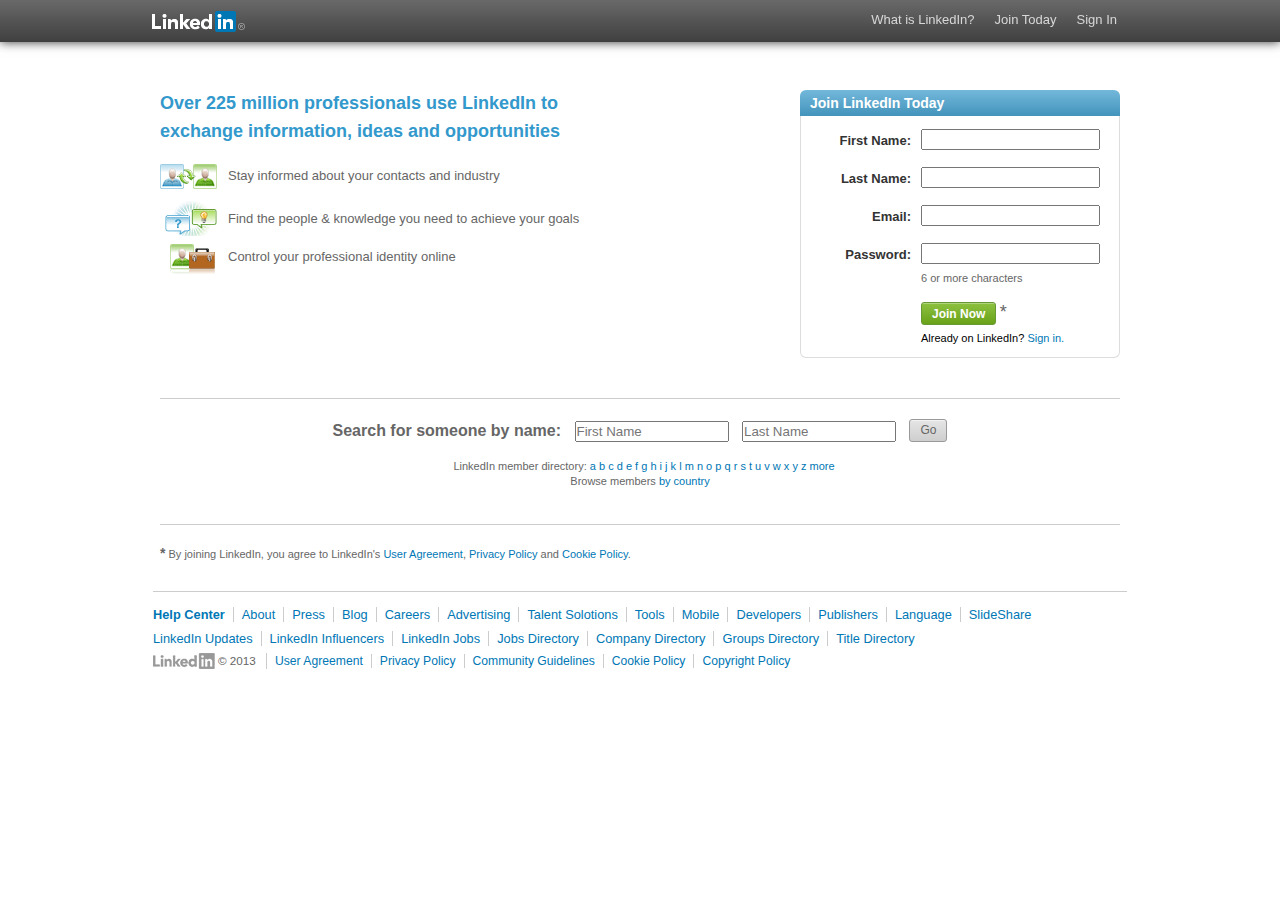
<file: index.html>
<!doctype html>
<html lang="en">
<head>
	<meta charset="utf-8" />
	<link rel="icon" href="images/favicon.ico"/>
	<title>World's Largest Professional Network | LinkedIn</title>
	<link rel="stylesheet" href="styles/index.css" />
	<!-- <script src="scripts/jquery.js"></script>
	<script src="scripts/index.js"></script> -->
</head>
<body>
	<header id="TheHeader">
		<div id="HeaderWrapper">
			<div id="logo">
				<a href="index.html"><img src="images/logo.png" /></a>
			</div>
			<ul id="header_links">
				<li><a id="links" href="what_is_linkedin.html">What is LinkedIn?</a></li>
				<li><a id="links" href="join_in.html">Join Today</a></li>
				<li><a id="links" href="sign_in.html">Sign In</a></li>
			</ul>
		</div>
	</header>
	<section id="body_wrapper">
		<!-- <div id="bar_wrapper">
			<div id="bar">
				<p>Please correct the marked field(s) below.</p>
			</div>
		</div> -->
		<div id="content">
			<h1>Over 225 million professionals use LinkedIn to exchange information, ideas and opportunities</h1>
			<ul>
				<li id="reconnect">Stay informed about your contacts and industry</li>
				<li id="answers">Find the people & knowledge you need to achieve your goals</li>
				<li id="power">Control your professional identity online</li>
			</ul>
		</div>
		<div id="form">
			<div id="form_header">
				<h2>Join LinkedIn Today</h2>
			</div>
			<div id="form_content">
				<form id="join" method="post" action="index.html">
					<ul id="sign_up">
						<li id="sign_up_item">
							<label>First Name:</label>
							<div>
								<span id="error"></span>	
								<input type="text" id="first_name" maxlength="20"/>
							</div>
						</li>
						<li>
							<label>Last Name:</label>
							<div>
								<span id="error"></span>
								<input type="text" id="last_name" maxlength="40"/>
							</div>
						</li>
						<li>
							<label>Email:</label>
							<div>
								<span id="error"></span>
								<input type="email" id="email" maxlength="128"/>
							</div>
						</li>
						<li>
							<label>Password:</label>
							<div>
								<span id="error"></span>
								<input type="password" id="password"/>
								<p id="action">6 or more characters</p>
							</div>
						</li>
					</ul>
					<div id="action">
						<button type="submit" id="submit" class="button">Join Now</button>
						<a href="#agreement">*</a>
					</div>
					<p id="already">
						Already on LinkedIn?
						<a href="sign_in.html">Sign in.</a>
					</p>
				</form>
			</div>
		</div>
		<div class="bottom_wrapper">
			<div class="bottom_content" id="search">
				<form id="search_form" action="index.html" method="post">
					<h3>Search for someone by name:</h3>
					<input type="text" id="first" placeholder="First Name">
					<input type="text" id="last" placeholder="Last Name">
					<button type="submit" id="search_button" class="button">Go</button>
				</form>
			</div>
			<div id="smaller" class="directory">
				<p id="directory_text">LinkedIn member directory:</p>
				<a href="index.html">a</a>
				<a href="index.html">b</a>
				<a href="index.html">c</a>
				<a href="index.html">d</a>
				<a href="index.html">e</a>
				<a href="index.html">f</a>
				<a href="index.html">g</a>
				<a href="index.html">h</a>
				<a href="index.html">i</a>
				<a href="index.html">j</a>
				<a href="index.html">k</a>
				<a href="index.html">l</a>
				<a href="index.html">m</a>
				<a href="index.html">n</a>
				<a href="index.html">o</a>
				<a href="index.html">p</a>
				<a href="index.html">q</a>
				<a href="index.html">r</a>
				<a href="index.html">s</a>
				<a href="index.html">t</a>
				<a href="index.html">u</a>
				<a href="index.html">v</a>
				<a href="index.html">w</a>
				<a href="index.html">x</a>
				<a href="index.html">y</a>
				<a href="index.html">z</a>
				<a href="index.html">more</a><br/>
				<div id="country">
					Browse members
					<a href="countries.html">by country</a>
				</div>
			</div>
		</div>
		<div class="agreement_wrapper" id="agreement">
			<div class="agreement_content">
				<div>
					<strong>*</strong> By joining LinkedIn, you agree to LinkedIn's
					<a href="user_agreement.html">User Agreement</a>,
					<a href="index.html">Privacy Policy</a> and
					<a href="index.html">Cookie Policy</a>.
				</div>
			</div>
		</div>
	</section>
	<div id="footer">
		<div id="footer_wrapper">
			<ul id="footer_nav">
				<li><strong><a id="help_center" href="index.html">Help Center</a></strong></li>
				<li><a href="index.html">About</a></li>
				<li><a href="index.html">Press</a></li>
				<li><a href="index.html">Blog</a></li>
				<li><a href="index.html">Careers</a></li>
				<li><a href="index.html">Advertising</a></li>
				<li><a href="index.html">Talent Solotions</a></li>
				<li><a href="index.html">Tools</a></li>
				<li><a href="index.html">Mobile</a></li>
				<li><a href="index.html">Developers</a></li>
				<li><a href="index.html">Publishers</a></li>
				<li><a href="index.html">Language</a></li>
				<li id="last"><a href="index.html">SlideShare</a></li>
			</ul>
			<ul  id="footer_nav">
				<li><a href="index.html">LinkedIn Updates</a></li>
				<li><a href="index.html">LinkedIn Influencers</a></li>
				<li><a href="index.html">LinkedIn Jobs</a></li>
				<li><a href="index.html">Jobs Directory</a></li>
				<li><a href="index.html">Company Directory</a></li>
				<li><a href="index.html">Groups Directory</a></li>
				<li id="last"><a href="index.html">Title Directory</a></li>
			</ul>
			<div id="copyright">
				<div id="copy_text">&copy 2013</div>
			</div>
			<ul id="conditions">
				<li><a href="user_agreement.html">User Agreement</a></li>
				<li><a href="index.html">Privacy Policy</a></li>
				<li><a href="index.html">Community Guidelines</a></li>
				<li><a href="index.html">Cookie Policy</a></li>
				<li id="last" class="bottom"><a href="index.html">Copyright Policy</a></li>
			</ul>
		</div>
	</div>
</body>
</html>
</file>
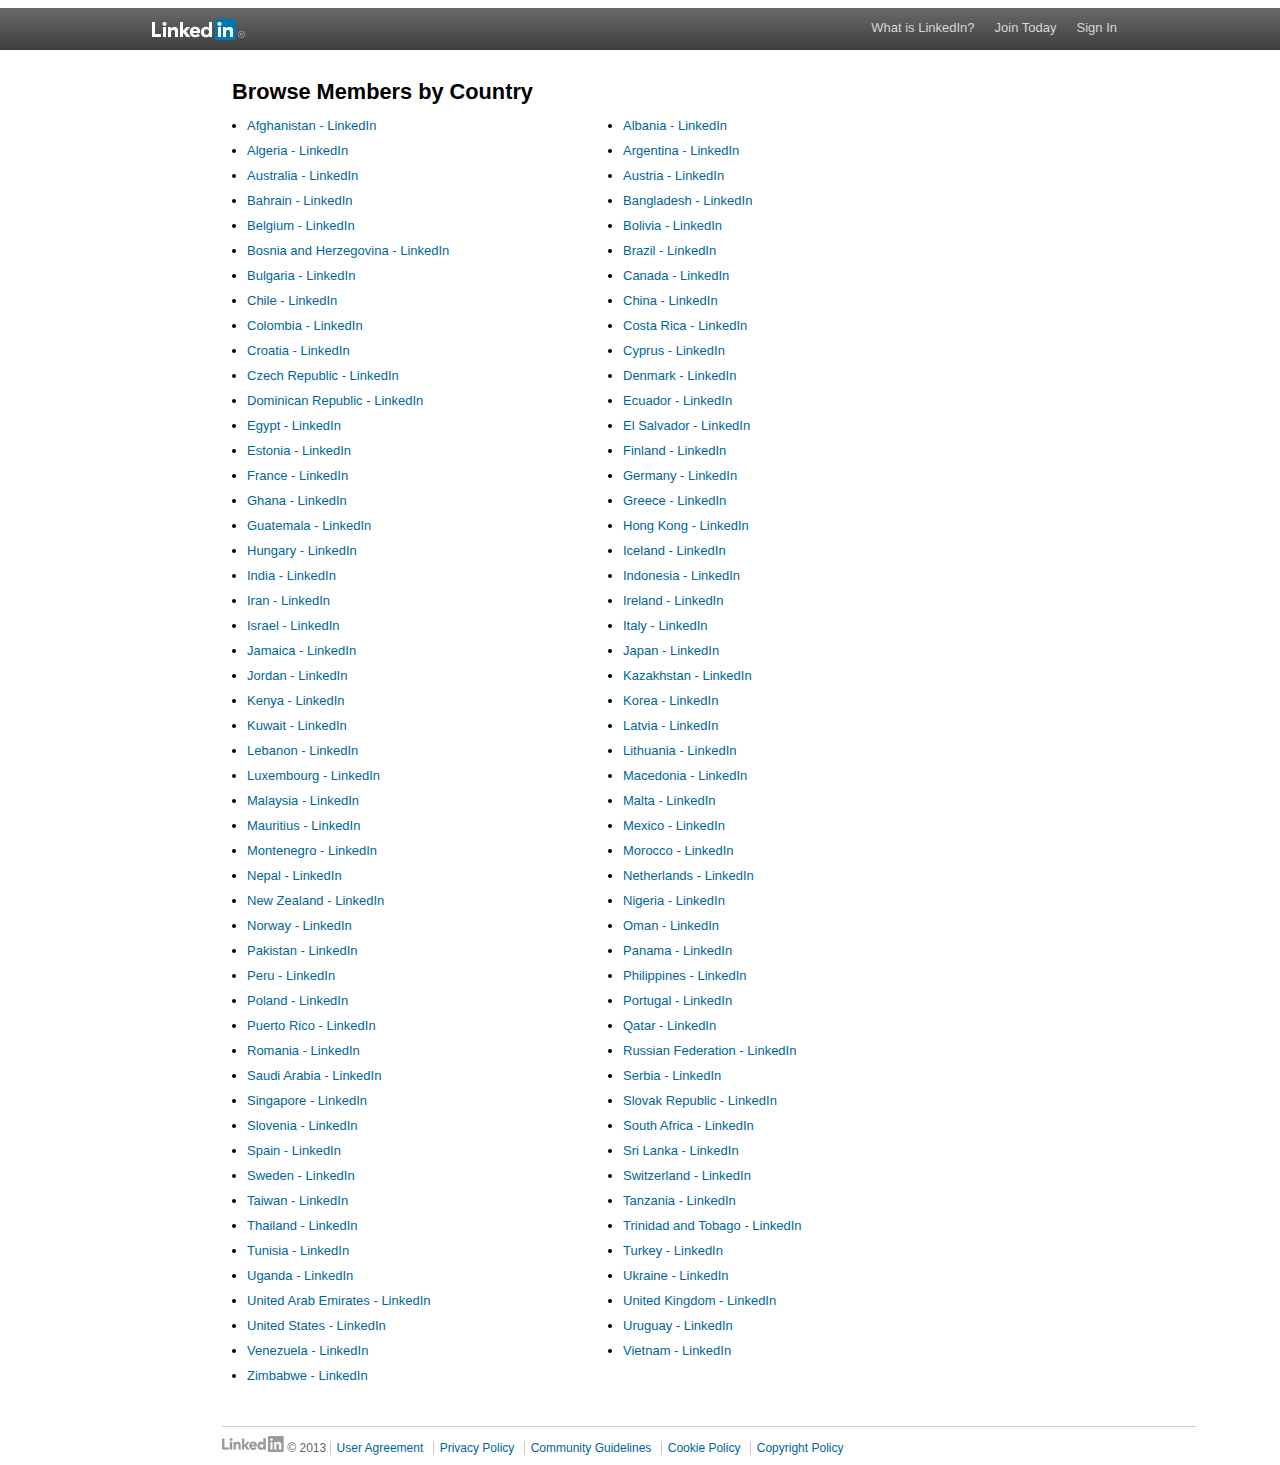
<file: countries.html>
<!DOCTYPE html>
<html lang="en">
	<head>
		<meta charset="utf-8" />
		<title>Browse Members by Country | LinkedIn</title>
		<link rel="icon" href="favicon.png" type="image/png" />
		<link rel="stylesheet" type="text/css" href="styles/countries.css">
	</head>
<body >
	<header id="TheHeader">
		<div id="HeaderWrapper">
			<div id="logo">
				<a href="index.html"><img src="images/logo.png" /></a>
			</div>
			<ul id="header_links">
				<li><a id="links" href="what_is_linkedin.html">What is LinkedIn?</a></li>
				<li><a id="links" href="join_in.html">Join Today</a></li>
				<li><a id="links" href="sign_in.html">Sign In</a></li>
			</ul>
		</div>
	</header>

     <div id="page-title">
        <h2>Browse Members by Country</h2>	
     </div>
     
     <div id="main">
  <ul class="countries">
  
    <li><a href="http://af.linkedin.com/" title="Afghanistan">Afghanistan - LinkedIn</a></li>
  
    <li><a href="http://al.linkedin.com/" title="Albania">Albania - LinkedIn</a></li>
  
    <li><a href="http://dz.linkedin.com/" title="Algeria">Algeria - LinkedIn</a></li>
  
    <li><a href="http://ar.linkedin.com/" title="Argentina">Argentina - LinkedIn</a></li>
  
    <li><a href="http://au.linkedin.com/" title="Australia">Australia - LinkedIn</a></li>
  
    <li><a href="http://at.linkedin.com/" title="Austria">Austria - LinkedIn</a></li>
  
    <li><a href="http://bh.linkedin.com/" title="Bahrain">Bahrain - LinkedIn</a></li>
  
    <li><a href="http://bd.linkedin.com/" title="Bangladesh">Bangladesh - LinkedIn</a></li>
  
    <li><a href="http://be.linkedin.com/" title="Belgium">Belgium - LinkedIn</a></li>
  
    <li><a href="http://bo.linkedin.com/" title="Bolivia">Bolivia - LinkedIn</a></li>
  
    <li><a href="http://ba.linkedin.com/" title="Bosnia and Herzegovina">Bosnia and Herzegovina - LinkedIn</a></li>
  
    <li><a href="http://br.linkedin.com/" title="Brazil">Brazil - LinkedIn</a></li>
  
    <li><a href="http://bg.linkedin.com/" title="Bulgaria">Bulgaria - LinkedIn</a></li>
  
    <li><a href="http://ca.linkedin.com/" title="Canada">Canada - LinkedIn</a></li>
  
    <li><a href="http://cl.linkedin.com/" title="Chile">Chile - LinkedIn</a></li>
  
    <li><a href="http://cn.linkedin.com/" title="China">China - LinkedIn</a></li>
  
    <li><a href="http://co.linkedin.com/" title="Colombia">Colombia - LinkedIn</a></li>
  
    <li><a href="http://cr.linkedin.com/" title="Costa Rica">Costa Rica - LinkedIn</a></li>
  
    <li><a href="http://hr.linkedin.com/" title="Croatia">Croatia - LinkedIn</a></li>
  
    <li><a href="http://cy.linkedin.com/" title="Cyprus">Cyprus - LinkedIn</a></li>
  
    <li><a href="http://cz.linkedin.com/" title="Czech Republic">Czech Republic - LinkedIn</a></li>
  
    <li><a href="http://dk.linkedin.com/" title="Denmark">Denmark - LinkedIn</a></li>
  
    <li><a href="http://do.linkedin.com/" title="Dominican Republic">Dominican Republic - LinkedIn</a></li>
  
    <li><a href="http://ec.linkedin.com/" title="Ecuador">Ecuador - LinkedIn</a></li>
  
    <li><a href="http://eg.linkedin.com/" title="Egypt">Egypt - LinkedIn</a></li>
  
    <li><a href="http://sv.linkedin.com/" title="El Salvador">El Salvador - LinkedIn</a></li>
  
    <li><a href="http://ee.linkedin.com/" title="Estonia">Estonia - LinkedIn</a></li>
  
    <li><a href="http://fi.linkedin.com/" title="Finland">Finland - LinkedIn</a></li>
  
    <li><a href="http://fr.linkedin.com/" title="France">France - LinkedIn</a></li>
  
    <li><a href="http://de.linkedin.com/" title="Germany">Germany - LinkedIn</a></li>
  
    <li><a href="http://gh.linkedin.com/" title="Ghana">Ghana - LinkedIn</a></li>
  
    <li><a href="http://gr.linkedin.com/" title="Greece">Greece - LinkedIn</a></li>
  
    <li><a href="http://gt.linkedin.com/" title="Guatemala">Guatemala - LinkedIn</a></li>
  
    <li><a href="http://hk.linkedin.com/" title="Hong Kong">Hong Kong - LinkedIn</a></li>
  
    <li><a href="http://hu.linkedin.com/" title="Hungary">Hungary - LinkedIn</a></li>
  
    <li><a href="http://is.linkedin.com/" title="Iceland">Iceland - LinkedIn</a></li>
  
    <li><a href="http://in.linkedin.com/" title="India">India - LinkedIn</a></li>
  
    <li><a href="http://id.linkedin.com/" title="Indonesia">Indonesia - LinkedIn</a></li>
  
    <li><a href="http://ir.linkedin.com/" title="Iran">Iran - LinkedIn</a></li>
  
    <li><a href="http://ie.linkedin.com/" title="Ireland">Ireland - LinkedIn</a></li>
  
    <li><a href="http://il.linkedin.com/" title="Israel">Israel - LinkedIn</a></li>
  
    <li><a href="http://it.linkedin.com/" title="Italy">Italy - LinkedIn</a></li>
  
    <li><a href="http://jm.linkedin.com/" title="Jamaica">Jamaica - LinkedIn</a></li>
  
    <li><a href="http://jp.linkedin.com/" title="Japan">Japan - LinkedIn</a></li>
  
    <li><a href="http://jo.linkedin.com/" title="Jordan">Jordan - LinkedIn</a></li>
  
    <li><a href="http://kz.linkedin.com/" title="Kazakhstan">Kazakhstan - LinkedIn</a></li>
  
    <li><a href="http://ke.linkedin.com/" title="Kenya">Kenya - LinkedIn</a></li>
  
    <li><a href="http://kr.linkedin.com/" title="Korea">Korea - LinkedIn</a></li>
  
    <li><a href="http://kw.linkedin.com/" title="Kuwait">Kuwait - LinkedIn</a></li>
  
    <li><a href="http://lv.linkedin.com/" title="Latvia">Latvia - LinkedIn</a></li>
  
    <li><a href="http://lb.linkedin.com/" title="Lebanon">Lebanon - LinkedIn</a></li>
  
    <li><a href="http://lt.linkedin.com/" title="Lithuania">Lithuania - LinkedIn</a></li>
  
    <li><a href="http://lu.linkedin.com/" title="Luxembourg">Luxembourg - LinkedIn</a></li>
  
    <li><a href="http://mk.linkedin.com/" title="Macedonia">Macedonia - LinkedIn</a></li>
  
    <li><a href="http://my.linkedin.com/" title="Malaysia">Malaysia - LinkedIn</a></li>
  
    <li><a href="http://mt.linkedin.com/" title="Malta">Malta - LinkedIn</a></li>
  
    <li><a href="http://mu.linkedin.com/" title="Mauritius">Mauritius - LinkedIn</a></li>
  
    <li><a href="http://mx.linkedin.com/" title="Mexico">Mexico - LinkedIn</a></li>
  
    <li><a href="http://me.linkedin.com/" title="Montenegro">Montenegro - LinkedIn</a></li>
  
    <li><a href="http://ma.linkedin.com/" title="Morocco">Morocco - LinkedIn</a></li>
  
    <li><a href="http://np.linkedin.com/" title="Nepal">Nepal - LinkedIn</a></li>
  
    <li><a href="http://nl.linkedin.com/" title="Netherlands">Netherlands - LinkedIn</a></li>
  
    <li><a href="http://nz.linkedin.com/" title="New Zealand">New Zealand - LinkedIn</a></li>
  
    <li><a href="http://ng.linkedin.com/" title="Nigeria">Nigeria - LinkedIn</a></li>
  
    <li><a href="http://no.linkedin.com/" title="Norway">Norway - LinkedIn</a></li>
  
    <li><a href="http://om.linkedin.com/" title="Oman">Oman - LinkedIn</a></li>
  
    <li><a href="http://pk.linkedin.com/" title="Pakistan">Pakistan - LinkedIn</a></li>
  
    <li><a href="http://pa.linkedin.com/" title="Panama">Panama - LinkedIn</a></li>
  
    <li><a href="http://pe.linkedin.com/" title="Peru">Peru - LinkedIn</a></li>
  
    <li><a href="http://ph.linkedin.com/" title="Philippines">Philippines - LinkedIn</a></li>
  
    <li><a href="http://pl.linkedin.com/" title="Poland">Poland - LinkedIn</a></li>
  
    <li><a href="http://pt.linkedin.com/" title="Portugal">Portugal - LinkedIn</a></li>
  
    <li><a href="http://pr.linkedin.com/" title="Puerto Rico">Puerto Rico - LinkedIn</a></li>
  
    <li><a href="http://qa.linkedin.com/" title="Qatar">Qatar - LinkedIn</a></li>
  
    <li><a href="http://ro.linkedin.com/" title="Romania">Romania - LinkedIn</a></li>
  
    <li><a href="http://ru.linkedin.com/" title="Russian Federation">Russian Federation - LinkedIn</a></li>
  
    <li><a href="http://sa.linkedin.com/" title="Saudi Arabia">Saudi Arabia - LinkedIn</a></li>
  
    <li><a href="http://rs.linkedin.com/" title="Serbia">Serbia - LinkedIn</a></li>
  
    <li><a href="http://sg.linkedin.com/" title="Singapore">Singapore - LinkedIn</a></li>
  
    <li><a href="http://sk.linkedin.com/" title="Slovak Republic">Slovak Republic - LinkedIn</a></li>
  
    <li><a href="http://si.linkedin.com/" title="Slovenia">Slovenia - LinkedIn</a></li>
  
    <li><a href="http://za.linkedin.com/" title="South Africa">South Africa - LinkedIn</a></li>
  
    <li><a href="http://es.linkedin.com/" title="Spain">Spain - LinkedIn</a></li>
  
    <li><a href="http://lk.linkedin.com/" title="Sri Lanka">Sri Lanka - LinkedIn</a></li>
  
    <li><a href="http://se.linkedin.com/" title="Sweden">Sweden - LinkedIn</a></li>
  
    <li><a href="http://ch.linkedin.com/" title="Switzerland">Switzerland - LinkedIn</a></li>
  
    <li><a href="http://tw.linkedin.com/" title="Taiwan">Taiwan - LinkedIn</a></li>
  
    <li><a href="http://tz.linkedin.com/" title="Tanzania">Tanzania - LinkedIn</a></li>
  
    <li><a href="http://th.linkedin.com/" title="Thailand">Thailand - LinkedIn</a></li>
  
    <li><a href="http://tt.linkedin.com/" title="Trinidad and Tobago">Trinidad and Tobago - LinkedIn</a></li>
  
    <li><a href="http://tn.linkedin.com/" title="Tunisia">Tunisia - LinkedIn</a></li>
  
    <li><a href="http://tr.linkedin.com/" title="Turkey">Turkey - LinkedIn</a></li>
  
    <li><a href="http://ug.linkedin.com/" title="Uganda">Uganda - LinkedIn</a></li>
 
	   <li><a href="http://ua.linkedin.com/" title="Ukraine">Ukraine - LinkedIn</a></li>
	   <li><a href="http://ae.linkedin.com/" title="United Arab Emirates">United Arab Emirates - LinkedIn</a></li>
	 
	   <li><a href="http://uk.linkedin.com/" title="United Kingdom">United Kingdom - LinkedIn</a></li>
      <li><a href="http://www.linkedin.com/" title="United States">United States - LinkedIn</a></li>
  
    <li><a href="http://uy.linkedin.com/" title="Uruguay">Uruguay - LinkedIn</a></li>
    <li><a href="http://ve.linkedin.com/" title="Venezuela">Venezuela - LinkedIn</a></li>
    <li><a href="http://vn.linkedin.com/" title="Vietnam">Vietnam - LinkedIn</a></li>
    <li><a href="http://zw.linkedin.com/" title="Zimbabwe">Zimbabwe - LinkedIn</a></li>
  
  </ul>
</div>

	<footer id="Thefooter">
		<div id="footer_wrapper">
			 <ul id="footerline">
			     <li><img src="images/copy.png" /> &copy; 2013</li>
				 <li class="list"><a href="user_agreement.html">User Agreement</a></li>
				 <li class="list"><a href="index.html">Privacy Policy</a></li>
				 <li class="list"><a href="index.html">Community Guidelines</a></li>
				 <li class="list"><a href="index.html">Cookie Policy</a></li>
				 <li class="list"><a href="index.html">Copyright Policy</a></li>
			</ul>	
		</div>
	</footer>
</body>	
</html>
</file>
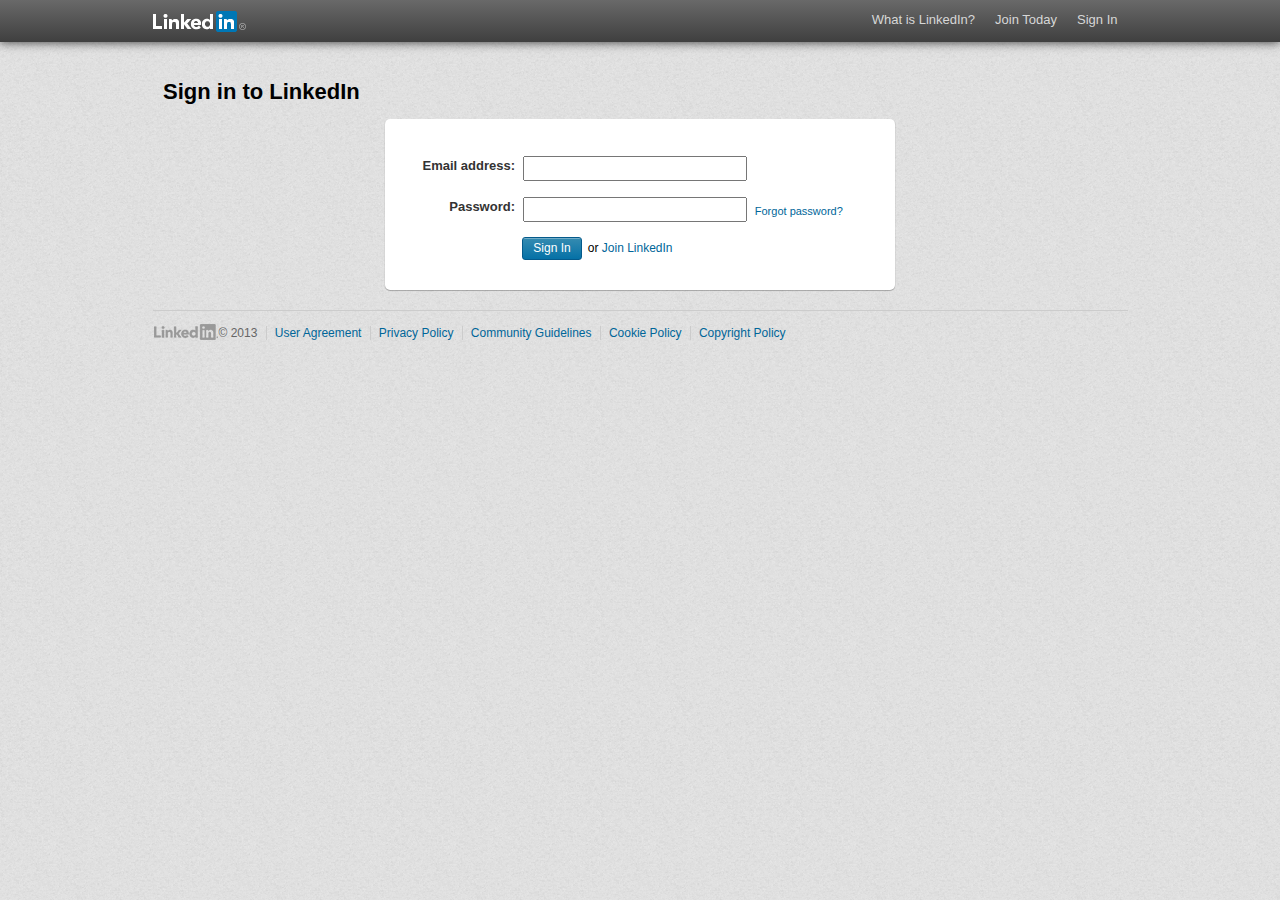
<file: sign_in.html>
<!doctype>
<html lang="en">
<head>
	<meta charset="utf-8" />
	<link rel="icon" href="favicon.png" type="image/png" />
	<title>Sign In | LinkedIn</title>
	<link rel="stylesheet" href="styles/sign_in.css" />
</head>
<body>
	<header id="TheHeader">
		<div id="HeaderWrapper">
			<a href="index.html"><img id="Logo" src="images/logo.png" /></a>
			<ul id="LinksList">
				<li><a href="what_is_linkedin.html">What is LinkedIn?</a></li>
				<li><a href="join_in.html">Join Today</a></li>
				<li><a href="sign_in.html">Sign In</a></li>
			</ul>
		</div>
	</header>
	<section id="BodyWrapper">
		<div>
			<h1> Sign in to LinkedIn </h1>
		</div>
		<div id="Form">
			<form name="Login" id="Login" method="POST" action="sign_in.html">
				<ul>
					<li>
						<div id="Error2"><div>
						<label>Email address:</label>
						<div id="DivEmail">
							<input type="text" name="email" value="" id="email" autocorrect="off" autocapitalization="off" data-ime-mode-disabled="">
						</div>
					</li>
					<li>
						<label>Password:</label>
						<div id="DivPassword">
							<div id="Error3"><div>
							<input type="password" name="password" value="" id="pasword" autocorrect="off" autocapitalization="off" data-ime-mode-disabled="">
							<a id="ForgetPassword" href="forgot_password.html">Forgot password?</a>
						</div>
					</li>
					<li id="button">
						<input type="submit" name="submit" value="Sign In" id="submit">
						<div id="Join">
							or <a href="join_in.html">Join LinkedIn</a>
						</div>
					</li>
				</ul>
			</form>
		</div>
	</section>
	<footer id="FooterWrapper">
		<div id="FooterDiv">
			<p id="Copyright">
				<img id="FLogo" src="images/footerlogosignin.png" /> 
			</p>
			<div id="DivYear">
				&copy; 2013
			</div>
			<ul>
				<li id="FirstLink"><a href="user_agreement.html"> User Agreement </a></li>
				<li id="FirstLink"><a href="index.html"> Privacy Policy </a></li>
				<li id="FirstLink"><a href="index.html"> Community Guidelines </a></li>
				<li id="FirstLink"><a href="index.html"> Cookie Policy </a></li>
				<li id="FirstLink"><a href="index.html"> Copyright Policy </a></li>
			</ul>
		</div>
	</footer>
</body>
</html>
</file>
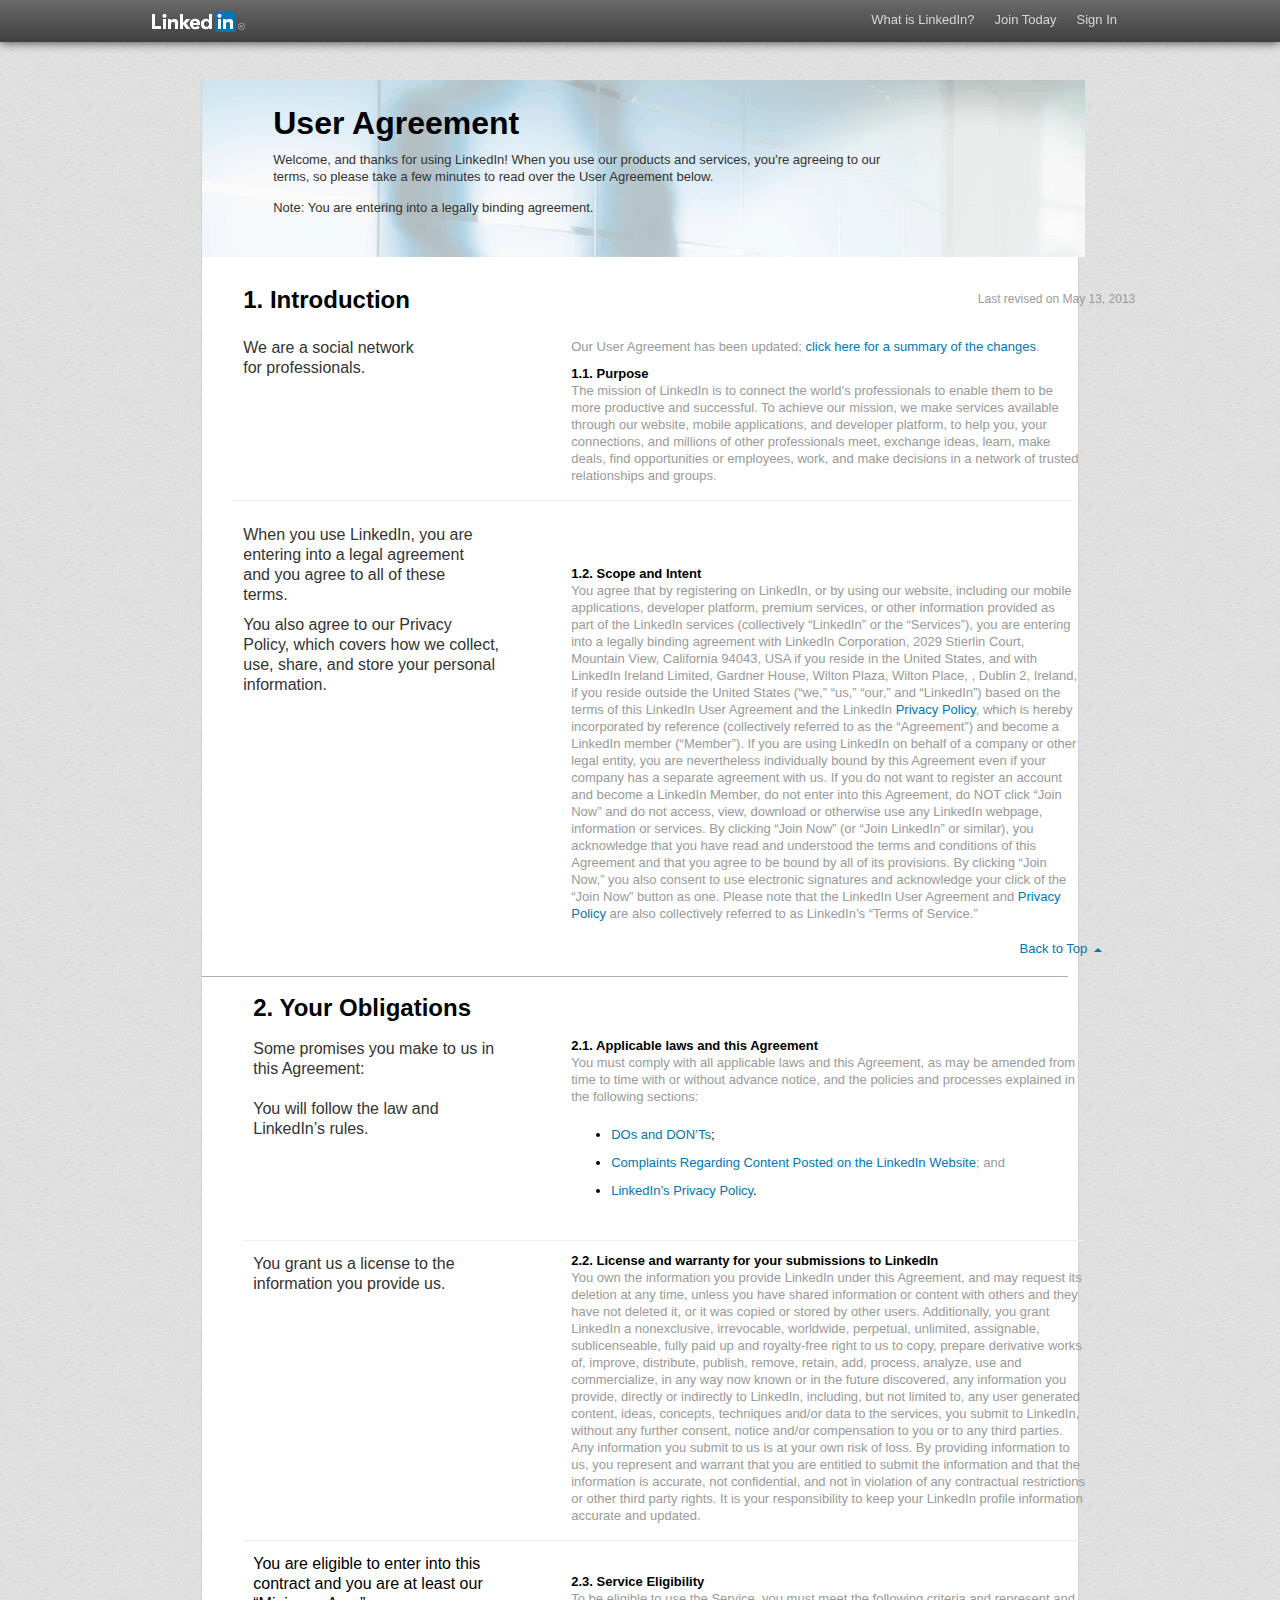
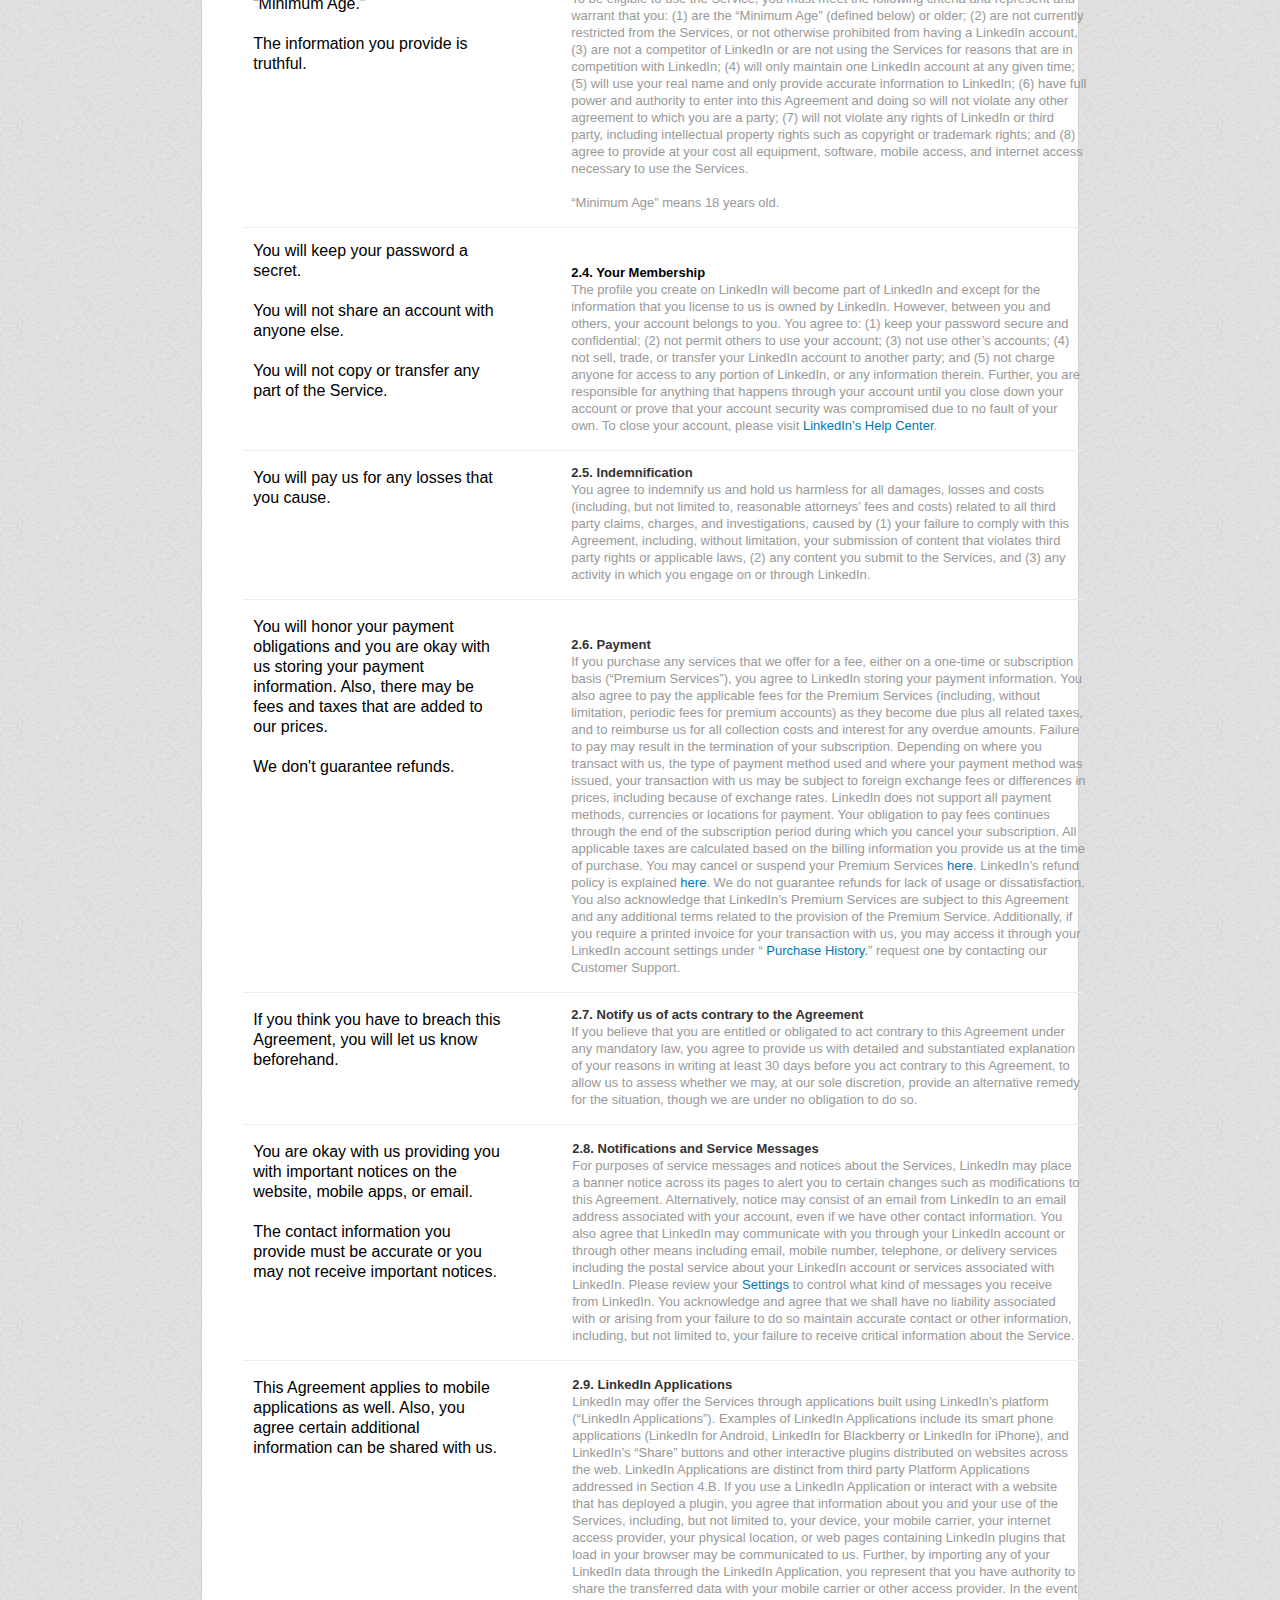
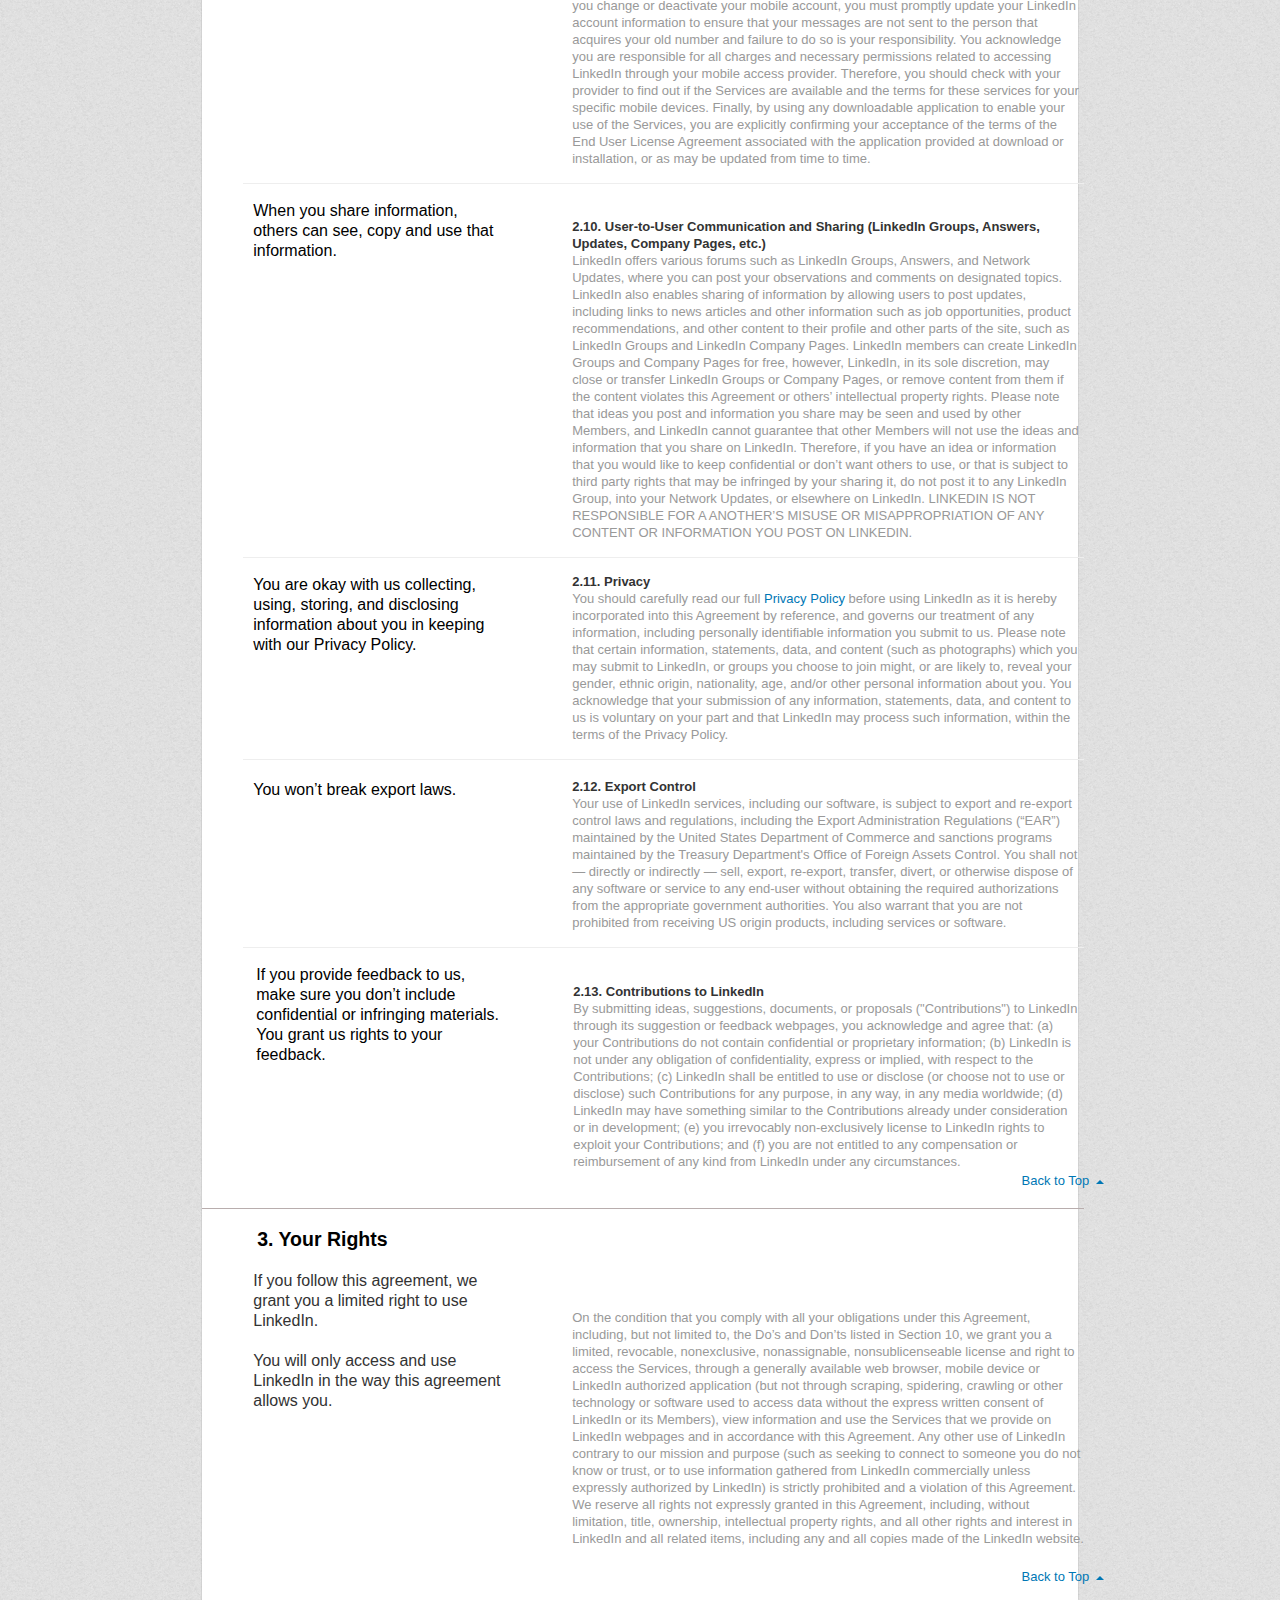
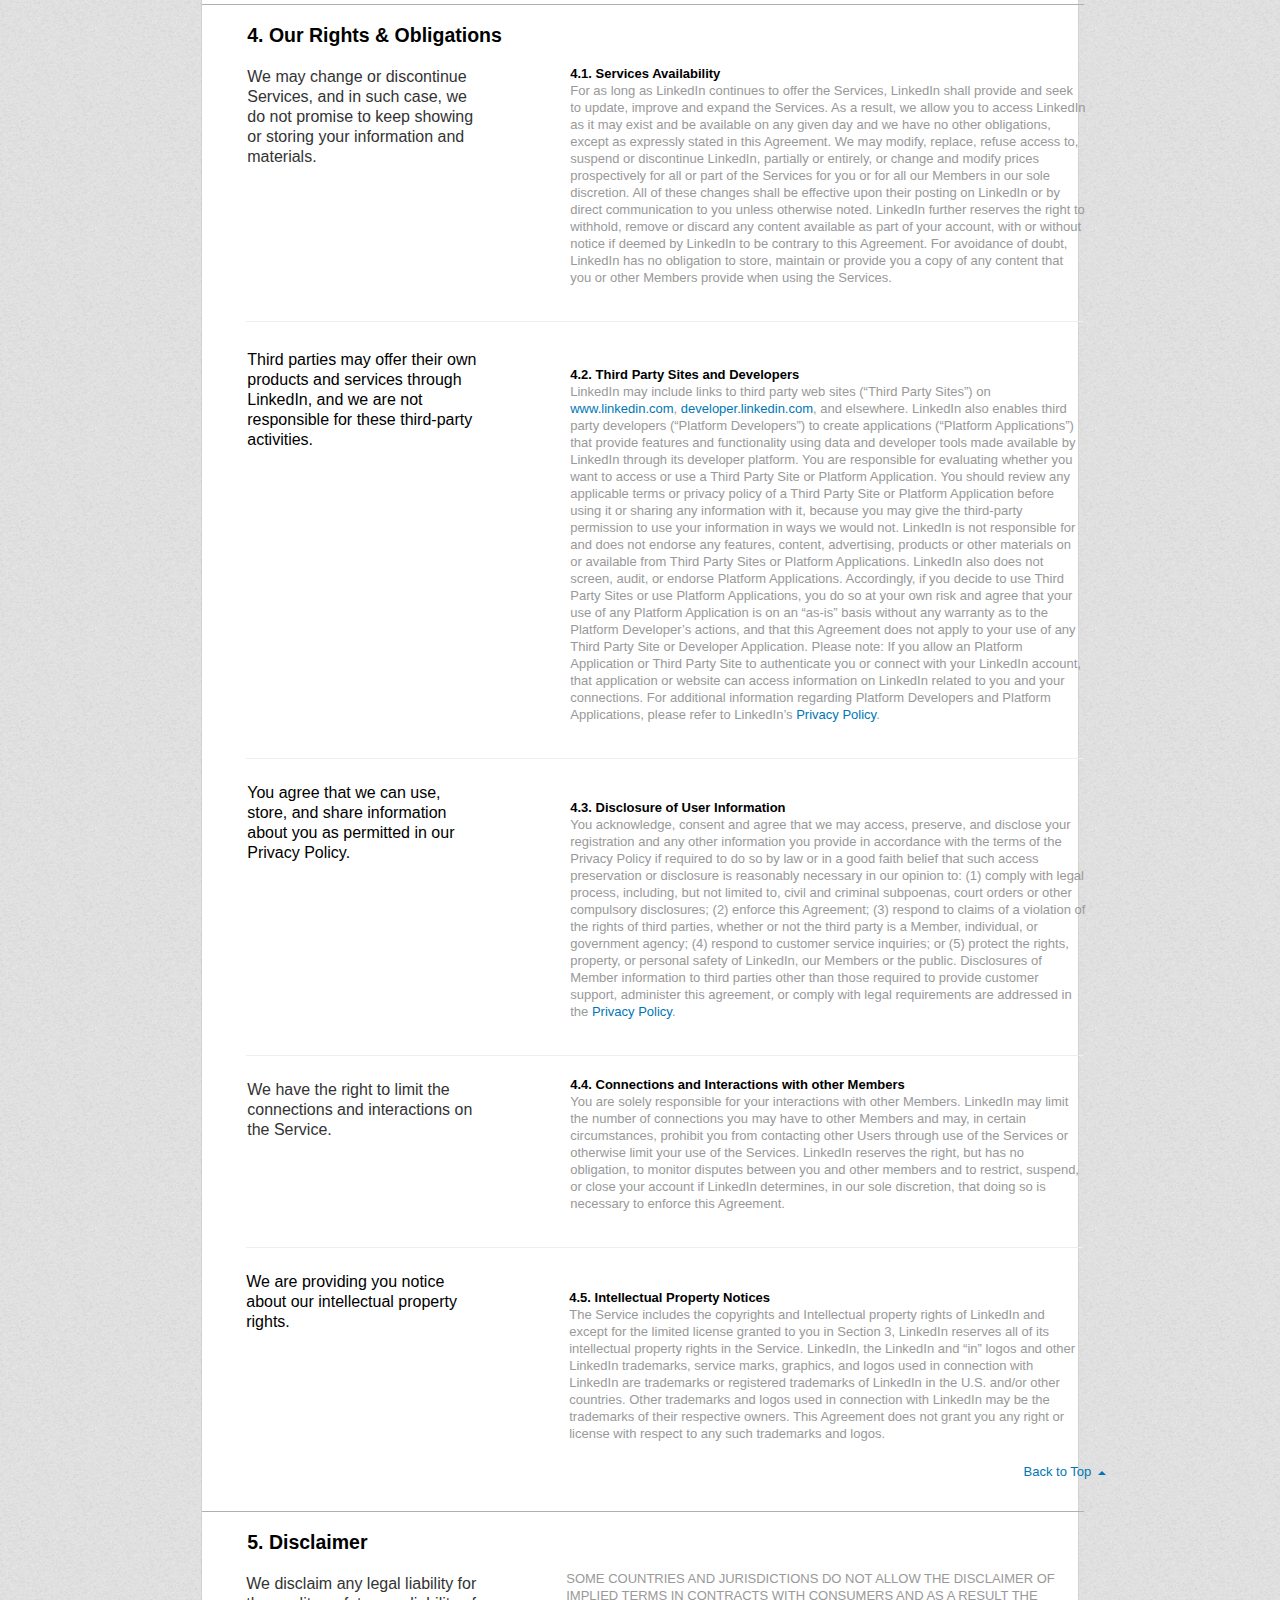
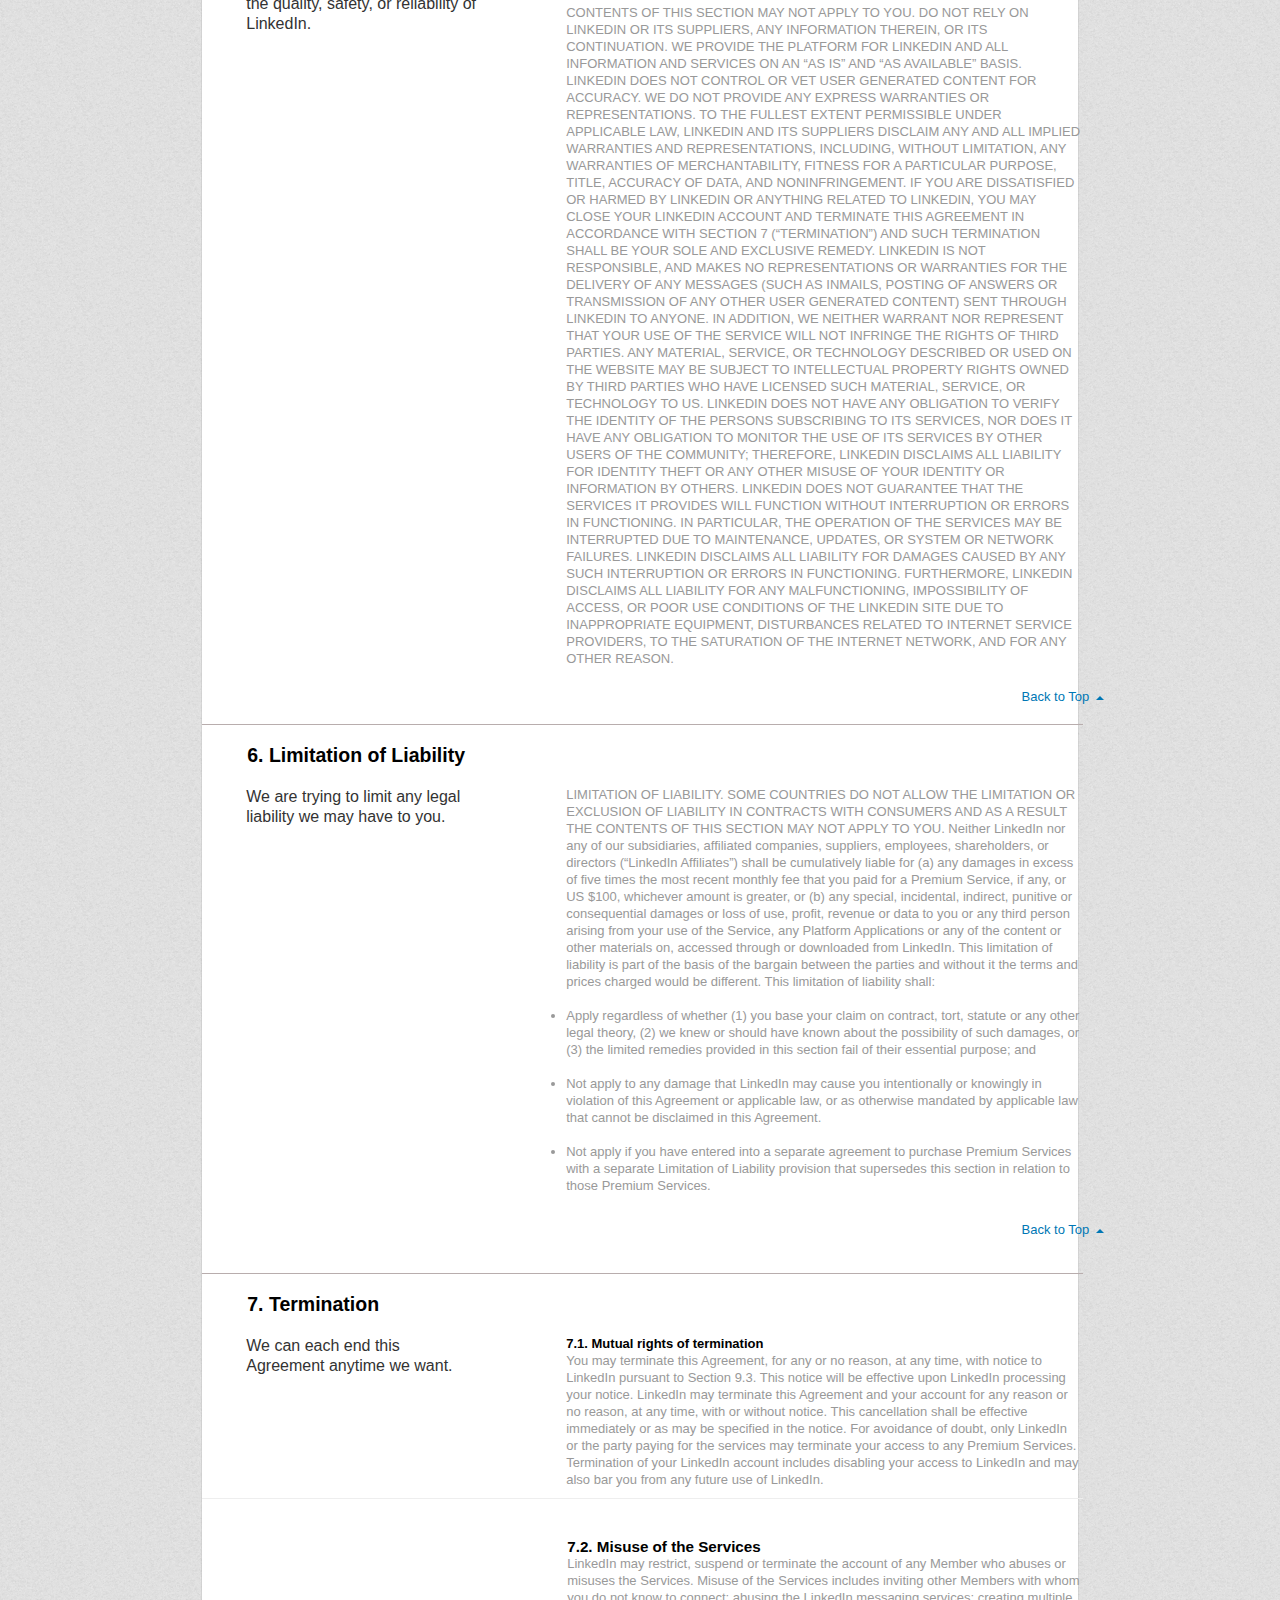
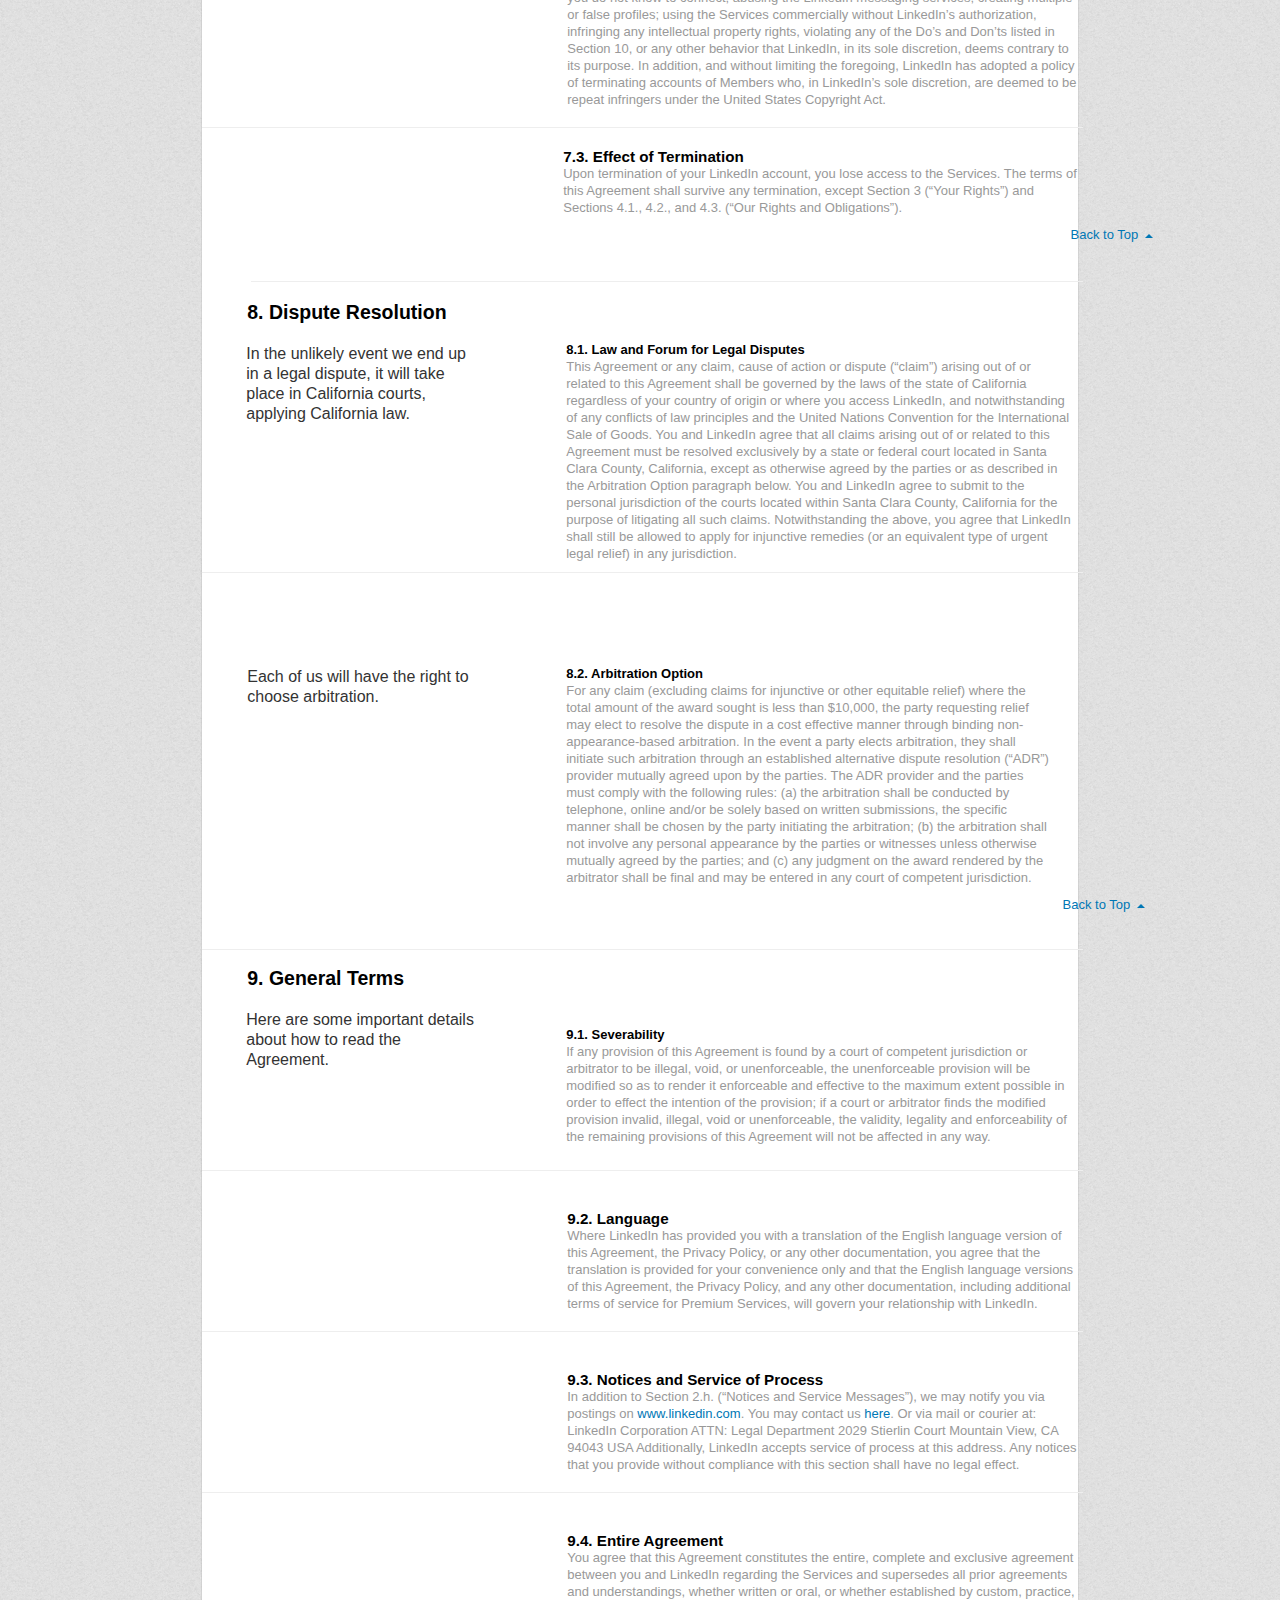
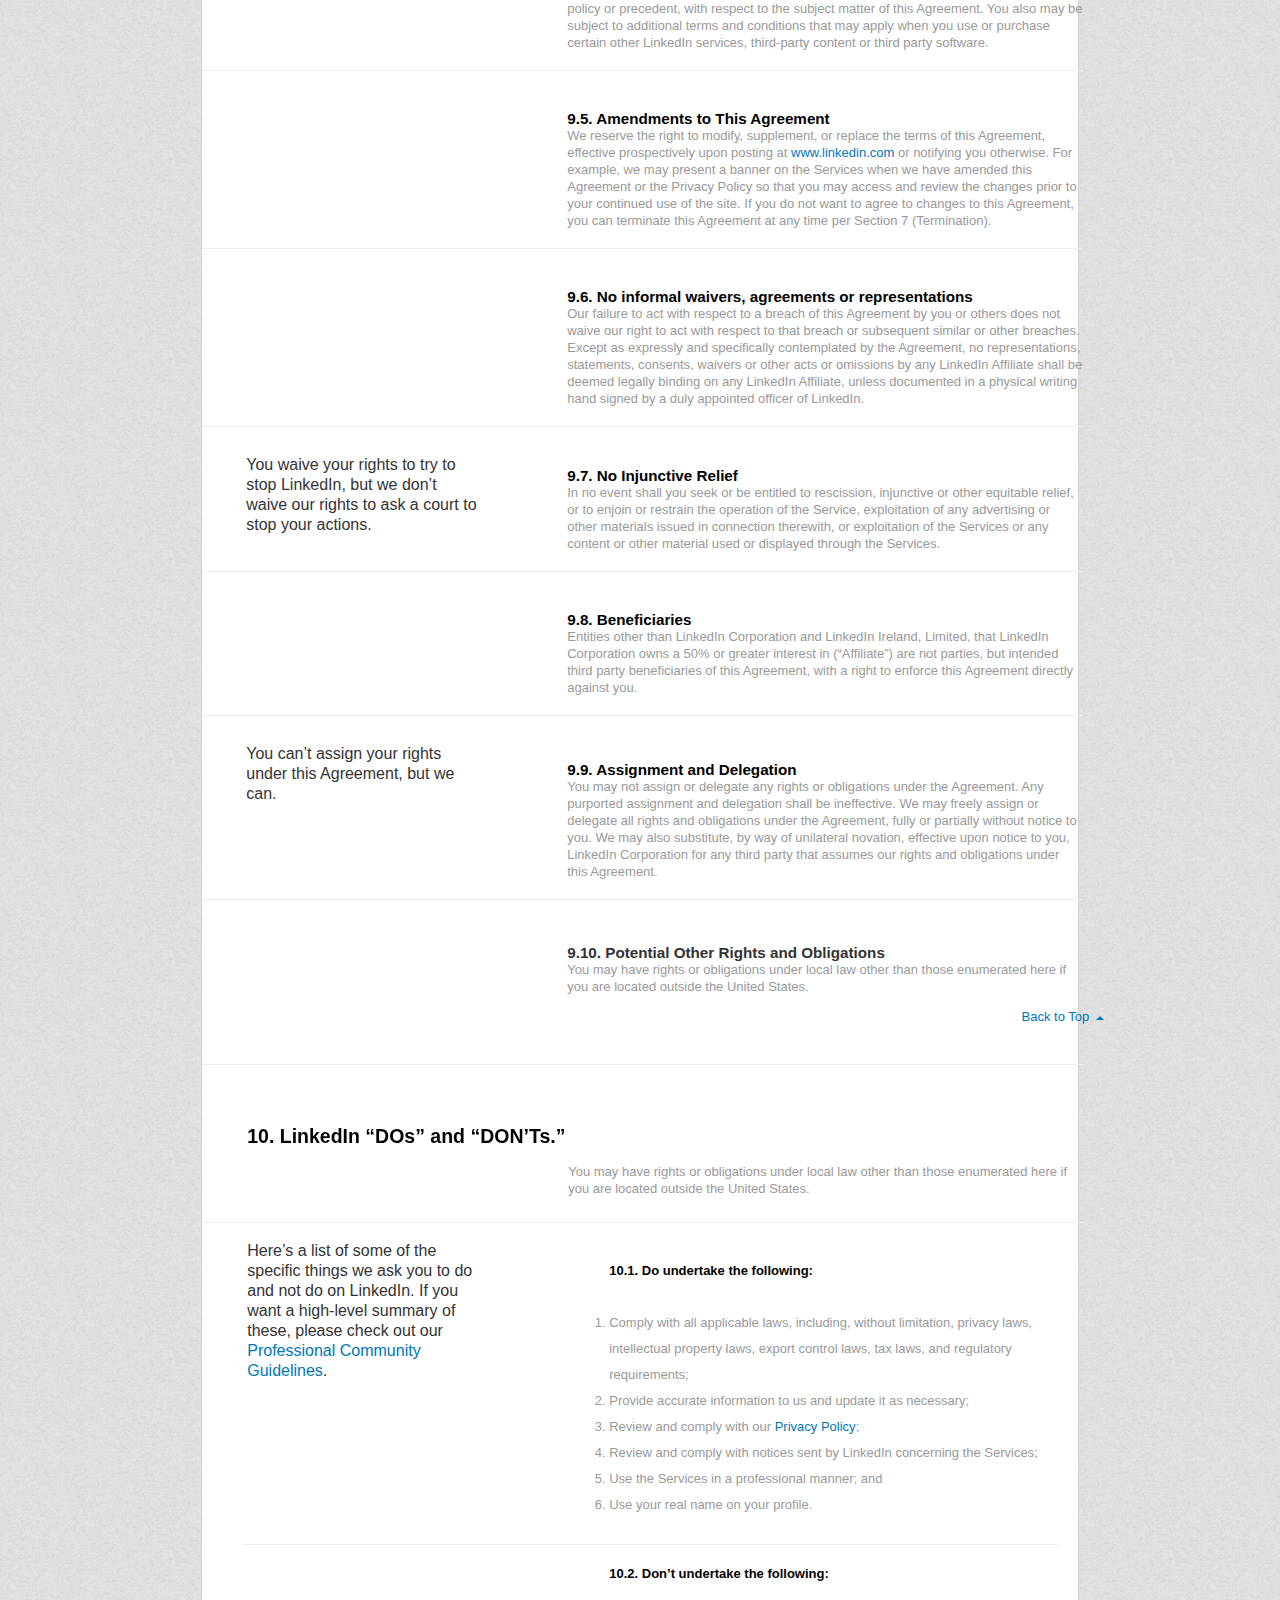
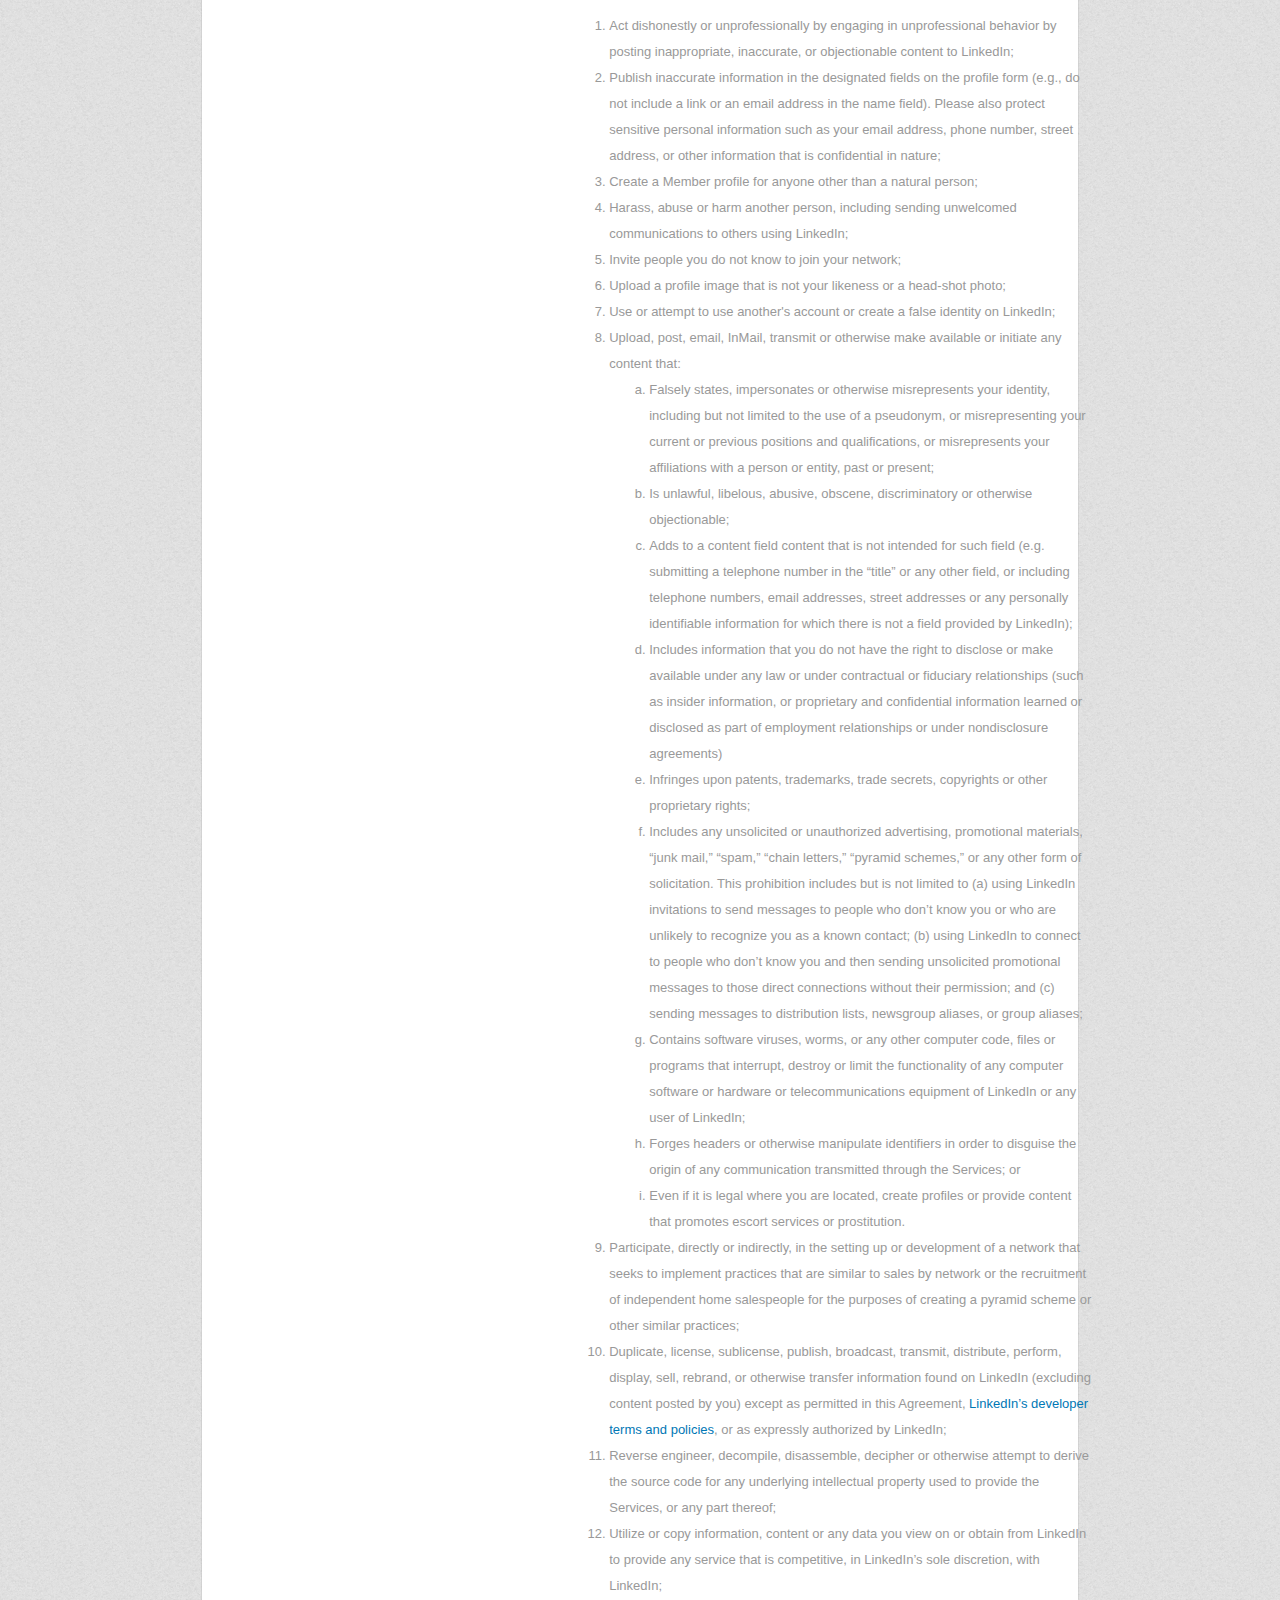
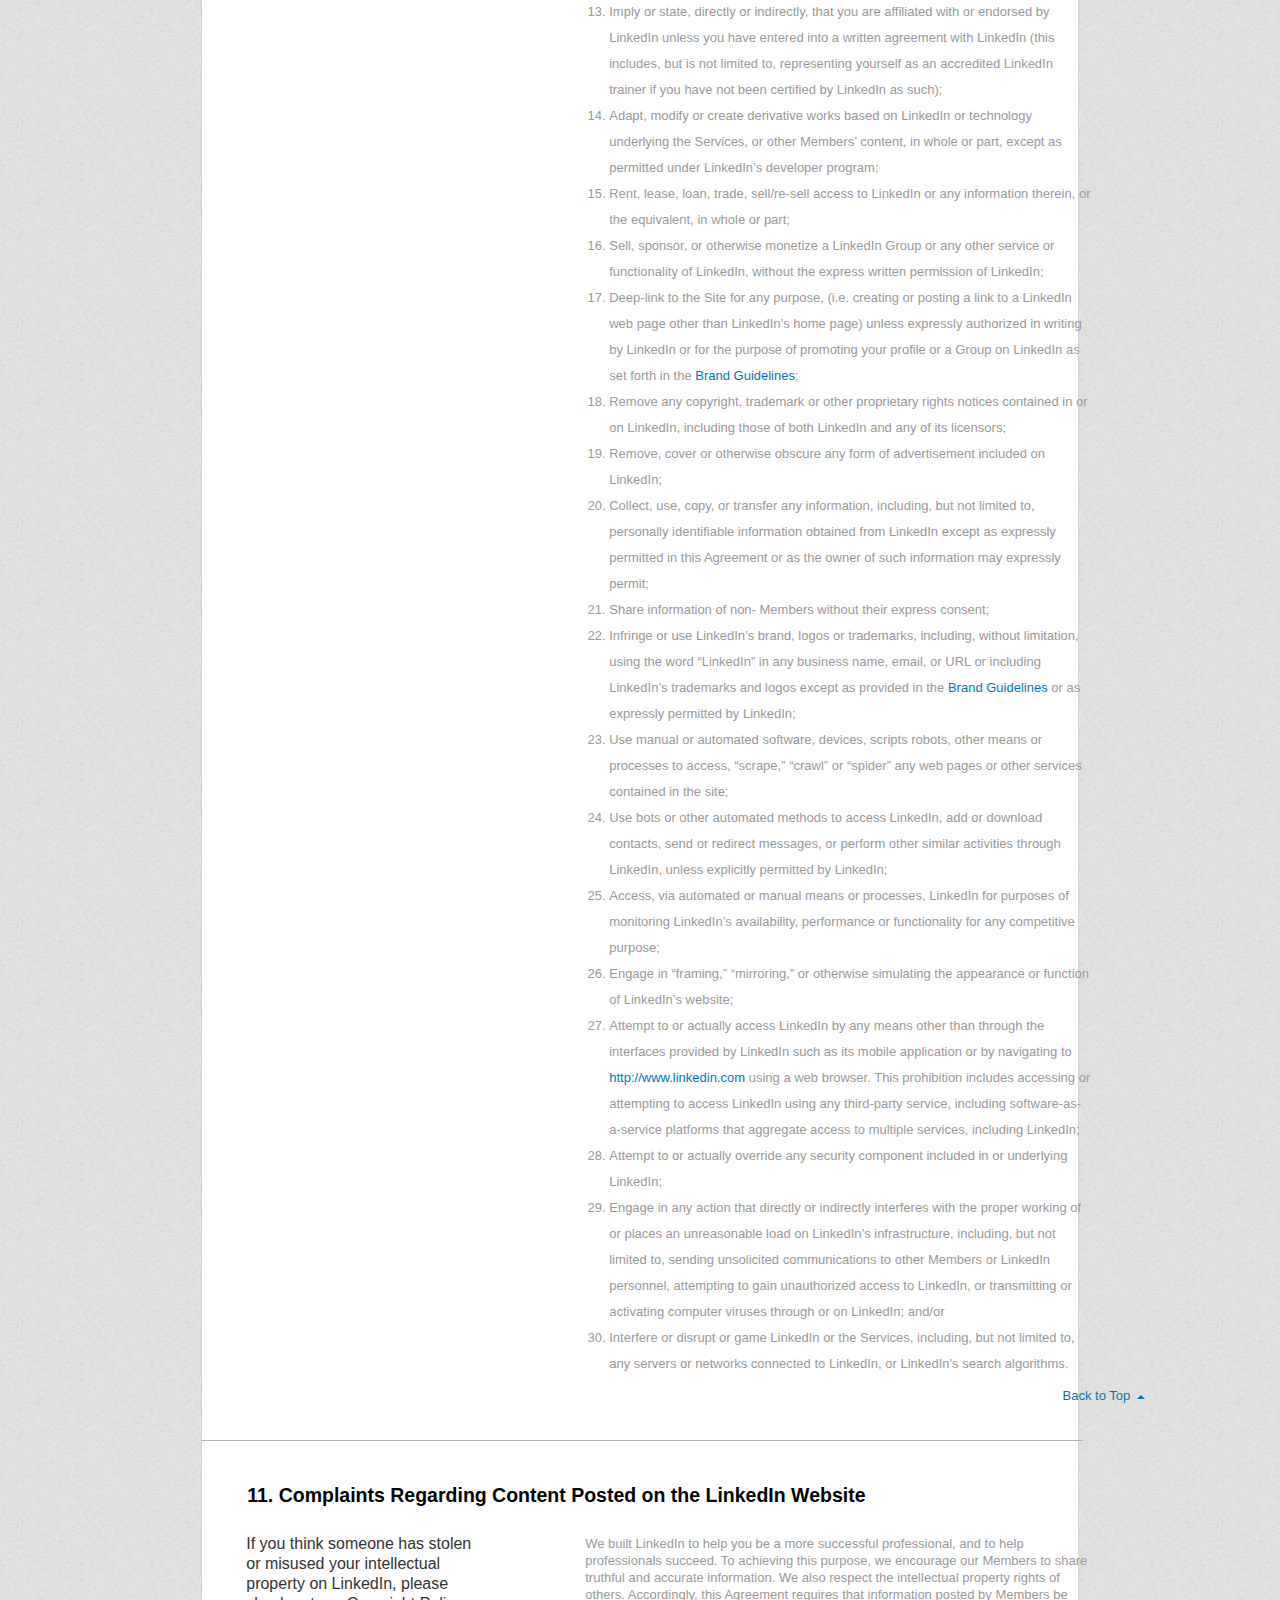
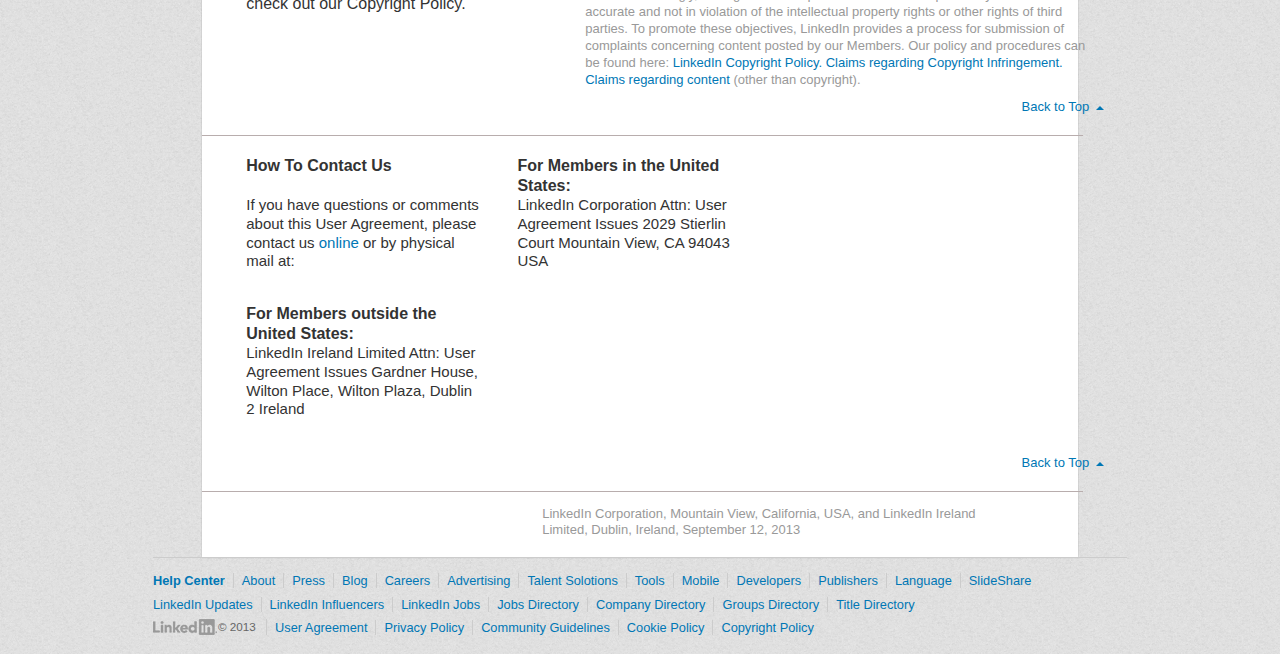
<file: user_agreement.html>
<!DOCTYPE html>
<html lang="en">
<body>
	<head>
		<meta charset="utf-8" />
		<link rel="icon" href="favicon.png" type="image/png" />
		<title>User Aggrement | LinkedIn</title>
		<link rel="stylesheet" type="text/css" href="styles/user_agreement.css">
	</head>
	<header id="TheHeader">
		<div id="HeaderWrapper">
			<div id="logo">
				<a href="index.html"><img src="images/logo.png" /></a>
			</div>
			<ul id="header_links">
				<li><a id="links" href="what_is_linkedin.html">What is LinkedIn?</a></li>
				<li><a id="links" href="join_in.html">Join Today</a></li>
				<li><a id="links" href="sign_in.html">Sign In</a></li>
			</ul>
		</div>
	</header>
	<div  id="maindiv">
	<!-- <a name="top"></a> -->
	   <div id="agreementdiv">
	   		<h1 >User Agreement</h1>
		   	      <div id="paradiv"><p>Welcome, and thanks for using LinkedIn! When you use our products and services, you're agreeing to our terms, so please take a few minutes to read over the User Agreement below.</p></div>
	              <div id="binding">Note: You are entering into a legally binding agreement.</div>
	   </div>
      <div id="introdiv">
      	  <h2 id="intro">1. Introduction
      	  		<span id="last-revised">Last revised on May 13, 2013</span>
      	  </h2>
      	  <div id="wediv">
	        <p>We are a social network for professionals.</p>
	      </div>
        <div id="missiondiv">
        <p id="ourdiv">Our User Agreement has been updated; <a href="user_agreement.html">click here for a summary of the changes</a>.</p>
	        <h4>1.1. Purpose</h4>
	        <p>The mission of LinkedIn is to connect the world’s 
				professionals to enable them to be more productive and successful. To 
				achieve our mission, we make services available through our website, 
				mobile applications, and developer platform, to help you, your 
				connections, and millions of other professionals meet, exchange ideas, 
				learn, make deals, find opportunities or employees, work, and make 
				decisions in a network of trusted relationships and groups.
				</p>
			</div>
      </div>
            <div id="intro2div">
            	<div >
	        <p id="whendiv">When you use LinkedIn, you are entering into a legal agreement and you agree to all of these terms.</p>
	      </div>
            <p id="youdiv">You also agree to our Privacy Policy, which covers how we collect, use, share, and store your personal information.</p>
        <div id="youagreediv">
	        <h4>1.2. Scope and Intent</h4>
	        <p>You agree that by registering on LinkedIn, or by using our website, including our mobile applications, developer platform, premium services, or other information provided as part of the LinkedIn services (collectively “LinkedIn” or the “Services”), you are entering into a legally binding agreement with LinkedIn Corporation, 2029 Stierlin Court, Mountain View, California 94043, USA if you reside in the United States, and with LinkedIn Ireland Limited, Gardner House, Wilton Plaza, Wilton Place, , Dublin 2, Ireland, if you reside outside the United States (“we,” “us,” “our,” and “LinkedIn”) based on the terms of this LinkedIn User Agreement and the LinkedIn <a href="index.html">Privacy Policy</a>, which is hereby incorporated by reference (collectively referred to as the “Agreement”) and become a LinkedIn member (“Member”). If you are using LinkedIn on behalf of a company or other legal entity, you are nevertheless individually bound by this Agreement even if your company has a separate agreement with us. If you do not want to register an account and become a LinkedIn Member, do not enter into this Agreement, do NOT click “Join Now” and do not access, view, download or otherwise use any LinkedIn webpage, information or services. By clicking “Join Now” (or “Join LinkedIn” or similar), you acknowledge that you have read and understood the terms and conditions of this Agreement and that you agree to be bound by all of its provisions. By clicking “Join Now,” you also consent to use electronic signatures and acknowledge your click of the “Join Now” button as one. Please note that the LinkedIn User Agreement and <a href="index.html">Privacy Policy</a> are also collectively referred to as LinkedIn’s “Terms of Service.”
				</p>
			</div>
			<div class="back-to-top">
				    <a href="#maindiv">Back to Top<span></span></a>
				  </div>
            </div>

            <div id="obligationdiv">
            	<h2 id="intro">2. Your Obligations</h2><br/>
      	  <div id="somediv">
	        <p>Some promises you make to us in this Agreement:</p><br />
	        <p>You will follow the law and LinkedIn’s rules.</p>
	      </div>
        <div id="mustdiv">
	        <h4>2.1. Applicable laws and this Agreement</h4>
	        <p>You must comply with all applicable laws and this Agreement, as may be amended from time to time with or without advance notice, and the policies and processes explained in the following sections:
				</p>
				<ul>
					<li><a href="user_agreement.html">DOs and DON’Ts</a>;</li>
					<li><p><a href="user_agreement.html">Complaints Regarding Content Posted on the LinkedIn Website</a>; and</p></li>
					<li><a href="user_agreement.html">LinkedIn’s Privacy Policy</a>.</li>
				</ul>
			</div>
            </div>

            <div id="licensediv">
	      	  <div id="grantdiv">
		        <p>You grant us a license to the information you provide us.</p>
		      </div>
	        <div id="owndiv">
		        <h4>2.2. License and warranty for your submissions to LinkedIn</h4>
		        <p>You own the information you provide LinkedIn under this Agreement, and may request its deletion at any time, unless you have shared information or content with others and they have not deleted it, or it was copied or stored by other users. Additionally, you grant LinkedIn a nonexclusive, irrevocable, worldwide, perpetual, unlimited, assignable, sublicenseable, fully paid up and royalty-free right to us to copy, prepare derivative works of, improve, distribute, publish, remove, retain, add, process, analyze, use and commercialize, in any way now known or in the future discovered, any information you provide, directly or indirectly to LinkedIn, including, but not limited to, any user generated content, ideas, concepts, techniques and/or data to the services, you submit to LinkedIn, without any further consent, notice and/or compensation to you or to any third parties. Any information you submit to us is at your own risk of loss. By providing information to us, you represent and warrant that you are entitled to submit the information and that the information is accurate, not confidential, and not in violation of any contractual restrictions or other third party rights. It is your responsibility to keep your LinkedIn profile information accurate and updated.</p>
            </div>
            </div>

            <div id="servicediv">
            	<div id="agediv">
		        <p >You are eligible to enter into this contract and you are at least our “Minimum Age.”</p><br/>
		        <p>The information you provide is truthful.</p>
		      </div>
	        <div id="eligiblediv">
		        <h4>2.3. Service Eligibility</h4>
		        <p>To be eligible to use the Service, you must meet the following criteria and represent and warrant that you: (1) are the “Minimum Age” (defined below) or older; (2) are not currently restricted from the Services, or not otherwise prohibited from having a LinkedIn account, (3) are not a competitor of LinkedIn or are not using the Services for reasons that are in competition with LinkedIn; (4) will only maintain one LinkedIn account at any given time; (5) will use your real name and only provide accurate information to LinkedIn; (6) have full power and authority to enter into this Agreement and doing so will not violate any other agreement to which you are a party; (7) will not violate any rights of LinkedIn or third party, including intellectual property rights such as copyright or trademark rights; and (8) agree to provide at your cost all equipment, software, mobile access, and internet access necessary to use the Services.</p><br/>
		        <p>“Minimum Age” means 18 years old.</p>
            </div>
            </div>

            <div id="memberdiv">
            	<div id="keepdiv">
		        <p >You will keep your password a secret.</p><br/>
		        <p>You will not share an account with anyone else.</p><br/>
		        <p>You will not copy or transfer any part of the Service.</p>
		      </div>
	        <div id="profilediv">
	        <h4>2.4. Your Membership</h4>
		        <p>The profile you create on LinkedIn will become part of LinkedIn and except for the information that you license to us is owned by LinkedIn. However, between you and others, your account belongs to you. You agree to: (1) keep your password secure and confidential; (2) not permit others to use your account; (3) not use other’s accounts; (4) not sell, trade, or transfer your LinkedIn account to another party; and (5) not charge anyone for access to any portion of LinkedIn, or any information therein. Further, you are responsible for anything that happens through your account until you close down your account or prove that your account security was compromised due to no fault of your own. To close your account, please visit <a href="user_agreement.html">LinkedIn’s Help Center</a>.</p>
            </div>
            </div>

            <div id="endemdiv">
            		<div id="paydiv">
		        <p >You will pay us for any losses that you cause.</p>
		      </div>
	        <div id="endemficationdiv">
	        <h4>2.5. Indemnification</h4>
		        <p>You agree to indemnify us and hold us harmless for all damages, losses and costs (including, but not limited to, reasonable attorneys’ fees and costs) related to all third party claims, charges, and investigations, caused by (1) your failure to comply with this Agreement, including, without limitation, your submission of content that violates third party rights or applicable laws, (2) any content you submit to the Services, and (3) any activity in which you engage on or through LinkedIn.</p>
            </div>
            </div>

            <div id="paymentdiv">
            	  <div id="honordiv">
		        <p >You will honor your payment obligations and you are okay with us storing your payment information. Also, there may be fees and taxes that are added to our prices.</p><br/>
		        <p>We don't guarantee refunds.</p>
		      </div>
	        <div id="purchasediv">
	        <h4>2.6. Payment</h4>
		        <p>If you purchase any services that we offer for a fee, either on a one-time or subscription basis (“Premium Services”), you agree to LinkedIn storing your payment information. You also agree to pay the applicable fees for the Premium Services (including, without limitation, periodic fees for premium accounts) as they become due plus all related taxes, and to reimburse us for all collection costs and interest for any overdue amounts. Failure to pay may result in the termination of your subscription. Depending on where you transact with us, the type of payment method used and where your payment method was issued, your transaction with us may be subject to foreign exchange fees or differences in prices, including because of exchange rates. LinkedIn does not support all payment methods, currencies or locations for payment. Your obligation to pay fees continues through the end of the subscription period during which you cancel your subscription. All applicable taxes are calculated based on the billing information you provide us at the time of purchase. You may cancel or suspend your Premium Services <a href="user_agreement.html">here</a>. LinkedIn’s refund policy is explained <a href="user_agreement.html">here</a>. We do not guarantee refunds for lack of usage or dissatisfaction. You also acknowledge that LinkedIn’s Premium Services are subject to this Agreement and any additional terms related to the provision of the Premium Service. Additionally, if you require a printed invoice for your transaction with us, you may access it through your LinkedIn account settings under “ <a href="user_agreement.html">Purchase History.</a>” request one by contacting our Customer Support.</p>
            </div>
            </div>

            <div id="contrarydiv">
            	<div id="thinkdiv">
		        <p >If you think you have to breach this Agreement, you will let us know beforehand.</p>
		      </div>
	        <div id="beleivediv">
	        <h4>2.7. Notify us of acts contrary to the Agreement</h4>
		        <p>If you believe that you are entitled or obligated to act contrary to this Agreement under any mandatory law, you agree to provide us with detailed and substantiated explanation of your reasons in writing at least 30 days before you act contrary to this Agreement, to allow us to assess whether we may, at our sole discretion, provide an alternative remedy for the situation, though we are under no obligation to do so.</p>
            </div>
            </div>

            <div id="notifidiv">
 					<div id="okdiv">
		        <p >You are okay with us providing you with important notices on the website, mobile apps, or email.</p><br/>
		        <p>The contact information you provide must be accurate or you may not receive important notices.</p>
		      </div>
	        <div id="purposediv">
	        <h4>2.8. Notifications and Service Messages</h4>
		        <p>For purposes of service messages and notices about the Services, LinkedIn may place a banner notice across its pages to alert you to certain changes such as modifications to this Agreement. Alternatively, notice may consist of an email from LinkedIn to an email address associated with your account, even if we have other contact information. You also agree that LinkedIn may communicate with you through your LinkedIn account or through other means including email, mobile number, telephone, or delivery services including the postal service about your LinkedIn account or services associated with LinkedIn. Please review your <a href="user_agreement.html">Settings</a> to control what kind of messages you receive from LinkedIn. You acknowledge and agree that we shall have no liability associated with or arising from your failure to do so maintain accurate contact or other information, including, but not limited to, your failure to receive critical information about the Service.</p>
            </div>
            </div>

            <div id="appdiv">
            		<div id="mobdiv">
		        <p >This Agreement applies to mobile applications as well. Also, you agree certain additional information can be shared with us.</p>
		      </div>
	        <div id="offerdiv">
	        <h4>2.9. LinkedIn Applications</h4>
		        <p>LinkedIn may offer the Services through applications built using LinkedIn’s platform (“LinkedIn Applications”). Examples of LinkedIn Applications include its smart phone applications (LinkedIn for Android, LinkedIn for Blackberry or LinkedIn for iPhone), and LinkedIn’s “Share” buttons and other interactive plugins distributed on websites across the web. LinkedIn Applications are distinct from third party Platform Applications addressed in Section 4.B. If you use a LinkedIn Application or interact with a website that has deployed a plugin, you agree that information about you and your use of the Services, including, but not limited to, your device, your mobile carrier, your internet access provider, your physical location, or web pages containing LinkedIn plugins that load in your browser may be communicated to us. Further, by importing any of your LinkedIn data through the LinkedIn Application, you represent that you have authority to share the transferred data with your mobile carrier or other access provider. In the event you change or deactivate your mobile account, you must promptly update your LinkedIn account information to ensure that your messages are not sent to the person that acquires your old number and failure to do so is your responsibility. You acknowledge you are responsible for all charges and necessary permissions related to accessing LinkedIn through your mobile access provider. Therefore, you should check with your provider to find out if the Services are available and the terms for these services for your specific mobile devices. Finally, by using any downloadable application to enable your use of the Services, you are explicitly confirming your acceptance of the terms of the End User License Agreement associated with the application provided at download or installation, or as may be updated from time to time.</p>
            </div>
            </div>

            <div id="commundiv">
            		<div id="sharediv">
		        <p >When you share information, others can see, copy and use that information.</p>
		      </div>
	        <div id="variousdiv">
	        <h4>2.10. User-to-User Communication and Sharing (LinkedIn Groups, Answers, Updates, Company Pages, etc.)</h4>
		        <p>LinkedIn offers various forums such as LinkedIn Groups, Answers, and Network Updates, where you can post your observations and comments on designated topics. LinkedIn also enables sharing of information by allowing users to post updates, including links to news articles and other information such as job opportunities, product recommendations, and other content to their profile and other parts of the site, such as LinkedIn Groups and LinkedIn Company Pages. LinkedIn members can create LinkedIn Groups and Company Pages for free, however, LinkedIn, in its sole discretion, may close or transfer LinkedIn Groups or Company Pages, or remove content from them if the content violates this Agreement or others’ intellectual property rights. Please note that ideas you post and information you share may be seen and used by other Members, and LinkedIn cannot guarantee that other Members will not use the ideas and information that you share on LinkedIn. Therefore, if you have an idea or information that you would like to keep confidential or don’t want others to use, or that is subject to third party rights that may be infringed by your sharing it, do not post it to any LinkedIn Group, into your Network Updates, or elsewhere on LinkedIn. LINKEDIN IS NOT RESPONSIBLE FOR A ANOTHER’S MISUSE OR MISAPPROPRIATION OF ANY CONTENT OR INFORMATION YOU POST ON LINKEDIN.</p>
            </div>
            </div>

            <div id="privacydiv">
            		<div id="collectdiv">
		        <p >You are okay with us collecting, using, storing, and disclosing information about you in keeping with our Privacy Policy.</p>
		      </div>
	        <div id="carediv">
	        <h4>2.11. Privacy</h4>
		        <p>You should carefully read our full <a href="user_agreement.html">Privacy Policy</a> before using LinkedIn as it is hereby incorporated into this Agreement by reference, and governs our treatment of any information, including personally identifiable information you submit to us. Please note that certain information, statements, data, and content (such as photographs) which you may submit to LinkedIn, or groups you choose to join might, or are likely to, reveal your gender, ethnic origin, nationality, age, and/or other personal information about you. You acknowledge that your submission of any information, statements, data, and content to us is voluntary on your part and that LinkedIn may process such information, within the terms of the Privacy Policy.</p>
            </div>
            </div>

            <div id="exportdiv">
            		<div id="breakdiv">
		        <p >You won’t break export laws.</p>
		      </div>
	        <div id="eardiv">
	        <h4>2.12. Export Control</h4>
		        <p>Your use of LinkedIn services, including our software, is subject to export and re-export control laws and regulations, including the Export Administration Regulations (“EAR”) maintained by the United States Department of Commerce and sanctions programs maintained by the Treasury Department's Office of Foreign Assets Control. You shall not — directly or indirectly — sell, export, re-export, transfer, divert, or otherwise dispose of any software or service to any end-user without obtaining the required authorizations from the appropriate government authorities. You also warrant that you are not prohibited from receiving US origin products, including services or software.</p>
            </div>
            </div>

            <div id="contridiv">
            		<div id="providediv">
		        <p >If you provide feedback to us, make sure you don’t include confidential or infringing materials. You grant us rights to your feedback.</p>
		      </div>
	        <div id="submitdiv">
	        <h4>2.13. Contributions to LinkedIn</h4>
		        <p>By submitting ideas, suggestions, documents, or proposals ("Contributions") to LinkedIn through its suggestion or feedback webpages, you acknowledge and agree that: (a) your Contributions do not contain confidential or proprietary information; (b) LinkedIn is not under any obligation of confidentiality, express or implied, with respect to the Contributions; (c) LinkedIn shall be entitled to use or disclose (or choose not to use or disclose) such Contributions for any purpose, in any way, in any media worldwide; (d) LinkedIn may have something similar to the Contributions already under consideration or in development; (e) you irrevocably non-exclusively license to LinkedIn rights to exploit your Contributions; and (f) you are not entitled to any compensation or reimbursement of any kind from LinkedIn under any circumstances.</p>
            </div>
            <div class="back-to-top">
				    <a href="#maindiv">Back to Top<span></span></a>
				  </div>
            </div>

            <div id="rightdiv">
            	<h2 id="righto">3. Your Rights</h2><br/>
      	  <div id="followdiv">
	        <p>If you follow this agreement, we grant you a limited right to use LinkedIn.</p><br />
	        <p>You will only access and use LinkedIn in the way this agreement allows you.</p>
	      </div>
        <div id="complydiv" class="nks">
	        <p>On the condition that you comply with all your obligations under this Agreement, including, but not limited to, the Do’s and Don’ts listed in Section 10, we grant you a limited, revocable, nonexclusive, nonassignable, nonsublicenseable license and right to access the Services, through a generally available web browser, mobile device or LinkedIn authorized application (but not through scraping, spidering, crawling or other technology or software used to access data without the express written consent of LinkedIn or its Members), view information and use the Services that we provide on LinkedIn webpages and in accordance with this Agreement. Any other use of LinkedIn contrary to our mission and purpose (such as seeking to connect to someone you do not know or trust, or to use information gathered from LinkedIn commercially unless expressly authorized by LinkedIn) is strictly prohibited and a violation of this Agreement. We reserve all rights not expressly granted in this Agreement, including, without limitation, title, ownership, intellectual property rights, and all other rights and interest in LinkedIn and all related items, including any and all copies made of the LinkedIn website.
				</p>
			</div>
			 <div class="back-to-top">
				    <a href="#maindiv">Back to Top<span></span></a>
				  </div>
            </div>
            

            <div id="r-odiv">
            		<h2 id="r-o">4. Our Rights & Obligations</h2><br/>
      	  <div id="maydiv">
	        <p>We may change or discontinue Services, and in such case, we do not promise to keep showing or storing your information and materials.</p><br />
	      </div>
        <div id="longdiv">
        <h4>4.1. Services Availability</h4>
	        <p>For as long as LinkedIn continues to offer the Services, LinkedIn shall provide and seek to update, improve and expand the Services. As a result, we allow you to access LinkedIn as it may exist and be available on any given day and we have no other obligations, except as expressly stated in this Agreement. We may modify, replace, refuse access to, suspend or discontinue LinkedIn, partially or entirely, or change and modify prices prospectively for all or part of the Services for you or for all our Members in our sole discretion. All of these changes shall be effective upon their posting on LinkedIn or by direct communication to you unless otherwise noted. LinkedIn further reserves the right to withhold, remove or discard any content available as part of your account, with or without notice if deemed by LinkedIn to be contrary to this Agreement. For avoidance of doubt, LinkedIn has no obligation to store, maintain or provide you a copy of any content that you or other Members provide when using the Services.
				</p>
            </div>
            </div>

            <div id="partydiv">
                 <div id="thirddiv">
	        <p>Third parties may offer their own products and services through LinkedIn, and we are not responsible for these third-party activities.</p>
	      </div>
        <div id="linkdiv">
        <h4>4.2. Third Party Sites and Developers</h4>
	        <p>LinkedIn may include links to third party web sites (“Third Party Sites”) on <a href="user_agreement.html">www.linkedin.com</a>, <a href="user_agreement.html">developer.linkedin.com</a>, and elsewhere. LinkedIn also enables third party developers (“Platform Developers”) to create applications (“Platform Applications”) that provide features and functionality using data and developer tools made available by LinkedIn through its developer platform. You are responsible for evaluating whether you want to access or use a Third Party Site or Platform Application. You should review any applicable terms or privacy policy of a Third Party Site or Platform Application before using it or sharing any information with it, because you may give the third-party permission to use your information in ways we would not. LinkedIn is not responsible for and does not endorse any features, content, advertising, products or other materials on or available from Third Party Sites or Platform Applications. LinkedIn also does not screen, audit, or endorse Platform Applications. Accordingly, if you decide to use Third Party Sites or use Platform Applications, you do so at your own risk and agree that your use of any Platform Application is on an “as-is” basis without any warranty as to the Platform Developer’s actions, and that this Agreement does not apply to your use of any Third Party Site or Developer Application. Please note: If you allow an Platform Application or Third Party Site to authenticate you or connect with your LinkedIn account, that application or website can access information on LinkedIn related to you and your connections. For additional information regarding Platform Developers and Platform Applications, please refer to LinkedIn’s <a href="user_agreement.html">Privacy Policy</a>.
				</p>
            </div>
            </div>

            <div id="discdiv">
                <div id="permitdiv">
	        <p>You agree that we can use, store, and share information about you as permitted in our Privacy Policy.</p>
	      </div>
        <div id="actdiv">
        <h4>4.3. Disclosure of User Information</h4>
	        <p>You acknowledge, consent and agree that we may access, preserve, and disclose your registration and any other information you provide in accordance with the terms of the Privacy Policy if required to do so by law or in a good faith belief that such access preservation or disclosure is reasonably necessary in our opinion to: (1) comply with legal process, including, but not limited to, civil and criminal subpoenas, court orders or other compulsory disclosures; (2) enforce this Agreement; (3) respond to claims of a violation of the rights of third parties, whether or not the third party is a Member, individual, or government agency; (4) respond to customer service inquiries; or (5) protect the rights, property, or personal safety of LinkedIn, our Members or the public. Disclosures of Member information to third parties other than those required to provide customer support, administer this agreement, or comply with legal requirements are addressed in the <a href="user_agreement.html">Privacy Policy</a>.
				</p>
            </div>
            </div>

            <div id="connectdiv">
                   <div id="right1div">
	        <p>We have the right to limit the connections and interactions on the Service.</p>
	      </div>
        <div id="solediv">
        <h4>4.4. Connections and Interactions with other Members</h4>
	        <p>You are solely responsible for your interactions with other Members. LinkedIn may limit the number of connections you may have to other Members and may, in certain circumstances, prohibit you from contacting other Users through use of the Services or otherwise limit your use of the Services. LinkedIn reserves the right, but has no obligation, to monitor disputes between you and other members and to restrict, suspend, or close your account if LinkedIn determines, in our sole discretion, that doing so is necessary to enforce this Agreement.
				</p>
            </div>
            </div>


            <div id="intlectdiv">
            		<div id="noticediv">
	        <p>We are providing you notice about our intellectual property rights.</p>
	      </div>
        <div id="copydiv">
        <h4>4.5. Intellectual Property Notices</h4>
	        <p>The Service includes the copyrights and Intellectual property rights of LinkedIn and except for the limited license granted to you in Section 3, LinkedIn reserves all of its intellectual property rights in the Service. LinkedIn, the LinkedIn and “in” logos and other LinkedIn trademarks, service marks, graphics, and logos used in connection with LinkedIn are trademarks or registered trademarks of LinkedIn in the U.S. and/or other countries. Other trademarks and logos used in connection with LinkedIn may be the trademarks of their respective owners. This Agreement does not grant you any right or license with respect to any such trademarks and logos.
				</p>
            </div>

            <div class="back-to-top">
				    <a href="#maindiv">Back to Top<span></span></a>
				  </div>
            </div>


            <div id="claimerdiv">
            			<h2 id="dis">5. Disclaimer</h2><br/>
      	  <div id="legaldiv">
	        <p>We disclaim any legal liability for the quality, safety, or reliability of LinkedIn.</p>
	      </div>
        <div id="bigdiv">
	        <p>SOME COUNTRIES AND JURISDICTIONS DO NOT ALLOW THE DISCLAIMER OF IMPLIED TERMS IN CONTRACTS WITH CONSUMERS AND AS A RESULT THE CONTENTS OF THIS SECTION MAY NOT APPLY TO YOU. DO NOT RELY ON LINKEDIN OR ITS SUPPLIERS, ANY INFORMATION THEREIN, OR ITS CONTINUATION. WE PROVIDE THE PLATFORM FOR LINKEDIN AND ALL INFORMATION AND SERVICES ON AN “AS IS” AND “AS AVAILABLE” BASIS. LINKEDIN DOES NOT CONTROL OR VET USER GENERATED CONTENT FOR ACCURACY. WE DO NOT PROVIDE ANY EXPRESS WARRANTIES OR REPRESENTATIONS. TO THE FULLEST EXTENT PERMISSIBLE UNDER APPLICABLE LAW, LINKEDIN AND ITS SUPPLIERS DISCLAIM ANY AND ALL IMPLIED WARRANTIES AND REPRESENTATIONS, INCLUDING, WITHOUT LIMITATION, ANY WARRANTIES OF MERCHANTABILITY, FITNESS FOR A PARTICULAR PURPOSE, TITLE, ACCURACY OF DATA, AND NONINFRINGEMENT. IF YOU ARE DISSATISFIED OR HARMED BY LINKEDIN OR ANYTHING RELATED TO LINKEDIN, YOU MAY CLOSE YOUR LINKEDIN ACCOUNT AND TERMINATE THIS AGREEMENT IN ACCORDANCE WITH SECTION 7 (“TERMINATION”) AND SUCH TERMINATION SHALL BE YOUR SOLE AND EXCLUSIVE REMEDY. LINKEDIN IS NOT RESPONSIBLE, AND MAKES NO REPRESENTATIONS OR WARRANTIES FOR THE DELIVERY OF ANY MESSAGES (SUCH AS INMAILS, POSTING OF ANSWERS OR TRANSMISSION OF ANY OTHER USER GENERATED CONTENT) SENT THROUGH LINKEDIN TO ANYONE. IN ADDITION, WE NEITHER WARRANT NOR REPRESENT THAT YOUR USE OF THE SERVICE WILL NOT INFRINGE THE RIGHTS OF THIRD PARTIES. ANY MATERIAL, SERVICE, OR TECHNOLOGY DESCRIBED OR USED ON THE WEBSITE MAY BE SUBJECT TO INTELLECTUAL PROPERTY RIGHTS OWNED BY THIRD PARTIES WHO HAVE LICENSED SUCH MATERIAL, SERVICE, OR TECHNOLOGY TO US. LINKEDIN DOES NOT HAVE ANY OBLIGATION TO VERIFY THE IDENTITY OF THE PERSONS SUBSCRIBING TO ITS SERVICES, NOR DOES IT HAVE ANY OBLIGATION TO MONITOR THE USE OF ITS SERVICES BY OTHER USERS OF THE COMMUNITY; THEREFORE, LINKEDIN DISCLAIMS ALL LIABILITY FOR IDENTITY THEFT OR ANY OTHER MISUSE OF YOUR IDENTITY OR INFORMATION BY OTHERS. LINKEDIN DOES NOT GUARANTEE THAT THE SERVICES IT PROVIDES WILL FUNCTION WITHOUT INTERRUPTION OR ERRORS IN FUNCTIONING. IN PARTICULAR, THE OPERATION OF THE SERVICES MAY BE INTERRUPTED DUE TO MAINTENANCE, UPDATES, OR SYSTEM OR NETWORK FAILURES. LINKEDIN DISCLAIMS ALL LIABILITY FOR DAMAGES CAUSED BY ANY SUCH INTERRUPTION OR ERRORS IN FUNCTIONING. FURTHERMORE, LINKEDIN DISCLAIMS ALL LIABILITY FOR ANY MALFUNCTIONING, IMPOSSIBILITY OF ACCESS, OR POOR USE CONDITIONS OF THE LINKEDIN SITE DUE TO INAPPROPRIATE EQUIPMENT, DISTURBANCES RELATED TO INTERNET SERVICE PROVIDERS, TO THE SATURATION OF THE INTERNET NETWORK, AND FOR ANY OTHER REASON.
				</p>
            </div>
            <div class="back-to-top">
				    <a href="#maindiv">Back to Top<span></span></a>
				  </div>
            </div>


            <div id="limitdiv">
            					<h2 id="ll">6. Limitation of Liability</h2><br/>
      	  <div id="trydiv">
	        <p>We are trying to limit any legal liability we may have to you.</p>
	      </div>
        <div id="liabilitydiv">
	        <p>LIMITATION OF LIABILITY. SOME COUNTRIES DO NOT ALLOW THE LIMITATION OR EXCLUSION OF LIABILITY IN CONTRACTS WITH CONSUMERS AND AS A RESULT THE CONTENTS OF THIS SECTION MAY NOT APPLY TO YOU. Neither LinkedIn nor any of our subsidiaries, affiliated companies, suppliers, employees, shareholders, or directors (“LinkedIn Affiliates”) shall be cumulatively liable for (a) any damages in excess of five times the most recent monthly fee that you paid for a Premium Service, if any, or US $100, whichever amount is greater, or (b) any special, incidental, indirect, punitive or consequential damages or loss of use, profit, revenue or data to you or any third person arising from your use of the Service, any Platform Applications or any of the content or other materials on, accessed through or downloaded from LinkedIn. This limitation of liability is part of the basis of the bargain between the parties and without it the terms and prices charged would be different. This limitation of liability shall:</p><br/>
	        <ul>
	        	<li>Apply regardless of whether (1) you base your claim on contract, tort, statute or any other legal theory, (2) we knew or should have known about the possibility of such damages, or (3) the limited remedies provided in this section fail of their essential purpose; and</li><br/>
	        	<li>Not apply to any damage that LinkedIn may cause you intentionally or knowingly in violation of this Agreement or applicable law, or as otherwise mandated by applicable law that cannot be disclaimed in this Agreement.</li><br/>
	        	<li>Not apply if you have entered into a separate agreement to purchase Premium Services with a separate Limitation of Liability provision that supersedes this section in relation to those Premium Services.</li><br/>
	        </ul>	
            </div>
            <div class="back-to-top">
				    <a href="#maindiv">Back to Top<span></span></a>
				  </div>
            </div>


            <div id="terminationdiv">
            		<h2 id="term">7. Termination</h2><br/>
      	  <div id="candiv">
	        <p>We can each end this Agreement anytime we want.</p>
	      </div>
        <div id="mutualdiv">
	        <h4>7.1. Mutual rights of termination</h4>
				<p>You may terminate this Agreement, for any or no reason, at any time, with notice to LinkedIn pursuant to Section 9.3. This notice will be effective upon LinkedIn processing your notice. LinkedIn may terminate this Agreement and your account for any reason or no reason, at any time, with or without notice. This cancellation shall be effective immediately or as may be specified in the notice. For avoidance of doubt, only LinkedIn or the party paying for the services may terminate your access to any Premium Services. Termination of your LinkedIn account includes disabling your access to LinkedIn and may also bar you from any future use of LinkedIn.</p>
            </div>
            </div>


            <div id="misusediv">
            <div id="restrictdiv">
            <h3>7.2. Misuse of the Services</h3>
            <p>LinkedIn may restrict, suspend or terminate the account of any Member who abuses or misuses the Services. Misuse of the Services includes inviting other Members with whom you do not know to connect; abusing the LinkedIn messaging services; creating multiple or false profiles; using the Services commercially without LinkedIn’s authorization, infringing any intellectual property rights, violating any of the Do’s and Don’ts listed in Section 10, or any other behavior that LinkedIn, in its sole discretion, deems contrary to its purpose. In addition, and without limiting the foregoing, LinkedIn has adopted a policy of terminating accounts of Members who, in LinkedIn’s sole discretion, are deemed to be repeat infringers under the United States Copyright Act.</p>
            </div>
            </div>


            <div id="effectdiv">
            <div id="upondiv">
            <h3>7.3. Effect of Termination</h3>
            <p>Upon termination of your LinkedIn account, you lose access to the Services. The terms of this Agreement shall survive any termination, except Section 3 (“Your Rights”) and Sections 4.1., 4.2., and 4.3. (“Our Rights and Obligations”).</p>
            </div>
            <div class="back-to-top">
				    <a href="#maindiv">Back to Top<span></span></a>
				  </div>
            </div>


            <div id="resolutiondev">
           			<h2 id="res">8. Dispute Resolution</h2><br/>
      	  <div id="undiv">
	        <p>In the unlikely event we end up in a legal dispute, it will take place in California courts, applying California law.</p>
	      </div>
        <div id="lawdiv">
	        <h4>8.1. Law and Forum for Legal Disputes</h4>
				<p>This Agreement or any claim, cause of action or dispute (“claim”) arising out of or related to this Agreement shall be governed by the laws of the state of California regardless of your country of origin or where you access LinkedIn, and notwithstanding of any conflicts of law principles and the United Nations Convention for the International Sale of Goods. You and LinkedIn agree that all claims arising out of or related to this Agreement must be resolved exclusively by a state or federal court located in Santa Clara County, California, except as otherwise agreed by the parties or as described in the Arbitration Option paragraph below. You and LinkedIn agree to submit to the personal jurisdiction of the courts located within Santa Clara County, California for the purpose of litigating all such claims. Notwithstanding the above, you agree that LinkedIn shall still be allowed to apply for injunctive remedies (or an equivalent type of urgent legal relief) in any jurisdiction.</p>
            </div>
            </div>

            <div id="intro3div">
      	  <div id="choosediv">
	        <p>Each of us will have the right to choose arbitration.</p>
	      </div>
        <div id="arbidiv">
	        <h4>8.2. Arbitration Option</h4>
				<p>For any claim (excluding claims for injunctive or other equitable relief) where the total amount of the award sought is less than $10,000, the party requesting relief may elect to resolve the dispute in a cost effective manner through binding non-appearance-based arbitration. In the event a party elects arbitration, they shall initiate such arbitration through an established alternative dispute resolution (“ADR”) provider mutually agreed upon by the parties. The ADR provider and the parties must comply with the following rules: (a) the arbitration shall be conducted by telephone, online and/or be solely based on written submissions, the specific manner shall be chosen by the party initiating the arbitration; (b) the arbitration shall not involve any personal appearance by the parties or witnesses unless otherwise mutually agreed by the parties; and (c) any judgment on the award rendered by the arbitrator shall be final and may be entered in any court of competent jurisdiction.</p>
            </div>
            <div class="back-to-top">
				    <a href="#maindiv">Back to Top<span></span></a>
				  </div>
            </div>

            <div id="gernaldev">
           			<h2 id="ger">9. General Terms</h2><br/>
      	  <div id="impdiv">
	        <p>Here are some important details about how to read the Agreement.</p>
	      </div>
        <div id="serdiv">
	        <h4>9.1. Severability</h4>
				<p>If any provision of this Agreement is found by a court of competent jurisdiction or arbitrator to be illegal, void, or unenforceable, the unenforceable provision will be modified so as to render it enforceable and effective to the maximum extent possible in order to effect the intention of the provision; if a court or arbitrator finds the modified provision invalid, illegal, void or unenforceable, the validity, legality and enforceability of the remaining provisions of this Agreement will not be affected in any way.</p>
            </div>
            </div>


            <div id="landiv">
            <div id="engdiv">
            <h3>9.2. Language</h3>
            <p>Where LinkedIn has provided you with a translation of the English language version of this Agreement, the Privacy Policy, or any other documentation, you agree that the translation is provided for your convenience only and that the English language versions of this Agreement, the Privacy Policy, and any other documentation, including additional terms of service for Premium Services, will govern your relationship with LinkedIn.</p>
            </div>
            </div>

            <div id="landiv">
            <div id="engdiv">
            <h3>9.3. Notices and Service of Process</h3>
            <p>In addition to Section 2.h. (“Notices and Service Messages”), we may notify you via postings on <a href="user_agreement.html">www.linkedin.com</a>. You may contact us <a href="user_agreement.html">here</a>. Or via mail or courier at: LinkedIn Corporation ATTN: Legal Department 2029 Stierlin Court Mountain View, CA 94043 USA Additionally, LinkedIn accepts service of process at this address. Any notices that you provide without compliance with this section shall have no legal effect.</p>
            </div>
            </div>

            <div id="landiv">
            <div id="engdiv">
            <h3>9.4. Entire Agreement</h3>
            <p>You agree that this Agreement constitutes the entire, complete and exclusive agreement between you and LinkedIn regarding the Services and supersedes all prior agreements and understandings, whether written or oral, or whether established by custom, practice, policy or precedent, with respect to the subject matter of this Agreement. You also may be subject to additional terms and conditions that may apply when you use or purchase certain other LinkedIn services, third-party content or third party software.</p>
            </div>
            </div>

            <div id="landiv">
            <div id="engdiv">
            <h3>9.5. Amendments to This Agreement</h3>
            <p>We reserve the right to modify, supplement, or replace the terms of this Agreement, effective prospectively upon posting at <a href="user_agreement.html">www.linkedin.com</a> or notifying you otherwise. For example, we may present a banner on the Services when we have amended this Agreement or the Privacy Policy so that you may access and review the changes prior to your continued use of the site. If you do not want to agree to changes to this Agreement, you can terminate this Agreement at any time per Section 7 (Termination).</p>
            </div>
            </div>

            <div id="landiv">
            <div id="engdiv">
            <h3>9.6. No informal waivers, agreements or representations</h3>
            <p>Our failure to act with respect to a breach of this Agreement by you or others does not waive our right to act with respect to that breach or subsequent similar or other breaches. Except as expressly and specifically contemplated by the Agreement, no representations, statements, consents, waivers or other acts or omissions by any LinkedIn Affiliate shall be deemed legally binding on any LinkedIn Affiliate, unless documented in a physical writing hand signed by a duly appointed officer of LinkedIn.</p>
            </div>
            </div>

            <div id="landiv">
              <div id="undiv">
	        <p>You waive your rights to try to stop LinkedIn, but we don’t waive our rights to ask a court to stop your actions.</p>
	      </div>
            <div id="injucdiv">
            <h3>9.7. No Injunctive Relief</h3>
            <p>In no event shall you seek or be entitled to rescission, injunctive or other equitable relief, or to enjoin or restrain the operation of the Service, exploitation of any advertising or other materials issued in connection therewith, or exploitation of the Services or any content or other material used or displayed through the Services.</p>
            </div>
            </div>

            <div id="landiv">
            <div id="engdiv">
            <h3>9.8. Beneficiaries</h3>
            <p>Entities other than LinkedIn Corporation and LinkedIn Ireland, Limited, that LinkedIn Corporation owns a 50% or greater interest in (“Affiliate”) are not parties, but intended third party beneficiaries of this Agreement, with a right to enforce this Agreement directly against you.</p>
            </div>
            </div>

            <div id="landiv">
               <div id="undiv">
	        <p>You can’t assign your rights under this Agreement, but we can.</p>
	      </div>
            <div id="delediv">
            <h3>9.9. Assignment and Delegation</h3>
            <p>You may not assign or delegate any rights or obligations under the Agreement. Any purported assignment and delegation shall be ineffective. We may freely assign or delegate all rights and obligations under the Agreement, fully or partially without notice to you. We may also substitute, by way of unilateral novation, effective upon notice to you, LinkedIn Corporation for any third party that assumes our rights and obligations under this Agreement.</p>
            </div>
            </div>

            <div id="pot1div">
            <div id="potdiv">
            <h3>9.10. Potential Other Rights and Obligations</h3>
            <p>You may have rights or obligations under local law other than those enumerated here if you are located outside the United States.</p>
            </div>
            <div class="back-to-top">
				    <a href="#maindiv">Back to Top<span></span></a>
				  </div>
            </div>

            <div id="dosdev">
           			<h2 id="do">10. LinkedIn “DOs” and “DON’Ts.”</h2>
        <div id="usdiv">
	        
				<p>You may have rights or obligations under local law other than those enumerated here if you are located outside the United States.</p>
            </div>
            </div>

           <div id="intro3div">
      	  <div id="listdiv">
	        <p>Here’s a list of some of the specific things we ask you to do and not do on LinkedIn. If you want a high-level summary of these, please check out our <a href="user_agreement.html">Professional Community Guidelines</a>.</p>
	      </div>
        <div id="binddiv">
	        <h4>10.1. Do undertake the following:</h4><br/>
				<ol>
					<li>Comply with all applicable laws, including, without limitation, privacy laws, intellectual property laws, export control laws, tax laws, and regulatory requirements;</li>
					<li>Provide accurate information to us and update it as necessary;</li>
					<li>Review and comply with our <a href="user_agreement.html">Privacy Policy</a>;</li>
					<li>Review and comply with notices sent by LinkedIn concerning the Services;</li>
					<li>Use the Services in a professional manner; and</li>
					<li>Use your real name on your profile.</li>
				</ol>
            </div>
            </div>


            <div id="longlistdiv">
      	  
        <div id="binddiv">
	        <h4>10.2. Don’t undertake the following:</h4><br/>
				<ol>
					<li>Act dishonestly or unprofessionally by engaging in unprofessional behavior by posting inappropriate, inaccurate, or objectionable content to LinkedIn;</li>
					<li>Publish inaccurate information in the designated fields on the profile form (e.g., do not include a link or an email address in the name field). Please also protect sensitive personal information such as your email address, phone number, street address, or other information that is confidential in nature;</li>
					<li>Create a Member profile for anyone other than a natural person;</li>
					<li>Harass, abuse or harm another person, including sending unwelcomed communications to others using LinkedIn;</li>
					<li>Invite people you do not know to join your network;</li>
					<li>Upload a profile image that is not your likeness or a head-shot photo;</li>
					<li>Use or attempt to use another's account or create a false identity on LinkedIn;</li>
					<li>Upload, post, email, InMail, transmit or otherwise make available or initiate any content that:

					<ul>
						<li>Falsely states, impersonates or otherwise misrepresents your identity, including but not limited to the use of a pseudonym, or misrepresenting your current or previous positions and qualifications, or misrepresents your affiliations with a person or entity, past or present;</li>
						<li>Is unlawful, libelous, abusive, obscene, discriminatory or otherwise objectionable;</li>
						<li>Adds to a content field content that is not intended for such field (e.g. submitting a telephone number in the “title” or any other field, or including telephone numbers, email addresses, street addresses or any personally identifiable information for which there is not a field provided by LinkedIn);</li>
						<li>Includes information that you do not have the right to disclose or make available under any law or under contractual or fiduciary relationships (such as insider information, or proprietary and confidential information learned or disclosed as part of employment relationships or under nondisclosure agreements)</li>
						<li>Infringes upon patents, trademarks, trade secrets, copyrights or other proprietary rights;</li>
						<li>Includes any unsolicited or unauthorized advertising, promotional materials, “junk mail,” “spam,” “chain letters,” “pyramid schemes,” or any other form of solicitation. This prohibition includes but is not limited to (a) using LinkedIn invitations to send messages to people who don’t know you or who are unlikely to recognize you as a known contact; (b) using LinkedIn to connect to people who don’t know you and then sending unsolicited promotional messages to those direct connections without their permission; and (c) sending messages to distribution lists, newsgroup aliases, or group aliases;</li>
						<li>Contains software viruses, worms, or any other computer code, files or programs that interrupt, destroy or limit the functionality of any computer software or hardware or telecommunications equipment of LinkedIn or any user of LinkedIn;</li>
						<li>Forges headers or otherwise manipulate identifiers in order to disguise the origin of any communication transmitted through the Services; or</li>
						<li>Even if it is legal where you are located, create profiles or provide content that promotes escort services or prostitution.</li>
					</ul>
					</li>
					<li>Participate, directly or indirectly, in the setting up or development of a network that seeks to implement practices that are similar to sales by network or the recruitment of independent home salespeople for the purposes of creating a pyramid scheme or other similar practices;</li>
					<li>Duplicate, license, sublicense, publish, broadcast, transmit, distribute, perform, display, sell, rebrand, or otherwise transfer information found on LinkedIn (excluding content posted by you) except as permitted in this Agreement, <a href="user_agreement.html">LinkedIn’s developer terms and policies</a>, or as expressly authorized by LinkedIn;</li>
					<li>Reverse engineer, decompile, disassemble, decipher or otherwise attempt to derive the source code for any underlying intellectual property used to provide the Services, or any part thereof;</li>
					<li>Utilize or copy information, content or any data you view on or obtain from LinkedIn to provide any service that is competitive, in LinkedIn’s sole discretion, with LinkedIn;</li>
					<li>Imply or state, directly or indirectly, that you are affiliated with or endorsed by LinkedIn unless you have entered into a written agreement with LinkedIn (this includes, but is not limited to, representing yourself as an accredited LinkedIn trainer if you have not been certified by LinkedIn as such);</li>
					<li>Adapt, modify or create derivative works based on LinkedIn or technology underlying the Services, or other Members’ content, in whole or part, except as permitted under LinkedIn’s developer program;</li>
					<li>Rent, lease, loan, trade, sell/re-sell access to LinkedIn or any information therein, or the equivalent, in whole or part;</li>
					<li>Sell, sponsor, or otherwise monetize a LinkedIn Group or any other service or functionality of LinkedIn, without the express written permission of LinkedIn;</li>
					<li>Deep-link to the Site for any purpose, (i.e. creating or posting a link to a LinkedIn web page other than LinkedIn’s home page) unless expressly authorized in writing by LinkedIn or for the purpose of promoting your profile or a Group on LinkedIn as set forth in the <a href="user_agreement.html">Brand Guidelines</a>;</li>
					<li>Remove any copyright, trademark or other proprietary rights notices contained in or on LinkedIn, including those of both LinkedIn and any of its licensors;</li>
					<li>Remove, cover or otherwise obscure any form of advertisement included on LinkedIn;</li>
					<li>Collect, use, copy, or transfer any information, including, but not limited to, personally identifiable information obtained from LinkedIn except as expressly permitted in this Agreement or as the owner of such information may expressly permit;</li>
					<li>Share information of non- Members without their express consent;</li>
					<li>Infringe or use LinkedIn’s brand, logos or trademarks, including, without limitation, using the word “LinkedIn” in any business name, email, or URL or including LinkedIn’s trademarks and logos except as provided in the <a href="user_agreement.html">Brand Guidelines</a> or as expressly permitted by LinkedIn;</li>
					<li>Use manual or automated software, devices, scripts robots, other means or processes to access, “scrape,” “crawl” or “spider” any web pages or other services contained in the site;</li>
					<li>Use bots or other automated methods to access LinkedIn, add or download contacts, send or redirect messages, or perform other similar activities through LinkedIn, unless explicitly permitted by LinkedIn;</li>
					<li>Access, via automated or manual means or processes, LinkedIn for purposes of monitoring LinkedIn’s availability, performance or functionality for any competitive purpose;</li>
					<li>Engage in “framing,” “mirroring,” or otherwise simulating the appearance or function of LinkedIn’s website;</li>
					<li>Attempt to or actually access LinkedIn by any means other than through the interfaces provided by LinkedIn such as its mobile application or by navigating to <a href="index.html">http://www.linkedin.com</a> using a web browser. This prohibition includes accessing or attempting to access LinkedIn using any third-party service, including software-as-a-service platforms that aggregate access to multiple services, including LinkedIn;</li>
					<li>Attempt to or actually override any security component included in or underlying LinkedIn;</li>
					<li>Engage in any action that directly or indirectly interferes with the proper working of or places an unreasonable load on LinkedIn’s infrastructure, including, but not limited to, sending unsolicited communications to other Members or LinkedIn personnel, attempting to gain unauthorized access to LinkedIn, or transmitting or activating computer viruses through or on LinkedIn; and/or</li>
					<li>Interfere or disrupt or game LinkedIn or the Services, including, but not limited to, any servers or networks connected to LinkedIn, or LinkedIn's search algorithms.</li>
				</ol>
            </div>
            <div class="back-to-top">
				    <a href="#maindiv">Back to Top<span></span></a>
				  </div>
            </div>


            <div id="helpdiv">
           			<h2 id="do">11. Complaints Regarding Content Posted on the LinkedIn Website</h2>
           			<p id="stolendiv">If you think someone has stolen or misused your intellectual property on LinkedIn, please check out our Copyright Policy.</p>
        <div id="builtdiv">     
				<p>We built LinkedIn to help you be a more successful professional, and to help professionals succeed. To achieving this purpose, we encourage our Members to share truthful and accurate information. We also respect the intellectual property rights of others. Accordingly, this Agreement requires that information posted by Members be accurate and not in violation of the intellectual property rights or other rights of third parties. To promote these objectives, LinkedIn provides a process for submission of complaints concerning content posted by our Members. Our policy and procedures can be found here: <a href="user_agreement.html">LinkedIn Copyright Policy. Claims regarding Copyright Infringement. Claims regarding content</a> (other than copyright).</p>
            </div>
            <div class="back-to-top">
				    <a href="#maindiv">Back to Top<span></span></a>
				  </div>
            </div>

            <div id="lastdiv">
            	<div class="onediv">
            		<h4>How To Contact Us</h4><br/>
					<p>If you have questions or comments about this User Agreement, please contact us <a href="user_agreement.html">online</a> or by physical mail at:</p>
            	</div>
            	<div class="onediv">
            	<h4>For Members in the United States:</h4>
            		<p>LinkedIn Corporation
					Attn: User Agreement Issues
					2029 Stierlin Court
					Mountain View, CA 94043
					USA</p>
            	</div>
            	<div class="onediv">
            	<h4>For Members outside the United States:</h4>
            		<p>LinkedIn Ireland Limited
							Attn: User Agreement Issues
							Gardner House, Wilton Place,
							Wilton Plaza, Dublin 2
							Ireland</p>
            	</div>
            	<div class="back-to-top">
				    <a href="#maindiv">Back to Top<span></span></a>
				  </div>
            </div>

            <div id="vrylst">
            	<p>LinkedIn Corporation, Mountain View, California, USA, and LinkedIn Ireland Limited, Dublin, Ireland, September 12, 2013</p>
            </div>

</div>

<footer id="footer">
		<div id="footer_wrapper">
			<ul>
				<li><strong><a id="help_center" href="index.html">Help Center</a></strong></li>
				<li><a href="index.html">About</a></li>
				<li><a href="index.html">Press</a></li>
				<li><a href="index.html">Blog</a></li>
				<li><a href="index.html">Careers</a></li>
				<li><a href="index.html">Advertising</a></li>
				<li><a href="index.html">Talent Solotions</a></li>
				<li><a href="index.html">Tools</a></li>
				<li><a href="index.html">Mobile</a></li>
				<li><a href="index.html">Developers</a></li>
				<li><a href="index.html">Publishers</a></li>
				<li><a href="index.html">Language</a></li>
				<li id="last"><a href="index.html">SlideShare</a></li>
			</ul>
			<ul>
				<li><a href="index.html">LinkedIn Updates</a></li>
				<li><a href="index.html">LinkedIn Influencers</a></li>
				<li><a href="index.html">LinkedIn Jobs</a></li>
				<li><a href="index.html">Jobs Directory</a></li>
				<li><a href="index.html">Company Directory</a></li>
				<li><a href="index.html">Groups Directory</a></li>
				<li id="last"><a href="index.html">Title Directory</a></li>
			<div id="copyright">
				<div id="copy_text">&copy 2013</div>
			</div>
			<ul id="conditions">
				<li><a href="user_agreement.html">User Agreement</a></li>
				<li><a href="index.html">Privacy Policy</a></li>
				<li><a href="index.html">Community Guidelines</a></li>
				<li><a href="index.html">Cookie Policy</a></li>
				<li id="last" class="bottom"><a href="index.html">Copyright Policy</a></li>
			</ul>
		</div>
		</div>
	</footer>
</body>
</html>
</file>
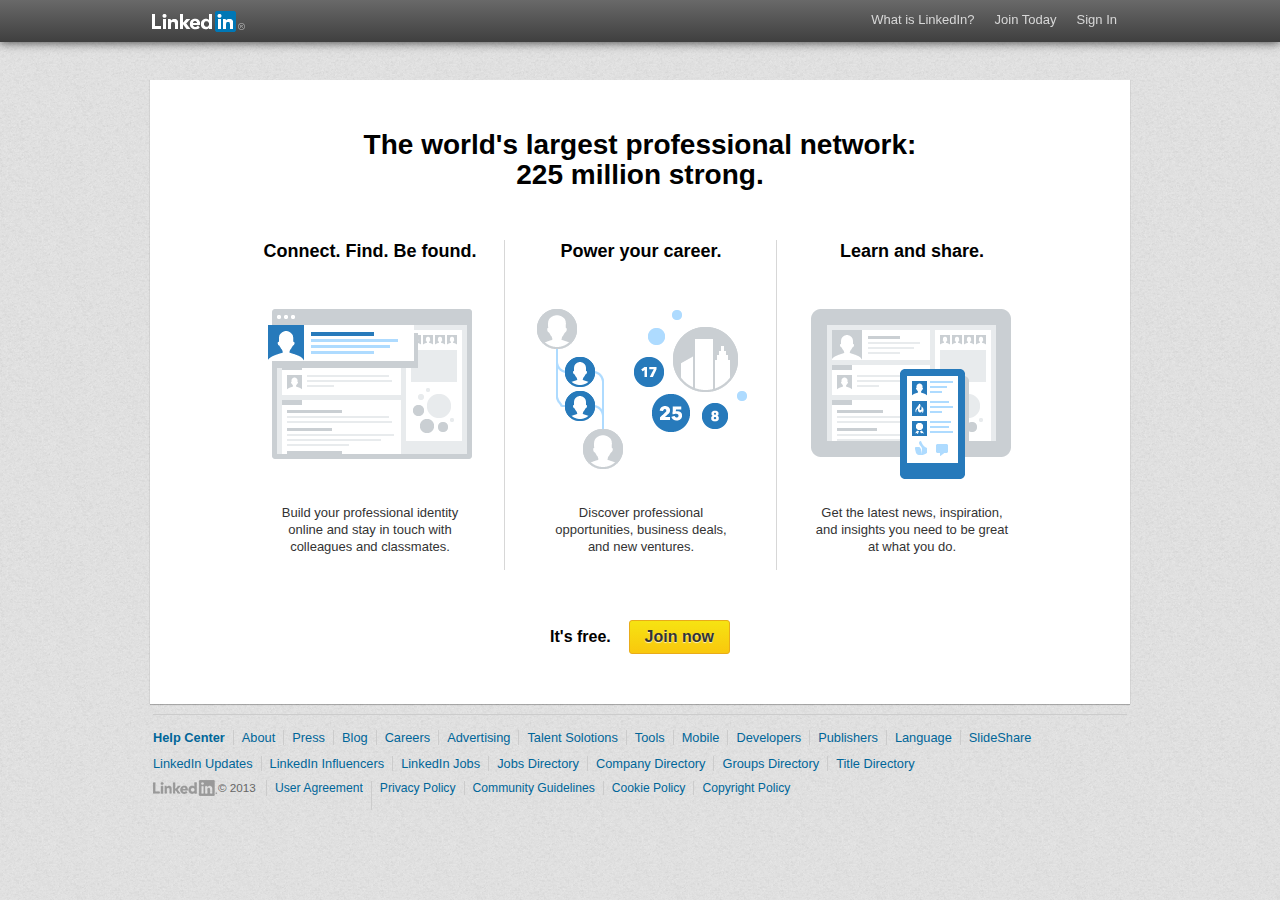
<file: what_is_linkedin.html>
<!doctype html>
<html lang="en">
<head>
	<meta charset="utf-8" />
	<link rel="icon" href="favicon.png" type="image/png" />
	<title>What is LinkedIn | LinkedIn</title>
	<link rel="stylesheet" href="styles/what_is_linkedin.css" />
</head>
<body>
	<header id="TheHeader">
		<div id="HeaderWrapper">
			<div id="logo">
				<a href="index.html"><img src="images/logo.png" /></a>
			</div>
			<ul id="header_links">
				<li><a id="links" href="what_is_linkedin.html">What is LinkedIn?</a></li>
				<li><a id="links" href="join_in.html">Join Today</a></li>
				<li><a id="links" href="sign_in.html">Sign In</a></li>
			</ul>
		</div>
	</header>
	<section id="BodyWrapper">
		<div id="Heading">
			<h1>The world's largest professional network:</h1>
			<div>
				<h1>225 million strong.</h1>
			</div>
		</div>
		<div id="Callouts">
			<ul>
				<li id="CalloutConnect">
					<h2>Connect. Find. Be found.</h2>
				</li>
				<li id="CalloutPower">
					<h2>Power your career.</h2>
				</li>
				<li id="CalloutLearn">
					<h2>Learn and share.</h2>
				</li>
			</ul>
			<ul>
				<li id="CalloutConnect">
					<div id="ImageConnect"></div>
					<p>Build your professional identity online and stay in touch with colleagues and classmates.</p>
				</li>
				<li id="CalloutPower">
					<div id="ImagePower"></div>
					<p>Discover professional opportunities, business deals, and new ventures.</p>
				</li>
				<li id="CalloutLearn">
					<div id="ImageLearn"></div>
					<p>Get the latest news, inspiration, and insights you need to be great at what you do.</p>
				</li><!---->
			</ul>
		</div>
		<div>
			<div id="JoinNow">
				<p id="Join">It's free.</p>
				<a id="JoinButton" href="what_is_linkedin.html">Join now</a> 
			</div>
		</div>
	</section>
	<footer id="footer">
		<div id="footer_wrapper">
			<ul id="footer_nav">
				<li><strong><a id="help_center" href="index.html">Help Center</a></strong></li>
				<li><a href="index.html">About</a></li>
				<li><a href="index.html">Press</a></li>
				<li><a href="index.html">Blog</a></li>
				<li><a href="index.html">Careers</a></li>
				<li><a href="index.html">Advertising</a></li>
				<li><a href="index.html">Talent Solotions</a></li>
				<li><a href="index.html">Tools</a></li>
				<li><a href="index.html">Mobile</a></li>
				<li><a href="index.html">Developers</a></li>
				<li><a href="index.html">Publishers</a></li>
				<li><a href="index.html">Language</a></li>
				<li id="last"><a href="index.html">SlideShare</a></li>
			</ul>
			<ul  id="footer_nav">
				<li><a href="index.html">LinkedIn Updates</a></li>
				<li><a href="index.html">LinkedIn Influencers</a></li>
				<li><a href="index.html">LinkedIn Jobs</a></li>
				<li><a href="index.html">Jobs Directory</a></li>
				<li><a href="index.html">Company Directory</a></li>
				<li><a href="index.html">Groups Directory</a></li>
				<li id="last"><a href="index.html">Title Directory</a></li>
			</ul>
			<div id="copyright">
				<div id="copy_text">&copy 2013</div>
			</div>
			<ul id="conditions">
				<li id="Space"><a href="user_agreement.html">User Agreement</a></li>
				<li><a href="index.html">Privacy Policy</a></li>
				<li><a href="index.html">Community Guidelines</a></li>
				<li><a href="index.html">Cookie Policy</a></li>
				<li id="last"><a href="index.html">Copyright Policy</a></li>
			</ul>
		</div>
	</footer>
</body>
</html>
</file>
<file: styles/index.css>
*{
	padding: 0px;
	margin: 0px;
}


header, section, aside, hgroup, nav{
	display: block;
}


body{
	overflow: scroll;
	overflow-x: hidden;
	font-family: arial;
	font-style: normal;
}


ul{
	list-style: none outside none;
}


a{
	color: #0077b5;
	text-decoration: none;
}


a:hover{
	text-decoration: underline;
}


#TheHeader{
	background-image: -webkit-linear-gradient(top, #696969 0%,#3f3f3f 100%); /* Chrome and safari */
	background-image: -moz-linear-gradient(top, #696969 0%,#3f3f3f 100%); /* Firefox */
	width: 100%;
	height:42px;
	box-shadow: 0 0 10px #333;
	line-height: 17px;
	position: fixed;
	top: 0;
}


#HeaderWrapper{
	width: 974px;
	margin-left: auto;
	margin-right: auto;
}


#logo{
	float: left;
	margin-top: 11px;
	padding-left: 0;
	position: relative;
	left: -1px;
}


#header_links{
	float: right;
	margin-top: 11px;
}


#header_links li{
	margin-top: -1px;
	display: inline-block;
	list-style: none;
	float: left;
}


#header_links a{

	color:#D7D7D7;
	font-size: 13px;
	text-decoration:none;
	padding-left: 10px;
	padding-right: 10px;
	padding-top: 13px;
	padding-bottom: 14px;
}


#header_links a:hover{
	color: #0099CC;
}


#header_links a:active{
	background-color: #333333;
}


#body_wrapper{
	width: 980px;
	margin-right: auto;
	margin-left: auto;
	margin-top: 80px;
	margin-bottom: 10px;
}


#bar_wrapper{
	padding: 10px 10px 0 10px;
}


#bar{
	background-color: #fee;
	background: url("../images/error.png") no-repeat scroll 7px -643px rgb(255, 238, 238);
	padding: 6px 7px 6px 35px;
	margin-bottom: 5px;
}


#bar p{
	font-size: 13px;
	margin: 6px 21px 6px 7px;
	font-weight: bold;
}


#content{
	width: 420px;
	float: left;
	padding: 10px;
}


#content h1{
	font-size: 18px;
	font-weight: bold;
	color: rgb(51, 153, 204);
	line-height: 1.55;
	margin-bottom: 15px;
}


#content li{
	color: rgb(102, 102, 102);
	background: url("../images/list.png") no-repeat scroll 0% 0% transparent;
	margin: 0px 0px 6px;
	font-size: 13px;
}


#content #reconnect{
	padding: 7px 0px 10px 68px;
	background-position: 0px 3px;
}


#content #answers{
	background-position: 5px -222px;
	padding: 12px 0px 10px 68px;
}


#content #power{
	background-position: 0px -144px;
	padding: 7px 0px 10px 68px;
}


#form{
	width: 320px;
	float: right;
	margin-bottom: 30px;
	padding: 10px;
}


#form_header{
	background: -webkit-gradient(linear, left top, left bottom, color-stop(0, #73b8db), color-stop(100%, #4393bb));
	background: -moz-linear-gradient(center top , rgb(115, 184, 219) 0px, rgb(67, 147, 187) 100%) repeat scroll 0% 0% transparent;
	color: #fff;
	border-top-left-radius: 6px;
	border-top-right-radius: 6px;
	padding: 5px 10px;
}


#form_header h2{
	font-size: 14px;
	font-weight: bold;
}


#form_content{
	padding: 10px 10px 5px;
	background: #fff;
	border: 1px solid #ddd;
	border-width: 0 1px 1px;
	border-bottom-left-radius: 6px;
	border-bottom-right-radius: 6px;
}


#form_content li{
	margin-bottom: 8px;
	overflow: hidden;
	display: list-item;
	text-align: -webkit-match-parent;
}


#sign_up label{
	display: block;
	float: left;
	width: 100px;
	text-align: right;
	font-weight: bold;
	font-size: 13px;
	line-height: 2.3;
	color: #333;
	margin-right: 10px;
}


#error{
	font-weight: bold;
	color: #900;
	font-size: 13px;
}


#sign_up input{
	margin: 3px 7px 0 0;
	width: 175px;
	padding: 1px 0px;
}


#sign_up p{
	font-size: 11px;
	line-height: 1.5;
	color: #666;
	width: 180px;
	clear: both;
}


#action{
	margin: 0 0 8px 110px;
	text-align: left;
}


.button{
	border-width: 1px;
	border-style: solid;
	border-radius: 3px;
	font-size: 12px;
	line-height: 1.35;
	padding: 3px 10px 2px;
	cursor: pointer;
	vertical-align: top;
	font-family: arial;
}


#submit{
	background: -webkit-gradient(linear, left top, left bottom, color-stop(0%, #afd47b), color-stop(5%, #afd47b), color-stop(5%, #8bc03f), color-stop(100%, #69a219));
	background: -moz-linear-gradient(center top , rgb(175, 212, 123) 0px, rgb(175, 212, 123) 1px, rgb(139, 192, 63) 1px, rgb(105, 162, 25) 100%) repeat scroll 0% 0% transparent;
	border-color: #693;
	color: #fff;
	font-weight: bold;
}


#submit:hover{
	background: #69a219;
}


#submit:active{
	background: -webkit-gradient(linear, left top, left bottom, color-stop(100%, #69a219), color-stop(5%, #8bc03f), color-stop(5%, #afd47b), color-stop(0%, #afd47b));
	background: -moz-linear-gradient(center top , rgb(105, 162, 25) 0px, rgb(139, 192, 63) 1px, rgb(175, 212, 123) 1px, rgb(175, 212, 123) 100%) repeat scroll 0% 0% transparent;
}


#action a{
	font-size: 18px;
	color: #666;
	cursor: text;
	margin-left: -1px;
}


#action a:hover{
	text-decoration: none;
}


#already{

	margin: -1px 0 8px 110px;
	font-size: 11px;
}


#already a:hover{
	text-decoration: underline;
}


.bottom_wrapper{
	text-align: center;
	margin: 10px 0 20px;
	padding-bottom: 17px;
	padding-right: 10px;
	padding-left: 10px;
}


.bottom_content{
	border-top: 1px solid #CCC;
	padding: 20px 0 0;
	margin-bottom: 14px;
}


#search{
	clear: both;
}


#search h3{
	display: inline-block;
	padding-right: 9px;
	color: #666;
	font-weight: bold;
	font-size: 16px;
}


#search_form input[type="text"]{
	width: 150px;
	padding: 1px 0px;
	margin-right: 9px;
	margin-top: 2px;
}


#search_button{
	line-height: 1.3;
	background: -webkit-gradient(linear, left top, left bottom, color-stop(0, #f2f2f2), color-stop(5%, #f2f2f2), color-stop(5%, #e4e4e4), color-stop(100%, #cecece));
	background: -moz-linear-gradient(center top , rgb(242, 242, 242) 0px, rgb(242, 242, 242) 1px, rgb(228, 228, 228) 1px, rgb(206, 206, 206) 100%) repeat scroll 0% 0% transparent;
	border-color: #999;
	color: #666;
}


#search_button:hover{
	background: -webkit-gradient(linear, left top, left bottom, color-stop(0, #e4e4e4), color-stop(5%, #e4e4e4), color-stop(5%, #c8c8c8), color-stop(100%, #b7b7b7));
}


#search_button:active{
	background: -webkit-gradient(linear, left top, left bottom, color-stop(100%, #cecece), color-stop(5%, #e4e4e4), color-stop(5%, #f2f2f2), color-stop(0, #f2f2f2));
	background: -moz-linear-gradient(center top , rgb(206, 206, 206) 0px, rgb(228, 228, 228) 1px, rgb(242, 242, 242) 1px, rgb(242, 242, 242) 100%) repeat scroll 0% 0% transparent;
}


#directory_text{
	padding: 0 0 0 8px;
	display: inline;
}


#smaller{
	display: inline;
	color: #666;
	font-weight: normal;
	font-size: 11px;
}


#smaller a{
	color: #0077b5;
	font-weight: normal;
	font-size: 11px;
	text-decoration: none;
}


#smaller a:hover{
	text-decoration: underline;
}


#country{
	margin-top: 1px;
}


.agreement_wrapper{
	padding: 0 10px;
	text-align: left;
}


.agreement_content{
	border-top: 1px solid #CCC;
	padding: 20px 0 0;
	clear: both;
	margin-bottom: 30px;
	color: #666;
	font-weight: normal;
	font-size: 11px;
}


.agreement_content strong{
	font-size: 14px;
}


.agreement_content a:hover{
	text-decoration: underline;
}


#footer{
	border-top: 1px solid #CCC;
	padding-top: 10px;
	padding-bottom: 10px;
	width: 974px;
	margin-left: auto;
	margin-right: auto;
}


#footer_wrapper ul[id="footer_nav"] li{
	display: inline;
	margin-bottom: 4px;
	border-right: 1px solid #ccc;
	margin-right: 8px;
	margin-top: 5px;
	padding-right: 8px;
	float: left;
	font-size: 80%;
}


#footer_wrapper ul li[id="last"]{
	border: 0;
}


#footer_wrapper ul[id="conditions"]{
	display: inline;
	font-size: 95%;
	margin-top: -1;
}


#copyright{
	background: url('../images/copy.png') no-repeat scroll top left transparent;
	clear: both;
	float: left;
	display: inline;
	width: 105px;
	height: 16px;
	border-right: 1px solid #ccc;
	margin-right: 8px;
	padding-right: 8px;
	margin-top: 3px;
}


#copy_text{
	clear: both;
	padding-left: 65px;
	font-size: 73%;
	color: #666;
	margin-top: 1px;
}


#conditions li{
	float: left;
	border-right: 1px solid #ccc;
	margin-right: 8px;
	font-size: 80%;
	padding-right: 8px;
	margin-top: 4px;
}


.bottom{
	padding-bottom: 15px;
}
</file>
<file: styles/countries.css>
*{
	padding: 0px;
	margin: 0px;
}

header, footer, section, aside, hgroup, nav{
	display: block;
}
body{
	overflow: scroll;
	overflow-x: hidden;
	font-family: arial;
	font-style: normal;
}
a{
	color: #069;
	text-decoration:none;
}
#TheHeader{
	background-image: -webkit-linear-gradient(top, #696969 0%,#3f3f3f 100%);
	background-image: -moz-linear-gradient(top, #696969 0%,#3f3f3f 100%);
	width: 100%;
	height:42px;
	line-height: 17px;
	position: fixed;
	top: 0;
	margin-top: 8px;
}
#HeaderWrapper{
	width: 974px;
    margin-left: auto;
	margin-right: auto;
	margin-top: 8px;
	position: relative;

}
#logo{
	float:left;
	margin-left: -1px;
	padding-top: 2.5px;
	left: 0px;
}
#header_links{
	float: right;
	margin-top: 2px;
}
#header_links li{
	/*margin-top: -1px;*/
	display: inline-block;
	float: left;
}
#header_links a{

	color:#D7D7D7;
	font-size: 13px;
	padding-left: 10px;
	padding-right: 10px;
	padding-top: 11px;
	padding-bottom: 14px;
}
#header_links a:hover{
	color: #0099CC;
}
#header_links a:active{
	background-color: #333333;
}

#page-title,h1{
	color: #000;
	margin-left: 219px;
	margin-top: 66px;
	padding: 13px;
	font-size: 14.5px;
	min-width: 100px;
	padding-bottom: 15.5px;

}
#Thefooter{
	font-size: 12px;
	line-height: 14px;
	color: #666;
	font-weight: normal;
	padding-top: 9px;
	padding-bottom: 10px;
	margin-top: 38px;
	margin-left: 222px;
	margin-right: auto;
	width: 974px;
	border-top: 1px solid #ccc;
	display: inline-block;
}
#main a:hover{
	text-decoration:underline;
}
#footer_wrapper a:hover{
	text-decoration:underline;
}

#footerline li{
      display: inline-block;
}
.list{
    border-left: 1px solid #ccc;
    padding-left: 6px;
    padding-right: 6px;
}

.countries li{
	font-size: 13px;
	list-style-type: disc;
	float: left;
	width: 36.4%;
}
#main{
	margin-left: 247px;
	margin-top: -8px;
	line-height: 25px;
}
</file>
<file: styles/sign_in.css>
*{
	padding: 0px;
	margin: 0px;
}

header, footer, section, aside, hgroup, nav{
	display: block;
}

body{
	overflow: scroll;
	overflow-x: hidden;
	background: #e9e9e9 url('../images/texture_grain_200x200_v2.png');
}

#TheHeader{
	width: 100%;
	height:42px;
	background-image: -webkit-linear-gradient(top, #696969 0%,#3f3f3f 100%); /* Google Chrome */
	background-image: -moz-linear-gradient(top, #555555 0%,#515151 18%,#373737 85%,#333333 100%); /* Mozilla Firefox */
	-webkit-box-shadow: 0 0 10px #333;
	-moz-box-shadow: 0 0 10px #333;
	box-shadow: 0 0 10px #333;
	line-height: 17px;
}

#HeaderWrapper{
	width: 975px;
	margin-left: auto;
	margin-right: auto;
}

#HeaderWrapper a{

	color:#D7D7D7;
	font-family: arial;
	font-size: 13px;
	text-decoration:none;
	padding-left: 10px;
	padding-right: 10px;
	padding-top: 13px;
	padding-bottom: 14px;
}

#HeaderWrapper a:hover{
	color: #0099CC;
}

#HeaderWrapper a:active{
	background-color: #333333;
}

#Logo{
	width: 93px;
	float: left;
	margin-top: 11px;
}

#LinksList{
	float: right;
	/*margin-top: 11px;*/
	padding-top: 11px;
}

#LinksList li{
	display: inline-block;
	list-style: none;
	float: left;
}

#BodyWrapper{
	width: 954px;
	margin-left: auto;
	margin-right: auto;	
	margin-top: 38px;
	margin-bottom: 19px; 
	font-family: sans-serif;
	font-size: 62.5%;
}

h1{
	vertical-align: baseline;
	font-size: 22px;
	font-weight: bold;
	line-height: 24px;
	color: #000;
}

#Form ul{
	width: 470px;
	height: auto;
	margin-top: 15px;
	margin-left: auto;
	margin-right: auto;
	padding: 30px 20px 0px 20px;
	border: none;
	background: #fff;
	border-radius: 5px;
	border: 1px solid #cccccc;
}

#Form ul {
border: none;
background: #fff;
-webkit-box-shadow: 0 1px 1px rgba(0,0,0,0.15),-1px 0 0 rgba(0,0,0,0.03),1px 0 0 rgba(0,0,0,0.03),0 1px 0 rgba(0,0,0,0.12);
-moz-box-shadow: 0 1px 1px rgba(0,0,0,0.15),-1px 0 0 rgba(0,0,0,0.03),1px 0 0 rgba(0,0,0,0.03),0 1px 0 rgba(0,0,0,0.12);
box-shadow: 0 1px 1px rgba(0,0,0,0.15),-1px 0 0 rgba(0,0,0,0.03),1px 0 0 rgba(0,0,0,0.03),0 1px 0 rgba(0,0,0,0.12);
}

#Form li{
	list-style: none;
}

label{
	font-size: 13px;
	color: #333;
	display: block;
	float: left;
	text-align: right;
	padding-right: 8px;
	width: 110px;
	font-weight: bold;
	line-height: 33px;
}

#DivEmail{
	display: inline-block;	
}

#Login input{
	font-size: 16px;
	width: 224px;
	height: 25px;
	margin-top: 7px;
	margin-bottom: 9px;
}

#DivPassword a{
	margin-left: 5px;
	font-size: 11px;
	color: #069;
	cursor: pointer;
	text-decoration: none;
}

#DivPassword a:hover{
	text-decoration: underline;
}

#DivPassword{
	display: inline-block;	
}

#button input{
	width: 60px;
	height: 23px;
	margin-left: 117px;
	margin-top: 6px;
	margin-bottom: 30px;
	font-family: Arial,sans-serif;
	background: #0571A6;
	background: -moz-linear-gradient(top, #73aec9 0, #73aec9 1px, #338ab0 1px, #0571a6 100%);
	background: -webkit-gradient(linear, left top, left bottom, color-stop(0, #73aec9), color-stop(5%, #73aec9), color-stop(5%, #338ab0), color-stop(100%, #0571a6));
	border-color: #045a8b;
	color: #fff !important;
	border-width: 1px;
	border-style: solid;
	border-radius: 3px;
	-moz-border-radius: 3px;
	-webkit-border-radius: 3px;
	font-size: 12px;
	line-height: 1.35;
	cursor: pointer;
	vertical-align: top;
	display: inline-block;
}

#submit:hover{
	background: #04608E;
	background: -moz-linear-gradient(top, #69a0b6 0, #69a0b6 1px, #277696 1px, #04608e 100%);
	background: -webkit-gradient(linear, left top, left bottom, color-stop(0, #69a0b6), color-stop(5%, #69a0b6), color-stop(5%, #277696), color-stop(100%, #04608e));
}

#Join{
	margin-top: 10px;
	margin-left: 3px;
	margin-bottom: 30px;
	font-size: 12px;
	color: #000;
	display: inline-block;	
}

#Join a{
	cursor: pointer;
	color: #069;
	text-decoration: none;
}

#Join a:hover{
	text-decoration: underline;
}

#FooterWrapper{
	width: 975px;
	margin-left: auto;
	margin-right: auto;
	margin-top: 20px;
	font-size: 12px;
	line-height: 14px;
	font-weight: normal;
	padding-top: 10px;
	padding-bottom: 10px;
	border-top: 1px solid #ccc;
	font-family: Arial,sans-serif;
}

#Copyright{
	margin-top: 5px;
	margin-bottom: 5px;
	float: left;
}

#FLogo{
	margin-top: -2px;
	margin-left: 1px;
	margin-right: 1px;
}

#DivYear{
	margin-top: 5px;
	color: #666;
	display: inline-block;
}

#FooterDiv ul{
	display: inline-block;
}

#FooterDiv li{
	display: inline-block;
	margin-left: 5px;
	padding-left: 8px;
	border-left: 1px solid #ccc;
	cursor: pointer;
}

#FooterWrapper a{
	text-decoration: none;
	color: #069;
}

#FooterWrapper a:hover{
	text-decoration: underline;
}
</file>
<file: styles/user_agreement.css>
*{
	padding: 0px;
	margin: 0px;
}
header, footer, section, aside, hgroup, nav{
	display: block;
}
body{
	background-image: url("../images/back.png");
	overflow: scroll;
	overflow-x: hidden;
	font-family: arial;
	font-style: normal;
	position: relative;
}
ul{
	list-style: none outside none;
}

a{
	color: #0077b5;
	text-decoration: none;
}

a:hover{
	text-decoration: underline;
}

#TheHeader{
	background-image: -webkit-linear-gradient(top, #696969 0%,#3f3f3f 100%);
	background-image: -moz-linear-gradient(top, #696969 0%,#3f3f3f 100%);
	width: 100%;
	height:42px;
	box-shadow: 0 0 10px #333;
	line-height: 17px;
	position: fixed;
	top: 0;
}

#HeaderWrapper{
	width: 974px;
	margin-left: auto;
	margin-right: auto;
}

#logo{
	float: left;
	margin-top: 11px;
	padding-left: 0;
	position: relative;
	left: -1px;
}

#header_links{
	float: right;
	margin-top: 11px;
}

#header_links li{
	margin-top: -1px;
	display: inline-block;
	list-style: none;
	float: left;
}

#header_links a{

	color:#D7D7D7;
	font-size: 13px;
	text-decoration:none;
	padding-left: 10px;
	padding-right: 10px;
	padding-top: 13px;
	padding-bottom: 14px;
}

#header_links a:hover{
	color: #0099CC;
}
#header_links a:active{
	background-color: #333333;
}
#maindiv{
	width: 68.4%;
	margin-left: auto;
	margin-right: auto;
	margin-top: 80px;
	-webkit-box-shadow: 0 1px 1px rgba(0,0,0,0.15),-1px 0 0 rgba(0,0,0,0.03),1px 0 0 rgba(0,0,0,0.03),0 1px 0 rgba(0,0,0,0.12);
	-moz-box-shadow: 0 1px 1px rgba(0,0,0,0.15),-1px 0 0 rgba(0,0,0,0.03),1px 0 0 rgba(0,0,0,0.03),0 1px 0 rgba(0,0,0,0.12);
	background-color: white;
	font-size: 13px;
	line-height: 17px;
	color: #333;
	font-weight: normal;
	padding-bottom: 18px;
}
#maindiv h1{
	font-weight: 900;
	line-height: 26px;
	color: #000;
	font-size: 32px;
}
#agreementdiv{
	margin: 66px;
	margin-top: 0px;
	width: 92.7%;
	line-height: 2;
	margin-left: 0px;
	padding-bottom: 27px;
	padding-top: 30px;
	padding-left: 71px;
	background-image: url("../images/blue.png");
}
#paradiv{
	line-height: 17px;
	padding: 10px;
	padding-bottom: 10px;
	padding-left: 0px;
	padding-right: 0px;
	width: 78%;
	margin-top: 5px;
}
#binding{
	margin-bottom: 9px;
}
#last-revised{
	color: #999;
	float: right;
	font-size: 12px;
	font-weight: normal;
}
#introdiv{
	border-bottom: 1px solid #EEE;
	width: 92%;
	margin-left: 31px;
	margin-top: -52px;
	padding-top: 20px;
	padding-bottom: 16px;
	padding-left: 10px;
	border-bottom-color: #EEE;
	padding-right: 24px;
	}
#intro{
	font-size: 24px;
	margin-right: 41px;
	color: black;
	width: 892px
}
#wediv{
    font-size: 16px;
    width: 22%;
    margin-top: 30px;
    line-height: 1.25;
    display: inline-block;
}
#missiondiv{
display: inline-block;
width: 63%;
margin-left: 328px;
margin-top: -41px;
color: black;
}
#ourdiv{
	margin-bottom: 10px;
	padding-top: 1px;
}
#missiondiv p{
	color: #999;
}
#youagreediv p{
	color: #999;
}
#mustdiv p{
	color: #999;
}
#owndiv p{
	color: #999;
}
#servicediv p{
	color: #999;
}
#profilediv p{
	color: #999;
}
#endemficationdiv p{
	color: #999;
}
#purchasediv p{
	color: #999;
}
#beleivediv p{color: #999;}
#purposediv p{color: #999;}
#offerdiv p{color: #999;}
#variousdiv p{color: #999;}
#carediv p{color: #999;}
#eardiv p{color: #999;}
#submitdiv p{color: #999;}
#complydiv p{color: #999;}
#longdiv p{color: #999;}
#linkdiv p{color: #999;}
#actdiv p{color: #999;}
#solediv p{color: #999;}
#copydiv p{color: #999;}
#bigdiv p{color: #999;}
#liabilitydiv ul{color: #999;}
#liabilitydiv p{color: #999;}
#mutualdiv p{color: #999;}
#restrictdiv p{color: #999;}
#upondiv p{color: #999;}
#lawdiv p{color: #999;}
#arbidiv p{color: #999;}
#serdiv p{color: #999;}
#engdiv p{color: #999;}
#injucdiv p{color: #999;}
#delediv p{color: #999;}
.nks p{color: #999;}
#usdiv p{color: #999;}
#potdiv p{color: #999;}
#binddiv ol{color: #999;}
#builtdiv p{color: #999;}
#vrylst p{color: #999;}

#intro2div{
	border-bottom: 1px solid #B8ADAD;
	width: 98%;
	margin-left: 0px;
	margin-top: 4px;
	padding-top: 20px;
	padding-bottom: 16px;
	padding-left: 8px;
	border-bottom-color: #B8ADAD;
}
#intro3div{
	border-bottom: 1px #EEE;
	width: 92%;
	margin-left: 41px;
	margin-top: 50px;
	padding-top: 20px;
	padding-bottom: 16px;
	padding-left: 10px;
}
#whendiv{
font-size: 16px;
width: 29%;
margin-top: 0px;
line-height: 1.25;
display: inline-block;
margin-left: 33px;
}
#youdiv{
	font-size: 16px;
	width: 30%;
	margin-top: 10px;
	line-height: 1.25;
	margin-left: 33px;
}
#youagreediv{
	display: inline-block;
	width: 59.1%;
	margin-left: 361px;
	margin-top: -130px;
	color: black;
	padding-bottom: inherit;
}
.back-to-top {
	margin-top: 2px;
	width: 892px;
	padding-bottom: 20px;
}
.back-to-top a {
	float: right;
	font-size: 13px;
}
.back-to-top span{
margin-left: 7px;
height: 0;
width: 0;
font-size: 0;
line-height: 0;
border-style: dashed;
border-color: transparent;
border-width: 0 4px 4px;
border-bottom-color: #0077b5;
border-bottom-style: solid;
display: -moz-inline-stack;
display: inline-block;
vertical-align: middle;
zoom: 1;
text-indent: -12345px;
white-space: nowrap;
vertical-align: middle;
overflow: hidden;
}
#obligationdiv{
	/*border: 1px solid black;*/
	border-bottom: 1px solid #EEE;
	width: 92%;
	margin-left: 41px;
	margin-top: 2px;
	padding-top: 20px;
	padding-bottom: 16px;
	padding-left: 10px;
	border-bottom-color: #EEE;
	padding-right: 25px;
}
#somediv{
	/*border: 1px solid blue;*/
font-size: 16px;
width: 31%;
margin-top: 6px;
line-height: 1.25;
display: inline-block;
}
#mustdiv{
/*border: 1px solid black;*/
display: inline-block;
width: 64%;
margin-left: 318px;
margin-top: -102px;
color: black;
padding-bottom: 19px;

}
#mustdiv ul{
	line-height: 28px;
list-style: disc;
margin-left: 40px;
margin-top: 16px;
}
#grantdiv{
	/*border: 1px solid blue;*/
font-size: 16px;
width: 31%;
margin-top: -9px;
line-height: 1.25;
display: inline-block;
}
#owndiv{
/*border: 1px solid black;*/
display: inline-block;
width: 64%;
margin-left: 318px;
margin-top: -42px;
color: black;
padding-bottom: 0px;
}
#licensediv{
	/*border: 1px solid black;*/
	border-bottom: 1px solid #EEE;
	width: 92%;
	margin-left: 41px;
	margin-top: 2px;
	padding-top: 20px;
	padding-bottom: 16px;
	padding-left: 10px;
	border-bottom-color: #EEE;
	padding-right: 25px;
}
#servicediv{
/*border: 1px solid black;*/
border-bottom: 1px solid #EEE;
	width: 92%;
	margin-left: 41px;
	margin-top: 2px;
	padding-top: 20px;
	padding-bottom: 16px;
	padding-left: 10px;
	border-bottom-color: #EEE;
	padding-right: 25px;
}
#agediv{
	/*border: 1px solid blue;*/
font-size: 16px;
width: 31%;
margin-top: -9px;
line-height: 1.25;
display: inline-block;
}
#agediv p{color: black;}
#eligiblediv{
	/*border: 1px solid black;*/
display: inline-block;
width: 64%;
margin-left: 318px;
margin-top: -101px;
color: black;
padding-bottom: 0px;
}
#memberdiv{
/*border: 1px solid black;*/
border-bottom:  1px solid #EEE;
	width: 92%;
	margin-left: 41px;
	margin-top: 2px;
	padding-top: 20px;
	padding-bottom: 16px;
	padding-left: 10px;
	border-bottom-color: #EEE;
	padding-right: 25px;
}
#keepdiv{
	/*border: 1px solid blue;*/
font-size: 16px;
width: 31%;
margin-top: -9px;
line-height: 1.25;
display: inline-block;
}
#keepdiv p{color: black;}
#profilediv{
	/*border: 1px solid black;*/
display: inline-block;
width: 64%;
margin-left: 318px;
margin-top: -137px;
color: black;
padding-bottom: 0px;
}
#endemdiv{
/*border: 1px solid black;*/
border-bottom: 1px solid #EEE;
	width: 92%;
	margin-left: 41px;
	margin-top: 2px;
	padding-top: 20px;
	padding-bottom: 16px;
	padding-left: 10px;
	border-bottom-color: #EEE;
	padding-right: 25px;
}
#paydiv{
	/*border: 1px solid blue;*/
font-size: 16px;
width: 31%;
margin-top: -5px;
line-height: 1.25;
display: inline-block;
}
#paydiv p{color: black;}
#endemficationdiv{
/*border: 1px solid black;*/
display: inline-block;
width: 64%;
margin-left: 318px;
margin-top: -44px;
padding-bottom: 0px;
}
#paymentdiv{
/*border: 1px solid black;*/
border-bottom: 1px solid #EEE;
	width: 92%;
	margin-left: 41px;
	margin-top: 2px;
	padding-top: 20px;
	padding-bottom: 16px;
	padding-left: 10px;
	border-bottom-color: #EEE;
	padding-right: 25px;
}
#honordiv{
/*border: 1px solid blue;*/
font-size: 16px;
width: 31%;
margin-top: -5px;
line-height: 1.25;
display: inline-block;
}
#honordiv p{color: black;}
#purchasediv{
/*border: 1px solid black;*/
display: inline-block;
width: 64%;
margin-left: 318px;
margin-top: -141px;
padding-bottom: 0px;	
}
#contrarydiv{
/*border: 1px solid black;*/
border-bottom: 1px solid #EEE;
	width: 92%;
	margin-left: 41px;
	margin-top: 2px;
	padding-top: 20px;
	padding-bottom: 16px;
	padding-left: 10px;
	border-bottom-color: #EEE;
	padding-right: 25px;

}
#thinkdiv{
/*border: 1px solid blue;*/
font-size: 16px;
width: 31%;
margin-top: -5px;
line-height: 1.25;
display: inline-block;
}
#thinkdiv p{color: black;}
#beleivediv{
/*border: 1px solid black;*/
display: inline-block;
width: 64%;
margin-left: 318px;
margin-top: -64px;
padding-bottom: 0px;
}
#notifidiv{
/*border: 1px solid black;*/
border-bottom: 1px solid #EEE;
	width: 92%;
	margin-left: 41px;
	margin-top: 2px;
	padding-top: 20px;
	padding-bottom: 16px;
	padding-left: 10px;
	border-bottom-color: #EEE;
	padding-right: 25px;
}
#okdiv{
/*border: 1px solid blue;*/
font-size: 16px;
width: 31%;
margin-top: -5px;
line-height: 1.25;
display: inline-block;
}
#okdiv p{color: black;}
#purposediv{
	/*border: 1px solid black;*/
display: inline-block;
width: 63%;
margin-left: 319px;
margin-top: -142px;
padding-bottom: 0px;
}
#appdiv{
/*border: 1px solid black;*/
border-bottom: 1px solid #EEE;
	width: 92%;
	margin-left: 41px;
	margin-top: 2px;
	padding-top: 20px;
	padding-bottom: 16px;
	padding-left: 10px;
	border-bottom-color: #EEE;
	padding-right: 25px;
}
#mobdiv{
/*border: 1px solid blue;*/
font-size: 16px;
width: 31%;
margin-top: -5px;
line-height: 1.25;
display: inline-block;
}
#mobdiv p{color: black;}
#offerdiv{
/*border: 1px solid black;*/
display: inline-block;
width: 63%;
margin-left: 319px;
margin-top: -82px;
padding-bottom: 0px;	
}
#commundiv {
/*border: 1px solid black;*/
border-bottom: 1px solid #EEE;
	width: 92%;
	margin-left: 41px;
	margin-top: 2px;
	padding-top: 20px;
	padding-bottom: 16px;
	padding-left: 10px;
	border-bottom-color: #EEE;
	padding-right: 25px;
}
#sharediv{
/*border: 1px solid blue;*/
font-size: 16px;
width: 31%;
margin-top: -5px;
line-height: 1.25;
display: inline-block;
}
#sharediv p{color: black;}
#variousdiv{
/*border: 1px solid black;*/
display: inline-block;
width: 63%;
margin-left: 319px;
margin-top: -43px;
padding-bottom: 0px;	
}
#privacydiv{
/*border: 1px solid black;*/
border-bottom: 1px solid #EEE;
	width: 92%;
	margin-left: 41px;
	margin-top: 2px;
	padding-top: 20px;
	padding-bottom: 16px;
	padding-left: 10px;
	border-bottom-color: #EEE;
	padding-right: 25px;
}

#collectdiv{
/*border: 1px solid blue;*/
font-size: 16px;
width: 31%;
margin-top: -5px;
line-height: 1.25;
display: inline-block;
}
#collectdiv p{color: black;}
#carediv{
/*border: 1px solid black;*/
display: inline-block;
width: 63%;
margin-left: 319px;
margin-top: -82px;
padding-bottom: 0px;	
}

#exportdiv{
/*border: 1px solid black;*/
border-bottom: 1px solid #EEE;
	width: 92%;
	margin-left: 41px;
	margin-top: 2px;
	padding-top: 20px;
	padding-bottom: 16px;
	padding-left: 10px;
	border-bottom-color: #EEE;
	padding-right: 25px;
}
#breakdiv{
/*border: 1px solid blue;*/
font-size: 16px;
width: 31%;
margin-top: -5px;
line-height: 1.25;
display: inline-block;
}
#breakdiv p{color: black;}
#eardiv{
/*border: 1px solid black;*/
display: inline-block;
width: 63%;
margin-left: 319px;
margin-top: -22px;
padding-bottom: 0px;	
}
#contridiv{
/*border: 1px solid black;*/
border-bottom: 1px solid #B8ADAD;
width: 92%;
margin-left: 0px;
margin-top: 2px;
padding-top: 20px;
padding-bottom: 16px;
padding-left: 10px;
border-bottom-color: #B8ADAD;
padding-right: 66px;
}
#providediv{
/*border: 1px solid blue;*/
font-size: 16px;
width: 31%;
margin-top: -5px;
line-height: 1.25;
display: inline-block;
margin-left: 44px;
}
#providediv p{color: black;}
#submitdiv{
/*border: 1px solid black;*/
display: inline-block;
width: 63%;
margin-left: 361px;
margin-top: -82px;
padding-bottom: 0px;	
}
#rightdiv{
/*border: 1px solid black;*/
border-bottom: 1px solid #B8ADAD;
width: 92%;
margin-left: 0px;
margin-top: 2px;
padding-top: 20px;
padding-bottom: 16px;
padding-left: 10px;
border-bottom-color: #B8ADAD;
padding-right: 66px;
}
#righto{

	/*float: left;*/
margin-right: 41px;
color: black;
margin-left: 45px;
/*position: relative;*/
width: 892px

}
#followdiv{
/*border: 1px solid blue;*/
font-size: 16px;
width: 31%;
margin-top: 6px;
line-height: 1.25;
display: inline-block;
margin-left: 41px;
}
#complydiv{
/*border: 1px solid black;*/
display: inline-block;
width: 64%;
margin-left: 360px;
margin-top: -102px;
color: black;
padding-bottom: 19px;
}

#r-odiv{
/*border: 1px solid black;*/
border-bottom: 1px solid #EEE;
width: 92%;
margin-left: 44px;
margin-top: 2px;
padding-top: 20px;
padding-bottom: 16px;
padding-left: 10px;
border-bottom-color: #EEE;
padding-right: 21px;
}
#r-o{

	/*float: left;*/
margin-right: 41px;
color: black;
margin-left: -9px;
/*position: relative;*/
width: 892px

}
#maydiv{
/*border: 1px solid blue;*/
font-size: 16px;
width: 29%;
margin-top: 6px;
line-height: 1.25;
display: inline-block;
margin-left: -9px;
}
#longdiv{
/*border: 1px solid black;*/
display: inline-block;
width: 64%;
margin-left: 314px;
margin-top: -122px;
color: black;
padding-bottom: 19px;
}

#partydiv{
/*border: 1px solid black;*/
border-bottom: 1px solid #EEE;
width: 92%;
margin-left: 44px;
margin-top: 2px;
padding-top: 20px;
padding-bottom: 16px;
padding-left: 10px;
border-bottom-color: #EEE;
padding-right: 21px;
}
#thirddiv{
/*border: 1px solid blue;*/
font-size: 16px;
width: 29%;
margin-top: 6px;
line-height: 1.25;
display: inline-block;
margin-left: -9px;
}
#thirddiv p{color: black;}
#linkdiv{
/*border: 1px solid black;*/
display: inline-block;
width: 64%;
margin-left: 314px;
margin-top: -84px;
color: black;
padding-bottom: 19px;
}

#discdiv{
/*border: 1px solid black;*/
border-bottom: 1px solid #EEE;
width: 92%;
margin-left: 44px;
margin-top: 2px;
padding-top: 20px;
padding-bottom: 16px;
padding-left: 10px;
border-bottom-color: #EEE;
padding-right: 21px;
}
#permitdiv{
/*border: 1px solid blue;*/
font-size: 16px;
width: 29%;
margin-top: 2px;
line-height: 1.25;
display: inline-block;
margin-left: -9px;
}
#permitdiv p{color: black;}
#actdiv{
/*border: 1px solid black;*/
display: inline-block;
width: 64%;
margin-left: 314px;
margin-top: -64px;
color: black;
padding-bottom: 19px;
}

#connectdiv{
/*border: 1px solid black;*/
border-bottom: 1px solid #EEE;
width: 92%;
margin-left: 44px;
margin-top: 2px;
padding-top: 20px;
padding-bottom: 16px;
padding-left: 10px;
border-bottom-color: #EEE;
padding-right: 21px;
}
#right1div{
/*border: 1px solid blue;*/
font-size: 16px;
width: 29%;
margin-top: 2px;
line-height: 1.25;
display: inline-block;
margin-left: -9px;
}
#solediv{
/*border: 1px solid black;*/
display: inline-block;
width: 64%;
margin-left: 314px;
margin-top: -64px;
color: black;
padding-bottom: 19px;
}

#intlectdiv{
/*border: 1px solid black;*/
border-bottom: 1px solid #B8ADAD;
width: 92%;
margin-left: 0px;
margin-top: 2px;
padding-top: 20px;
padding-bottom: 28px;
padding-left: 12px;
border-bottom-color: #B8ADAD;
padding-right: 64px;
}
#noticediv{
/*border: 1px solid blue;*/
font-size: 16px;
width: 29%;
margin-top: 2px;
line-height: 1.25;
display: inline-block;
margin-left: 32px;
}
#noticediv p{color: black;}
#intlectdiv a{margin-left: 765px;}
#copydiv{
/*border: 1px solid black;*/
display: inline-block;
width: 64%;
margin-left: 355px;
margin-top: -43px;
color: black;
padding-bottom: 19px;
}

#claimerdiv{
/*border: 1px solid black;*/
border-bottom: 1px solid #B8ADAD;
width: 92%;
margin-left: 0px;
margin-top: 2px;
padding-top: 20px;
padding-bottom: 16px;
padding-left: 10px;
border-bottom-color: #B8ADAD;
padding-right: 65px;
}
#dis{

	/*float: left;*/
margin-right: 41px;
color: black;
margin-left: 35px;
/*position: relative;*/
width: 892px

}
#legaldiv{
/*border: 1px solid blue;*/
font-size: 16px;
width: 29%;
margin-top: 6px;
line-height: 1.25;
display: inline-block;
margin-left: 34px;
}
#bigdiv{
/*border: 1px solid black;*/
display: inline-block;
width: 64%;
margin-left: 354px;
margin-top: -64px;
color: black;
padding-bottom: 19px;
}

#limitdiv{
/*border: 1px solid black;*/
border-bottom: 1px solid #B8ADAD;
width: 92%;
margin-left: 0px;
margin-top: 2px;
padding-top: 20px;
padding-bottom: 32px;
padding-left: 10px;
border-bottom-color: #B8ADAD;
padding-right: 65px;
}
#ll{

	/*float: left;*/
margin-right: 41px;
color: black;
margin-left: 35px;
/*position: relative;*/
width: 892px

}
#trydiv{
/*border: 1px solid blue;*/
font-size: 16px;
width: 29%;
margin-top: 6px;
line-height: 1.25;
display: inline-block;
margin-left: 34px;
}
#liabilitydiv{
/*border: 1px solid black;*/
display: inline-block;
width: 64%;
margin-left: 354px;
margin-top: -41px;
color: black;
padding-bottom: 8px;
}
#liabilitydiv ul{list-style: disc;}

#terminationdiv{
/*border: 1px solid black;*/
border-bottom: 1px solid #EEE;
width: 92%;
margin-left: 0px;
margin-top: 2px;
padding-top: 20px;
padding-bottom: 2px;
padding-left: 10px;
border-bottom-color: #EEE;
padding-right: 65px;
}
#term{

	/*float: left;*/
margin-right: 41px;
color: black;
margin-left: 35px;
/*position: relative;*/
width: 892px

}
#candiv{
/*border: 1px solid blue;*/
font-size: 16px;
width: 29%;
margin-top: 6px;
line-height: 1.25;
display: inline-block;
margin-left: 34px;
}
#mutualdiv{
/*border: 1px solid black;*/
display: inline-block;
width: 64%;
margin-left: 354px;
margin-top: -41px;
color: black;
padding-bottom: 8px;
}

#misusediv{
/*border: 1px solid black;*/
border-bottom: 1px solid #EEE;
width: 92%;
margin-left: 0px;
margin-top: 2px;
padding-top: 20px;
padding-bottom: 11px;
padding-left: 10px;
border-bottom-color: #EEE;
padding-right: 65px;
}
#restrictdiv{
/*border: 1px solid black;*/
display: inline-block;
width: 64%;
margin-left: 355px;
margin-top: 17px;
color: black;
padding-bottom: 8px;
}

#effectdiv{
/*border: 1px solid black;*/
border-bottom: 1px solid #EEE;
width: 92%;
margin-left: 49px;
margin-top: 2px;
padding-top: 20px;
padding-bottom: 35px;
padding-left: 10px;
border-bottom-color: #EEE;
padding-right: 16px;
}
#upondiv{
/*border: 1px solid black;*/
display: inline-block;
width: 64%;
margin-left: 302px;
margin-top: -2px;
color: black;
padding-bottom: 8px;
}

#resolutiondev{
/*border: 1px solid black;*/
border-bottom: 1px solid #EEE;
width: 92%;
margin-left: 0px;
margin-top: 2px;
padding-top: 20px;
padding-bottom: 2px;
padding-left: 10px;
border-bottom-color: #EEE;
padding-right: 65px;
}
#res{

	/*float: left;*/
margin-right: 41px;
color: black;
margin-left: 35px;
/*position: relative;*/
width: 892px

}
#undiv{
/*border: 1px solid blue;*/
font-size: 16px;
width: 29%;
margin-top: 6px;
line-height: 1.25;
display: inline-block;
margin-left: 34px;
}
#lawdiv{
/*border: 1px solid black;*/
display: inline-block;
width: 63%;
margin-left: 354px;
margin-top: -83px;
color: black;
padding-bottom: 8px;
}

#optiondev{
/*border: 1px solid black;*/
border-bottom: 1px solid #EEE;
width: 92%;
margin-left: 0px;
margin-top: 2px;
padding-top: 20px;
padding-bottom: 2px;
padding-left: 10px;
border-bottom-color: #EEE;
padding-right: 65px;
}

#choosediv{
/*border: 1px solid blue;*/
font-size: 16px;
width: 29%;
margin-top: 24px;
line-height: 1.25;
display: inline-block;
margin-left: -6px;
}
#arbidiv{
/*border: 1px solid black;*/
display: inline-block;
width: 60%;
margin-left: 313px;
margin-top: -42px;
color: black;
padding-bottom: 8px;
}


#gernaldev{
/*border: 1px solid black;*/
border-bottom: 1px solid #EEE;
border-top: 1px solid #EEE;
width: 92%;
margin-left: 0px;
margin-top: 17px;
padding-top: 20px;
padding-bottom: 17px;
padding-left: 10px;
border-bottom-color: #EEE;
padding-right: 65px;
border-top-color: #EEE;
}
#ger{

	/*float: left;*/
margin-right: 41px;
color: black;
margin-left: 35px;
/*position: relative;*/
width: 892px

}
#impdiv{
/*border: 1px solid blue;*/
font-size: 16px;
width: 29%;
margin-top: 6px;
line-height: 1.25;
display: inline-block;
margin-left: 34px;
}
#serdiv{
/*border: 1px solid black;*/
display: inline-block;
width: 63%;
margin-left: 354px;
margin-top: -44px;
color: black;
padding-bottom: 8px;
}

#landiv{
/*border: 1px solid black;*/
border-bottom: 1px solid #EEE;
width: 92%;
margin-left: 0px;
margin-top: 2px;
padding-top: 20px;
padding-bottom: 11px;
padding-left: 10px;
border-bottom-color: #EEE;
padding-right: 65px;
}
#engdiv{
/*border: 1px solid black;*/
display: inline-block;
width: 64%;
margin-left: 355px;
margin-top: 17px;
color: black;
padding-bottom: 8px;
}

#footer{
	border-top: 1px solid #CCC;
	padding-top: 10px;
	width: 974px;
	margin-left: auto;
	margin-right: auto;
}

#footer_wrapper li{
	margin-bottom: 4px;
	border-right: 1px solid #ccc;
	margin-right: 8px;
	margin-top: 5px;
	padding-right: 8px;
	float: left;
	font-size: 80%;
}

#footer_wrapper li[id="last"]{
	border: 0;
}

#copyright{
	background: url('../images/footerlogosignin.png') no-repeat scroll top left transparent;
	clear: both;
	float: left;
	display: inline;
	width: 105px;
	height: 16px;
	border-right: 1px solid #ccc;
	margin-right: 8px;
	padding-right: 8px;
	margin-top: 3px;
}

#copy_text{
	clear: both;
	padding-left: 65px;
	font-size: 73%;
	color: #666;
	margin-top: 1px;
}

#conditions li{
	float: left;
	border-right: 1px solid #ccc;
	margin-right: 8px;
	font-size: 80%;
	padding-right: 8px;
	margin-top: 4px;
}

.bottom{
	padding-bottom: 15px;
}

#injucdiv {
/*border: 1px solid black;*/
display: inline-block;
width: 64%;
margin-left: 355px;
margin-top: -71px;
color: black;
padding-bottom: 8px;
}
#delediv {
/*border: 1px solid black;*/
display: inline-block;
width: 64%;
margin-left: 355px;
margin-top: -43px;
color: black;
padding-bottom: 8px;
}
#potdiv {
	/*border: 1px solid black;*/
	/*border-bottom: 1px solid #EEE;*/
width: 62%;
margin-left: 345px;
margin-top: 2px;
padding-top: 20px;
padding-bottom: 11px;
padding-left: 10px;
border-bottom-color: #EEE;
padding-right: 14px;
}
#pot1div
{
border-bottom: 1px solid #EEE;
width: 92%;
margin-left: 0px;
margin-top: 2px;
padding-top: 20px;
padding-bottom: 36px;
padding-left: 10px;
border-bottom-color: #EEE;
padding-right: 65px;
}


#dosdev{
/*border: 1px solid black;*/
border-bottom: 1px solid #EEE;
/*border-top: 1px solid #EEE;*/
width: 92%;
margin-left: 0px;
margin-top: 17px;
padding-top: 20px;
padding-bottom: 17px;
padding-left: 10px;
border-bottom-color: #EEE;
padding-right: 65px;
border-top-color: #EEE;
}
#do{

	float: left;
margin-right: 41px;
color: black;
margin-left: 35px;
position: relative;
width: 892px;
margin-top: 26px;

}
#usdiv{
/*border: 1px solid black;*/
display: inline-block;
width: 63%;
margin-left: 356px;
margin-top: 18px;
color: black;
padding-bottom: 8px;
}


#listdiv{
/*border: 1px solid blue;*/
font-size: 16px;
width: 29%;
margin-top: -52px;
line-height: 1.25;
display: inline-block;
margin-left: -6px;
}
#binddiv{
/*border: 1px solid black;*/
display: inline-block;
width: 60%;
margin-left: 356px;
margin-top: -123px;
color: black;
padding-bottom: 8px;
line-height: 2;
}
#c{color: #B8ADAD;}

#stolendiv{
/*border: 1px solid blue;*/
font-size: 16px;
width: 29%;
margin-top: 30px;
line-height: 1.25;
display: inline-block;
margin-left: 34px;
}
#builtdiv{
/*border: 1px solid black;*/
display: inline-block;
width: 63%;
margin-left: 373px;
margin-top: -79px;
color: black;
padding-bottom: 8px;
}
#helpdiv{

	/*border: 1px solid black;*/
border-bottom: 1px solid #EEE;
border-top: 1px solid #EEE;
width: 92%;
margin-left: 0px;
margin-top: 17px;
padding-top: 20px;
padding-bottom: 17px;
padding-left: 10px;
border-bottom-color: #B8ADAD;
padding-right: 65px;
border-top-color: #B8ADAD;
}
#lastdiv{

	/*border: 1px solid black;*/
border-bottom: 1px solid #EEE;
/*border-top: 1px solid #EEE;*/
width: 92%;
margin-left: 0px;
margin-top: 0px;
padding-top: 20px;
padding-bottom: 17px;
padding-left: 10px;
border-bottom-color: #B8ADAD;
padding-right: 65px;
border-top-color: #B8ADAD;
}
.onediv{
/*border: 1px solid blue;*/
font-size: 16px;
width: 29%;
line-height: 1.25;
display: inline-block;
margin-left: 34px;
padding-bottom: 33px;
}
#lastdiv p{font-size:15px;}
#vrylst{
	/*clear: both;*/
	width: 55%;
margin-top: 0px;
line-height: 1.25;
display: inline-block;
margin-left: 340px;
padding-top: 14px;
}

#longlistdiv{
	border-bottom: 1px #EEE;
border-top: 1px solid #EEE;
width: 92%;
margin-left: 41px;
margin-top: 2px;
padding-top: 139px;
padding-bottom: 16px;
padding-left: 10px;
border-bottom-color: #EEE;
	}	
#binddiv ul{
	list-style-type: lower-alpha;
	/*float: right;*/
	margin-left: 40px;
}
</file>
<file: styles/what_is_linkedin.css>
*{
	padding: 0px;
	margin: 0px;
}

header, footer, section, aside, hgroup, nav{
	display: block;
}

body{
	overflow: scroll;
	overflow-x: hidden;
	font-family: arial;
	font-style: normal;
	background: #e9e9e9 url('../images/texture_grain_200x200_v2.png');
}

ul{
	list-style: none outside none;
}

a{
	color: #0077b5;
	text-decoration: none;
}

a:hover{
	text-decoration: underline;
}

#TheHeader{
	background-image: -webkit-linear-gradient(top, #696969 0%,#3f3f3f 100%);
	background-image: -moz-linear-gradient(top, #555555 0%,#515151 18%,#373737 85%,#333333 100%);
	width: 100%;
	height:42px;
	position: fixed;
	top: 0;
	-webkit-box-shadow: 0 0 10px #333;
	-moz-box-shadow: 0 0 10px #333;
	box-shadow: 0 0 10px #333;
	line-height: 17px;
}

#HeaderWrapper{
	width: 974px;
	margin-left: auto;
	margin-right: auto;
}

#logo{
	float: left;
	margin-top: 11px;
	margin-left: -1px;
}

#header_links{
	float: right;
	margin-top: 11px;
}

#header_links li{
	margin-top: -1px;
	display: inline-block;
	list-style: none;
	float: left;
}

#header_links a{
	color:#D7D7D7;
	font-size: 13px;
	text-decoration:none;
	padding-left: 10px;
	padding-right: 10px;
	padding-top: 13px;
	padding-bottom: 14px;
}

#header_links a:hover{
	color: #0099CC;
}

#header_links a:active{
	background-color: #333333;
}

#BodyWrapper{
	width: 980px;
	margin-left: auto;
	margin-right: auto;	
	margin-top: 80px;
	margin-bottom: 19px; 
	font-family: sans-serif;
	font-size: 62.5%;
	line-height: 1.2;
	background: #fff;
	-webkit-box-shadow: 0 1px 1px rgba(0,0,0,0.15),-1px 0 0 rgba(0,0,0,0.03),1px 0 0 rgba(0,0,0,0.03),0 1px 0 rgba(0,0,0,0.12);
	-moz-box-shadow: 0 1px 1px rgba(0,0,0,0.15),-1px 0 0 rgba(0,0,0,0.03),1px 0 0 rgba(0,0,0,0.03),0 1px 0 rgba(0,0,0,0.12);
	box-shadow: 0 1px 1px rgba(0,0,0,0.15),-1px 0 0 rgba(0,0,0,0.03),1px 0 0 rgba(0,0,0,0.03),0 1px 0 rgba(0,0,0,0.12);
	padding-top: 50px;
	padding-bottom: 50px;
}

#Heading{
	margin-bottom: 50px; 
}

h1{
	font-size: 28px;
	font-weight: bold;
	line-height: 30px;
	color: #000;
	padding-top: 0px;
	text-align: center;
}

#Callouts{
	background: url('../images/border.png') top repeat-y;
	overflow: hidden;
}

#CalloutConnect{
	margin-left: 64px;
	margin-top: 0px;
	margin-bottom: 15px;
	padding-left: 30px;
	padding-right: 15px;
	float: left;
	position: relative;
	width: 236px;
	text-align: center;
}

#CalloutPower{
	margin-left: 10px;
	float: left;
	width: 236px;
	padding-left: 10px;
	padding-right: 15px;
	margin-top: 0px;
	margin-bottom: 15px;
	text-align: center;
}

#CalloutLearn{
	margin-left: 10px;
	float: left;
	width: 236px;
	padding-left: 10px;
	padding-right: 15px;
	margin-top: 0px;
	margin-bottom: 15px;
	text-align: center;
}

h2{
	padding-left: 16px;
	font-size: 18px;
	font-weight: bold;
	line-height: 22px;
	color: #000;
}

#ImageConnect{
	background: url('../images/list2.png') no-repeat;
	width: 236px;
	height: 227px;
	margin-left: 8px;
	background-position: 0 0;
}

#ImagePower{
	background: url('../images/list2.png') no-repeat;
	width: 236px;
	height: 227px;
	margin-left: 8px;
	background-position: 0 -250px;
}

#ImageLearn{
	background: url('../images/list2.png') no-repeat;
	width: 236px;
	height: 227px;
	margin-left: 8px;
	background-position: 0 -500px;
}

p{
	margin-left: 16px;
	font-size: 13px;
	line-height: 17px;
	color: #333;
	font-weight: normal;
	padding-left: 6px;
	padding-right: 6px;
}

#CalloutPower p, #CalloutLearn p{
	padding-left: 12px;
	padding-right: 12px;
}

#JoinNow{
	text-align: center;
	padding-top: 50px;
	padding-bottom: 0px;
}

#Join{
	margin-left: 0px;
	font-size: 16px;
	font-weight: bold;
	line-height: 18px;
	color: #000;
	padding-left: 0px;
	padding-right: 15px;
	display: -moz-inline-stack;
	display: inline-block;
	vertical-align: middle;
}

#JoinButton{
	font-weight: bold;
	border-width: 1px;
	border-style: solid;
	cursor: pointer;
	margin: 0;
	overflow: visible;
	text-decoration: none !important;
	width: auto;
	text-shadow: 0 1px 1px rgba(255,255,255,0.75);
	-webkit-border-radius: 3px;
	-moz-border-radius: 3px;
	border-radius: 3px;
	padding: 0 15px;
	height: 34px;
	line-height: 32px;
	-webkit-box-sizing: border-box;
	-moz-box-sizing: border-box;
	box-sizing: border-box;
	font-size: 16px;
	color: #333;
	background-color: #f6e312;
	border-color: #e9ac1a;
	background-image: -webkit-linear-gradient(top, #f6e312 0%,#f9c80d 100%);
	background-image: -moz-linear-gradient(top, #f6e312 0%,#f9c80d 100%);
	background-image: linear-gradient(top, #f6e312 0%,#f9c80d 100%);
	white-space: nowrap;
	display: -moz-inline-stack;
	display: inline-block;
	vertical-align: middle;
	zoom: 1;
}

#JoinButton:hover{
	background-color: #eddb11;
	background-image: -webkit-gradient(linear, 50% 0%, 50% 100%, color-stop(0%, #eddb11), color-stop(35%, #efcf14), color-stop(65%, #f1bf18), color-stop(100%, #f2b21b));
	background-image: -webkit-linear-gradient(top, #eddb11 0%,#efcf14 35%,#f1bf18 65%,#f2b21b 100%);
	background-image: -moz-linear-gradient(top, #eddb11 0%,#efcf14 35%,#f1bf18 65%,#f2b21b 100%);
	-webkit-box-shadow: 0 1px 3px rgba(0,0,0,0.25);
	-moz-box-shadow: 0 1px 3px rgba(0,0,0,0.25);
	box-shadow: 0 1px 3px rgba(0,0,0,0.25);
}

#footer{
	margin-top: -9px;
	border-top: 1px solid #CCC;
	padding-top: 10px;
	width: 974px;
	margin-left: auto;
	margin-right: auto;
}

#footer a{
	text-decoration: none;
	color: #069;
}

#footer a:hover{
	text-decoration: underline;
}

#footer_wrapper ul[id="footer_nav"] li{
	display: inline;
	margin-bottom: 6px;
	border-right: 1px solid #ccc;
	margin-right: 8px;
	margin-top: 5px;
	padding-right: 8px;
	float: left;
	font-size: 80%;
}

#footer_wrapper ul[id="conditions"]{
	display: inline;
	font-size: 95%;
	margin-top: -1;
}

#copyright{
	background: url('../images/footerlogosignin.png') no-repeat scroll top left transparent;
	clear: both;
	float: left;
	display: inline;
	width: 105px;
	height: 16px;
	border-right: 1px solid #ccc;
	margin-right: 8px;
	padding-right: 8px;
	margin-top: 3px;
}

#copy_text{
	clear: both;
	padding-left: 65px;
	font-size: 73%;
	color: #666;
	margin-top: 1px;
}

#conditions li{
	float: left;
	border-right: 1px solid #ccc;
	margin-right: 8px;
	font-size: 80%;
	padding-right: 8px;
	margin-top: 4px;
}

#footer_wrapper ul li[id="last"]{
	border: 0;
}

#Space{
	padding-bottom: 15px;
}
</file>
